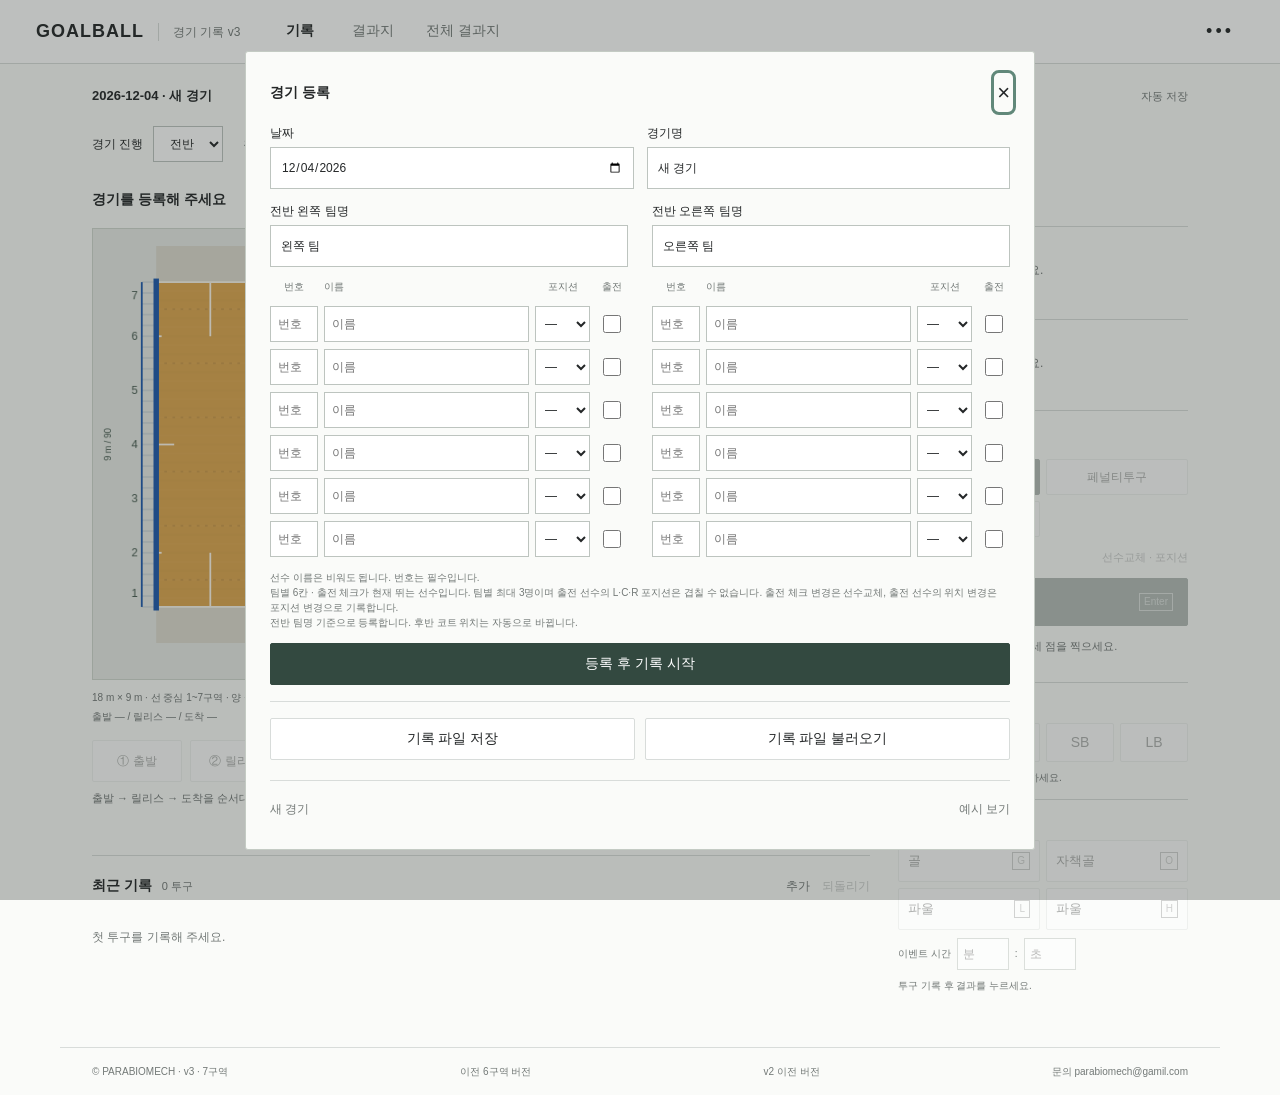
<file: index.html>
<!doctype html>
<html lang="ko"><head><meta charset="utf-8"><meta name="viewport" content="width=device-width,initial-scale=1"><title>골볼 경기 기록 v3</title><link rel="stylesheet" href="styles.css?v=3-release-8"><script defer src="app.js?v=3-release-8"></script></head>
<body>
<header><a href="./" class="wordmark">GOALBALL<span>경기 기록 v3</span></a><nav aria-label="화면"><button id="recordTab" aria-pressed="true" class="selected">기록</button><button id="reportTab" aria-pressed="false">결과지</button><button id="allReportTab" aria-pressed="false">전체 결과지</button></nav><button id="menuButton" class="menu-button" aria-label="경기 및 파일 메뉴">•••</button></header>
<main>
  <div class="match-line"><span id="matchTitle">우리팀 — 상대팀</span><span id="storageStatus" role="status">자동 저장</span></div>
  <div id="recordPeriod" class="period-bar"><label>경기 진행 <select id="halfSelect"><option value="first">전반</option><option value="second">후반</option></select></label><span id="sideLabel"></span></div>
  <section id="recordView" class="record-view">
    <div class="court-section"><div class="court-heading"><h1 id="clickHint">경기를 등록해 주세요</h1><button id="clearPoints" class="text-button" disabled>다시 찍기</button></div><div class="court-stage"><canvas id="court" width="860" height="500" tabindex="0" role="img" aria-label="가로 180 세로 90 골볼 코트. 아래는 벤치, 왼쪽 아래부터 1~7, 오른쪽 위부터 1~7입니다. 모든 단계에서 바깥 좌표를 클릭할 수 있습니다. 출발, 릴리스, 도착을 차례로 클릭합니다."></canvas></div><div class="court-foot"><span>18 m × 9 m · 선 중심 1~7구역 · 양 끝 0.75 m · 아웃 0 / 8</span><span id="coordinateLabel">출발 — / 릴리스 — / 도착 —</span></div><div id="pointEditor" class="point-editor"><div class="point-buttons"><button data-point="start">① 출발</button><button data-point="release">② 릴리스</button><button data-point="target">③ 도착</button></div><p id="pointEditHint">새 투구는 세 점을 순서대로 찍으세요. 수정할 점을 선택하면 그 점만 바뀝니다.</p></div><div id="outChoices" class="out-choices" hidden><button data-out="right">오른쪽 아웃</button><button data-out="left">왼쪽 아웃</button></div></div>
    <aside class="record-controls"><section class="player-section"><h2>출전 선수</h2><div id="players"></div></section><section class="event-section"><h2>기록 이벤트</h2><div class="throw-types"><button data-throw="normal" aria-pressed="true" class="selected">일반투구</button><button data-throw="penalty" aria-pressed="false">페널티투구</button><button id="timeoutButton">타임아웃 T</button><button id="substitutionButton">선수교체 · 포지션</button></div><button id="saveThrow" class="dark-button save-throw" disabled>투구 기록 <kbd>Enter</kbd></button><p id="draftStatus">선수를 고르고 코트에 세 점을 찍으세요.</p></section><section class="technique-section"><h2>투구 기술유형</h2><div class="technique-buttons"><button data-technique="F" aria-pressed="false" disabled>F</button><button data-technique="C" aria-pressed="false" disabled>C</button><button data-technique="SB" aria-pressed="false" disabled>SB</button><button data-technique="LB" aria-pressed="false" disabled>LB</button></div><p id="techniqueStatus">투구 기록 후 기술유형을 선택하세요.</p></section><section class="result-section"><h2>투구 후 이벤트</h2><div class="result-buttons"><button data-result="goal" disabled>골 <kbd>G</kbd></button><button data-result="ownGoal" disabled>자책골 <kbd>O</kbd></button><button data-result="foulL" disabled>파울 <kbd>L</kbd></button><button data-result="foulH" disabled>파울 <kbd>H</kbd></button></div><div class="manual-time"><span>이벤트 시간</span><input id="resultTimeMinute" type="number" min="0" max="999" inputmode="numeric" placeholder="분" aria-label="투구 후 결과 이벤트 시간 분" disabled><span>:</span><input id="resultTimeSecond" type="number" min="0" max="59" inputmode="numeric" placeholder="초" aria-label="투구 후 결과 이벤트 시간 초" disabled></div><p id="resultStatus">투구 기록 후 결과를 누르세요.</p></section></aside>
    <section class="recent-section"><div class="section-heading"><h2>최근 기록 <span id="totalRecords">0</span></h2><button id="addRecordButton" class="text-button">추가</button><button id="undoButton" class="text-button" disabled>되돌리기</button></div><div id="recentRecords" tabindex="0" role="region" aria-label="전체 경기 기록, 최신순"></div><button id="cancelEdit" class="text-button" hidden>수정 취소</button></section>
  </section>
  <section id="reportView" hidden>
    <div id="libraryPanel" class="library-panel" hidden><div class="library-heading"><h1>여러 경기 분석</h1><div><button id="loadGames">파일 선택</button><button id="loadFolder">폴더 선택</button><button id="addCurrent">현재 경기 추가</button></div></div><p>JSON 기록 파일을 불러오세요. 같은 경기의 저장본은 최근 저장본으로 합칩니다. 기록 중인 경기는 바뀌지 않습니다.</p><div id="libraryStatus" role="status"></div><div class="library-selectors"><div id="gameChoices" class="game-choices"></div><div id="libraryTeamChoice"></div></div><div id="librarySummary"></div><input id="gamesFile" type="file" accept=".json,application/json" multiple hidden><input id="gamesFolder" type="file" webkitdirectory multiple hidden></div>
    <div id="reportFilters" class="report-filters" aria-label="결과지 요인 복수 선택"></div>
    <div id="matchOverview" class="match-overview"></div>
    <div id="usageSummary" class="usage-summary"></div><div id="aggregateFigure" class="aggregate-figure" hidden></div><div id="teamFigures" class="team-figures"></div><div id="reportFigures" class="report-figures"></div><div id="reportEmpty" class="empty-report" hidden>해당 조건의 투구가 없습니다.</div><div class="heat-legend"><span>빈도 낮음</span><span class="heat-scale"></span><span>높음</span></div><p class="figure-note">선택한 경기 구간의 투구를 각 팀이 왼쪽에서 오른쪽으로 공격하도록 정리합니다. 각 골대 오른쪽을 1구역으로 맞춥니다. 선 중심 7구역 기준이며 1·7구역은 0.75 m, 2~6구역은 1.5 m입니다. 기존 파일도 좌표를 보존한 채 이 기준으로 다시 분류합니다. v3 아웃은 실제 클릭 좌표입니다. 이전 방향 아웃은 좌표 미기록으로 구분합니다.<br>출발 · 릴리스 · 도착과 아웃 좌표의 가우시안 빈도와 연결선 · 공통 색상 기준 · 회색 점선: 출발→릴리스 / 검은 실선: 릴리스→도착.<br>구역 빈도는 도착 기준이며 횟수와 비율(%)을 표시합니다. 현재 결과지의 팀 전체 합은 선수 필터만 제외합니다. 전체 결과지의 통합 합계와 선수별 그래프는 모든 선택 조건을 적용합니다.</p><details class="substitution-history"><summary>선수교체 · 포지션 변경 기록 <span id="substitutionCount">0</span></summary><div id="substitutionList"></div></details>
  </section>
</main>
<footer>© PARABIOMECH · v3 · 7구역 <a href="v3-six-zones/">이전 6구역 버전</a> <a href="v2/">v2 이전 버전</a> <a href="mailto:parabiomech@gamil.com">문의 parabiomech@gamil.com</a></footer>
<dialog id="menuDialog"><div class="dialog-heading"><h2 id="registrationTitle">경기 등록</h2><button id="closeMenu" aria-label="닫기">×</button></div><form id="settingsForm"><div class="settings-columns"><label>날짜<input id="matchDate" type="date" required></label><label>경기명<input id="matchName" maxlength="80" required></label></div><div class="roster-columns"><section><label><span id="teamALabel">전반 왼쪽 팀명</span><input id="teamA" maxlength="40" required></label><div class="roster-head"><span>번호</span><span>이름</span><span>포지션</span><span>출전</span></div><div id="rosterA" class="roster-fields"></div></section><section><label><span id="teamBLabel">전반 오른쪽 팀명</span><input id="teamB" maxlength="40" required></label><div class="roster-head"><span>번호</span><span>이름</span><span>포지션</span><span>출전</span></div><div id="rosterB" class="roster-fields"></div></section></div><div id="changeTimeFields" class="change-time" hidden><span>변경 이벤트 시간 (선택)</span><div class="manual-time"><input id="changeTimeMinute" type="number" min="0" max="999" inputmode="numeric" placeholder="분" aria-label="변경 이벤트 시간 분"><span>분</span><input id="changeTimeSecond" type="number" min="0" max="59" inputmode="numeric" placeholder="초" aria-label="변경 이벤트 시간 초"><span>초</span></div></div><small>선수 이름은 비워도 됩니다. 번호는 필수입니다.<br>팀별 6칸 · 출전 체크가 현재 뛰는 선수입니다. 팀별 최대 3명이며 출전 선수의 L·C·R 포지션은 겹칠 수 없습니다. 출전 체크 변경은 선수교체, 출전 선수의 위치 변경은 포지션 변경으로 기록합니다.<br>전반 팀명 기준으로 등록합니다. 후반 코트 위치는 자동으로 바뀝니다.</small><button type="submit" id="registerButton" class="dark-button">등록 후 기록 시작</button></form><div class="file-actions"><button id="exportButton">기록 파일 저장</button><button id="importButton">기록 파일 불러오기</button></div><p id="downloadName" class="download-name" role="status"></p><div class="menu-bottom"><button id="newButton" class="text-button">새 경기</button><button id="demoButton" class="text-button">예시 보기</button></div></dialog>
<dialog id="deleteRecordDialog"><h2>기록 삭제</h2><p id="deleteRecordText"></p><p class="dialog-note">삭제 후에도 ‘되돌리기’로 복구할 수 있습니다.</p><div class="dialog-actions"><button id="deleteRecordCancel">취소</button><button id="deleteRecordConfirm" class="dark-button">삭제</button></div></dialog>
<dialog id="addRecordDialog"><div class="dialog-heading"><h2>빠뜨린 기록 추가</h2><button id="closeAddRecord" aria-label="기록 추가 닫기">×</button></div><form id="addRecordForm"><label>추가 위치<select id="addRecordAfter"></select></label><div class="add-record-grid"><label>경기 구간<select id="addRecordHalf"><option value="first">전반</option><option value="second">후반</option></select></label><label>기록<select id="addRecordKind"><option value="normal">일반투구</option><option value="penalty">페널티투구</option><option value="timeout">타임아웃 T</option></select></label><label>팀<select id="addRecordTeam"></select></label></div><div id="addThrowFields"><div class="add-record-grid"><label>선수<select id="addRecordPlayer"></select></label><label>기술유형<select id="addRecordTechnique"><option value="">미선택</option><option>F</option><option>C</option><option>SB</option><option>LB</option></select></label><label>투구 후 이벤트<select id="addRecordResult"><option value="normal">없음</option><option value="goal">골 G</option><option value="ownGoal">자책골 OG</option><option value="foulL">파울 L</option><option value="foulH">파울 H</option></select></label></div><p id="addPointHint"></p><canvas id="addRecordCourt" width="860" height="500" role="img" aria-label="추가 투구의 출발 릴리스 도착 위치를 클릭하는 코트"></canvas><div class="add-point-buttons"><button type="button" data-add-point="0">① 출발</button><button type="button" data-add-point="1">② 릴리스</button><button type="button" data-add-point="2">③ 도착</button><button type="button" id="addPointsReset">다시 찍기</button></div></div><div class="manual-time"><span>이벤트 시간 (선택)</span><input id="addRecordTimeMinute" type="number" min="0" max="999" placeholder="분" aria-label="추가 이벤트 시간 분"><span>:</span><input id="addRecordTimeSecond" type="number" min="0" max="59" placeholder="초" aria-label="추가 이벤트 시간 초"></div><p id="addRecordError" role="alert"></p><button type="submit" class="dark-button">기록 추가</button></form></dialog>
<dialog id="timeoutDialog"><div class="dialog-heading"><h2>타임아웃 T</h2><button id="closeTimeout" aria-label="타임아웃 닫기">×</button></div><form id="timeoutForm"><label>팀<select id="timeoutTeam" required></select></label><div class="manual-time"><span>이벤트 시간 (선택)</span><input id="timeoutTimeMinute" type="number" min="0" max="999" inputmode="numeric" placeholder="분" aria-label="타임아웃 시간 분"><span>:</span><input id="timeoutTimeSecond" type="number" min="0" max="59" inputmode="numeric" placeholder="초" aria-label="타임아웃 시간 초"></div><button class="dark-button" type="submit">타임아웃 기록</button></form></dialog><dialog id="replaceDialog"><h2>현재 기록을 교체할까요?</h2><p>필요한 기록은 먼저 파일로 저장해 주세요.</p><div class="dialog-actions"><button id="replaceCancel">취소</button><button id="replaceYes" class="dark-button">교체</button></div></dialog>
<input id="importFile" type="file" accept=".json,application/json" hidden><div id="notice" role="status" aria-live="polite" hidden></div>
</body></html>
</file>
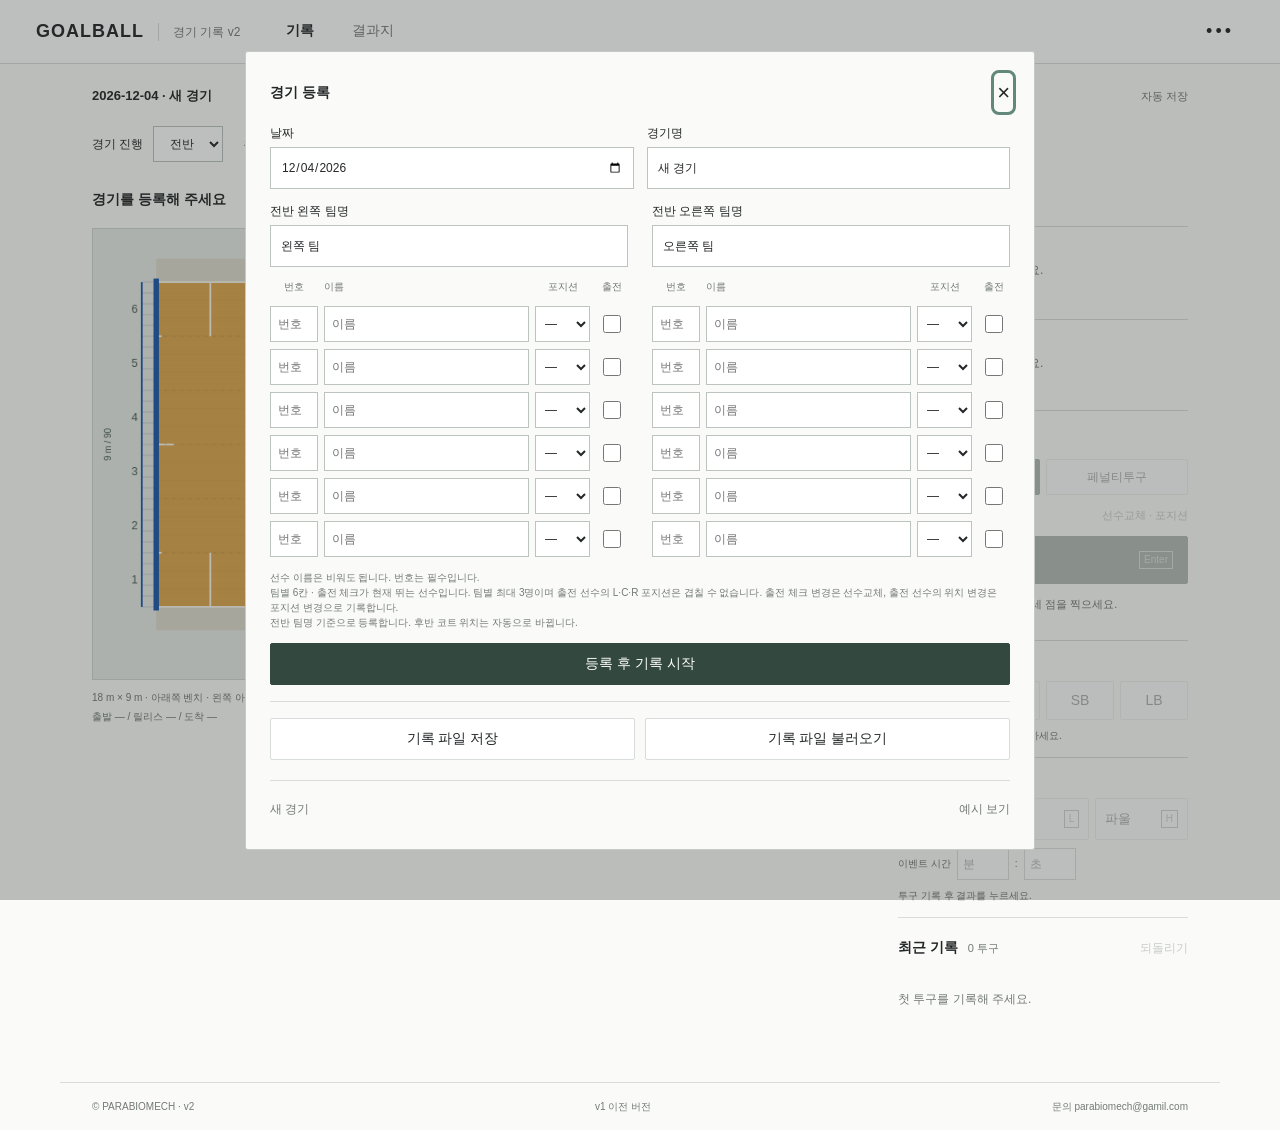
<file: v2/index.html>
<!doctype html>
<html lang="ko"><head><meta charset="utf-8"><meta name="viewport" content="width=device-width,initial-scale=1"><title>골볼 경기 기록 v2</title><link rel="stylesheet" href="styles.css"><script defer src="app.js"></script></head>
<body>
<header><a href="./" class="wordmark">GOALBALL<span>경기 기록 v2</span></a><nav aria-label="화면"><button id="recordTab" aria-pressed="true" class="selected">기록</button><button id="reportTab" aria-pressed="false">결과지</button></nav><button id="menuButton" class="menu-button" aria-label="경기 및 파일 메뉴">•••</button></header>
<main>
  <div class="match-line"><span id="matchTitle">우리팀 — 상대팀</span><span id="storageStatus" role="status">자동 저장</span></div>
  <div class="period-bar"><label>경기 진행 <select id="halfSelect"><option value="first">전반</option><option value="second">후반</option></select></label><span id="sideLabel"></span></div>
  <section id="recordView" class="record-view">
    <div class="court-section"><div class="court-heading"><h1 id="clickHint">경기를 등록해 주세요</h1><button id="clearPoints" class="text-button" disabled>다시 찍기</button></div><div class="court-stage"><canvas id="court" width="860" height="500" tabindex="0" role="img" aria-label="가로 180 세로 90 골볼 코트. 아래는 벤치, 왼쪽 아래부터 1~6, 오른쪽 위부터 1~6입니다. 도착 단계에서 연한 아웃 표시를 클릭할 수 있습니다. 출발, 릴리스, 도착을 차례로 클릭합니다."></canvas></div><div class="court-foot"><span>18 m × 9 m · 아래쪽 벤치 · 왼쪽 아래부터 1~6 · 오른쪽 위부터 1~6</span><span id="coordinateLabel">출발 — / 릴리스 — / 도착 —</span></div><div id="outChoices" class="out-choices" hidden><button data-out="right">오른쪽 아웃</button><button data-out="left">왼쪽 아웃</button></div></div>
    <aside class="record-controls"><section class="player-section"><h2>출전 선수</h2><div id="players"></div></section><section class="event-section"><h2>기록 이벤트</h2><div class="throw-types"><button data-throw="normal" aria-pressed="true" class="selected">일반투구</button><button data-throw="penalty" aria-pressed="false">페널티투구</button><button id="substitutionButton">선수교체 · 포지션</button></div><button id="saveThrow" class="dark-button save-throw" disabled>투구 기록 <kbd>Enter</kbd></button><p id="draftStatus">선수를 고르고 코트에 세 점을 찍으세요.</p></section><section class="technique-section"><h2>투구 기술유형</h2><div class="technique-buttons"><button data-technique="F" aria-pressed="false" disabled>F</button><button data-technique="C" aria-pressed="false" disabled>C</button><button data-technique="SB" aria-pressed="false" disabled>SB</button><button data-technique="LB" aria-pressed="false" disabled>LB</button></div><p id="techniqueStatus">투구 기록 후 기술유형을 선택하세요.</p></section><section class="result-section"><h2>투구 후 이벤트</h2><div class="result-buttons"><button data-result="goal" disabled>골 <kbd>G</kbd></button><button data-result="foulL" disabled>파울 <kbd>L</kbd></button><button data-result="foulH" disabled>파울 <kbd>H</kbd></button></div><div class="manual-time"><span>이벤트 시간</span><input id="resultTimeMinute" type="number" min="0" max="999" inputmode="numeric" placeholder="분" aria-label="투구 후 결과 이벤트 시간 분" disabled><span>:</span><input id="resultTimeSecond" type="number" min="0" max="59" inputmode="numeric" placeholder="초" aria-label="투구 후 결과 이벤트 시간 초" disabled></div><p id="resultStatus">투구 기록 후 결과를 누르세요.</p></section><section class="recent-section"><div class="section-heading"><h2>최근 기록 <span id="totalRecords">0</span></h2><button id="undoButton" class="text-button" disabled>되돌리기</button></div><div id="recentRecords" tabindex="0" role="region" aria-label="전체 경기 기록, 최신순"></div><button id="cancelEdit" class="text-button" hidden>수정 취소</button></section></aside>
  </section>
  <section id="reportView" hidden>
    <form class="report-filters" aria-label="결과지 요인 선택"><label>경기 구간<select id="halfFilter"><option value="">전체</option><option value="first">전반</option><option value="second">후반</option></select></label><label>팀<select id="teamFilter"><option value="">전체</option></select></label><label>선수<select id="playerFilter"><option value="">전체</option></select></label><label>도착 코스<select id="courseFilter"><option value="">전체</option><option value="0">1구역</option><option value="1">2구역</option><option value="2">3구역</option><option value="3">4구역</option><option value="4">5구역</option><option value="5">6구역</option><option value="out-right">오른쪽 아웃</option><option value="out-left">왼쪽 아웃</option></select></label><label>기술유형<select id="techniqueFilter"><option value="">전체</option><option value="F">F</option><option value="C">C</option><option value="SB">SB</option><option value="LB">LB</option><option value="unselected">미선택</option></select></label><label>이벤트<select id="eventFilter"><option value="">전체</option><option value="normal">일반투구</option><option value="penalty">페널티투구</option><option value="goal">골</option><option value="foulL">파울 L</option><option value="foulH">파울 H</option><option value="foul">파울 전체</option></select></label></form>
    <div id="teamFigures" class="team-figures"></div><div id="reportFigures" class="report-figures"></div><div id="reportEmpty" class="empty-report" hidden>해당 조건의 투구가 없습니다.</div><div class="heat-legend"><span>빈도 낮음</span><span class="heat-scale"></span><span>높음</span></div><p class="figure-note">선택한 경기 구간의 투구를 각 팀이 왼쪽에서 오른쪽으로 공격하도록 정리합니다. 각 골대 오른쪽을 1구역으로 맞춥니다. 아웃은 방향만 기록하며 거리·좌표를 뜻하지 않습니다.<br>출발 · 릴리스 · 도착 위치의 가우시안 빈도와 연결선 · 공통 색상 기준 · 회색 점선: 출발→릴리스 / 검은 실선: 릴리스→도착.<br>구역 빈도는 도착 기준이며 횟수와 비율(%)을 표시합니다. 팀 전체 합은 선수 필터를 제외한 팀·코스·이벤트 조건의 합입니다.</p><details class="substitution-history"><summary>선수교체 · 포지션 변경 기록 <span id="substitutionCount">0</span></summary><div id="substitutionList"></div></details>
  </section>
</main>
<footer>© PARABIOMECH · v2 <a href="v1.html">v1 이전 버전</a> <a href="mailto:parabiomech@gamil.com">문의 parabiomech@gamil.com</a></footer>
<dialog id="menuDialog"><div class="dialog-heading"><h2 id="registrationTitle">경기 등록</h2><button id="closeMenu" aria-label="닫기">×</button></div><form id="settingsForm"><div class="settings-columns"><label>날짜<input id="matchDate" type="date" required></label><label>경기명<input id="matchName" maxlength="80" required></label></div><div class="roster-columns"><section><label><span id="teamALabel">전반 왼쪽 팀명</span><input id="teamA" maxlength="40" required></label><div class="roster-head"><span>번호</span><span>이름</span><span>포지션</span><span>출전</span></div><div id="rosterA" class="roster-fields"></div></section><section><label><span id="teamBLabel">전반 오른쪽 팀명</span><input id="teamB" maxlength="40" required></label><div class="roster-head"><span>번호</span><span>이름</span><span>포지션</span><span>출전</span></div><div id="rosterB" class="roster-fields"></div></section></div><div id="changeTimeFields" class="change-time" hidden><span>변경 이벤트 시간 (선택)</span><div class="manual-time"><input id="changeTimeMinute" type="number" min="0" max="999" inputmode="numeric" placeholder="분" aria-label="변경 이벤트 시간 분"><span>분</span><input id="changeTimeSecond" type="number" min="0" max="59" inputmode="numeric" placeholder="초" aria-label="변경 이벤트 시간 초"><span>초</span></div></div><small>선수 이름은 비워도 됩니다. 번호는 필수입니다.<br>팀별 6칸 · 출전 체크가 현재 뛰는 선수입니다. 팀별 최대 3명이며 출전 선수의 L·C·R 포지션은 겹칠 수 없습니다. 출전 체크 변경은 선수교체, 출전 선수의 위치 변경은 포지션 변경으로 기록합니다.<br>전반 팀명 기준으로 등록합니다. 후반 코트 위치는 자동으로 바뀝니다.</small><button type="submit" id="registerButton" class="dark-button">등록 후 기록 시작</button></form><div class="file-actions"><button id="exportButton">기록 파일 저장</button><button id="importButton">기록 파일 불러오기</button></div><div class="menu-bottom"><button id="newButton" class="text-button">새 경기</button><button id="demoButton" class="text-button">예시 보기</button></div></dialog>
<dialog id="replaceDialog"><h2>현재 기록을 교체할까요?</h2><p>필요한 기록은 먼저 파일로 저장해 주세요.</p><div class="dialog-actions"><button id="replaceCancel">취소</button><button id="replaceYes" class="dark-button">교체</button></div></dialog>
<input id="importFile" type="file" accept=".json,application/json" hidden><div id="notice" role="status" aria-live="polite" hidden></div>
</body></html>
</file>
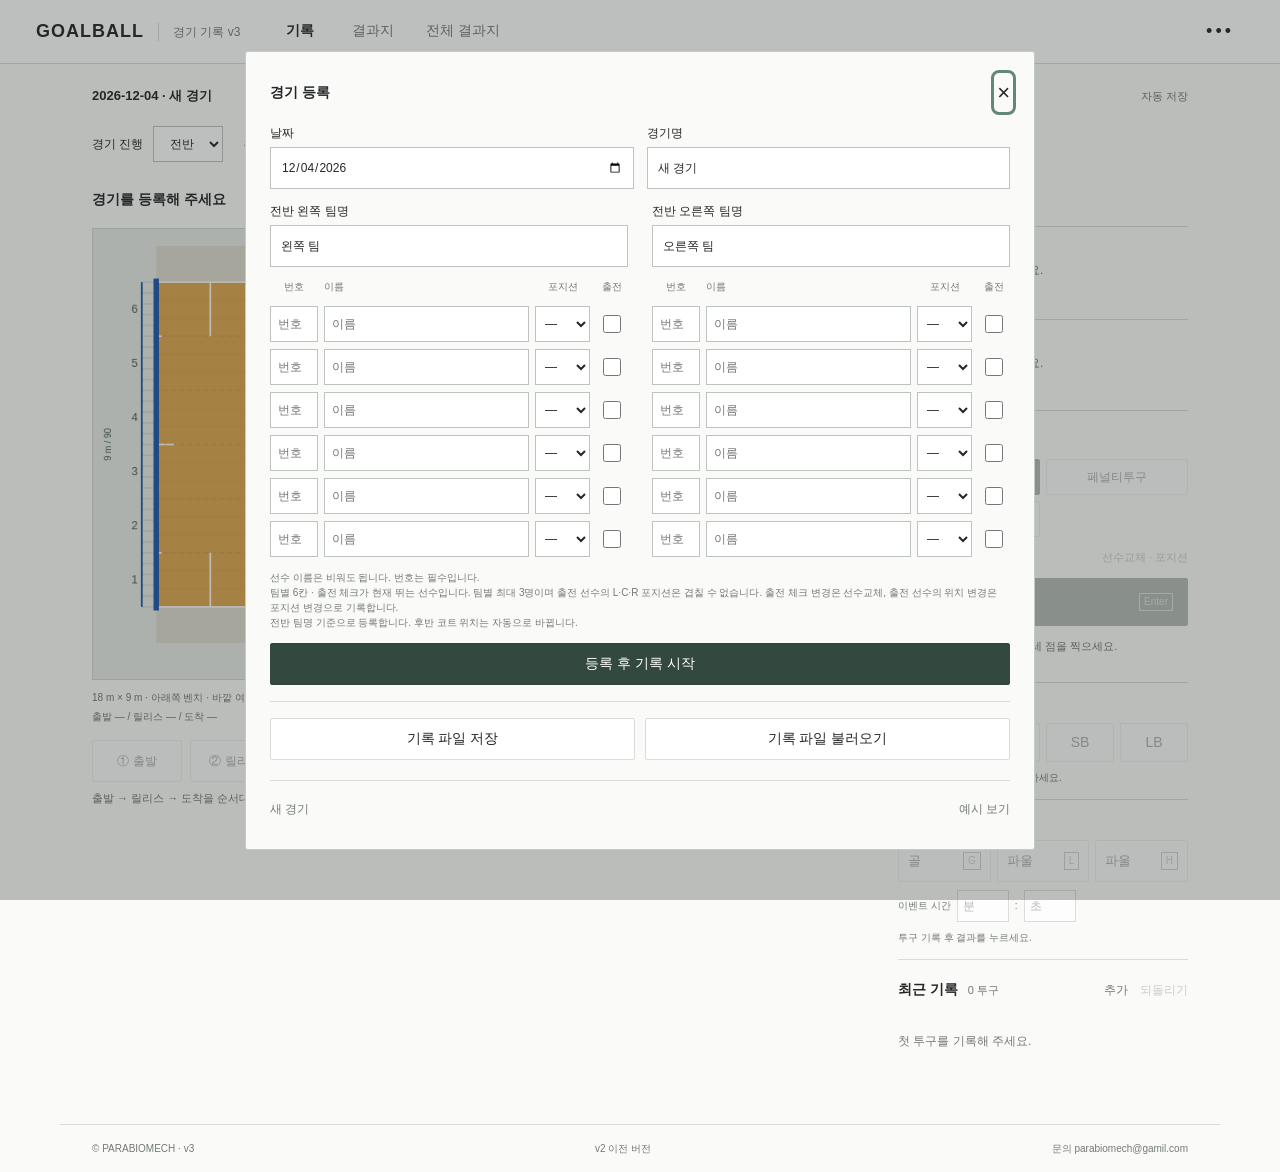
<file: v3-six-zones/index.html>
<!doctype html>
<html lang="ko"><head><meta charset="utf-8"><meta name="viewport" content="width=device-width,initial-scale=1"><title>골볼 경기 기록 v3</title><link rel="stylesheet" href="styles.css?v=3-release-4"><script defer src="app.js?v=3-release-4"></script></head>
<body>
<header><a href="./" class="wordmark">GOALBALL<span>경기 기록 v3</span></a><nav aria-label="화면"><button id="recordTab" aria-pressed="true" class="selected">기록</button><button id="reportTab" aria-pressed="false">결과지</button><button id="allReportTab" aria-pressed="false">전체 결과지</button></nav><button id="menuButton" class="menu-button" aria-label="경기 및 파일 메뉴">•••</button></header>
<main>
  <div class="match-line"><span id="matchTitle">우리팀 — 상대팀</span><span id="storageStatus" role="status">자동 저장</span></div>
  <div id="recordPeriod" class="period-bar"><label>경기 진행 <select id="halfSelect"><option value="first">전반</option><option value="second">후반</option></select></label><span id="sideLabel"></span></div>
  <section id="recordView" class="record-view">
    <div class="court-section"><div class="court-heading"><h1 id="clickHint">경기를 등록해 주세요</h1><button id="clearPoints" class="text-button" disabled>다시 찍기</button></div><div class="court-stage"><canvas id="court" width="860" height="500" tabindex="0" role="img" aria-label="가로 180 세로 90 골볼 코트. 아래는 벤치, 왼쪽 아래부터 1~6, 오른쪽 위부터 1~6입니다. 모든 단계에서 바깥 좌표를 클릭할 수 있습니다. 출발, 릴리스, 도착을 차례로 클릭합니다."></canvas></div><div class="court-foot"><span>18 m × 9 m · 아래쪽 벤치 · 바깥 여백 1 m · 아웃 0 / 8구역</span><span id="coordinateLabel">출발 — / 릴리스 — / 도착 —</span></div><div id="pointEditor" class="point-editor"><div class="point-buttons"><button data-point="start">① 출발</button><button data-point="release">② 릴리스</button><button data-point="target">③ 도착</button></div><p id="pointEditHint">새 투구는 세 점을 순서대로 찍으세요. 수정할 점을 선택하면 그 점만 바뀝니다.</p></div><div id="outChoices" class="out-choices" hidden><button data-out="right">오른쪽 아웃</button><button data-out="left">왼쪽 아웃</button></div></div>
    <aside class="record-controls"><section class="player-section"><h2>출전 선수</h2><div id="players"></div></section><section class="event-section"><h2>기록 이벤트</h2><div class="throw-types"><button data-throw="normal" aria-pressed="true" class="selected">일반투구</button><button data-throw="penalty" aria-pressed="false">페널티투구</button><button id="timeoutButton">타임아웃 T</button><button id="substitutionButton">선수교체 · 포지션</button></div><button id="saveThrow" class="dark-button save-throw" disabled>투구 기록 <kbd>Enter</kbd></button><p id="draftStatus">선수를 고르고 코트에 세 점을 찍으세요.</p></section><section class="technique-section"><h2>투구 기술유형</h2><div class="technique-buttons"><button data-technique="F" aria-pressed="false" disabled>F</button><button data-technique="C" aria-pressed="false" disabled>C</button><button data-technique="SB" aria-pressed="false" disabled>SB</button><button data-technique="LB" aria-pressed="false" disabled>LB</button></div><p id="techniqueStatus">투구 기록 후 기술유형을 선택하세요.</p></section><section class="result-section"><h2>투구 후 이벤트</h2><div class="result-buttons"><button data-result="goal" disabled>골 <kbd>G</kbd></button><button data-result="foulL" disabled>파울 <kbd>L</kbd></button><button data-result="foulH" disabled>파울 <kbd>H</kbd></button></div><div class="manual-time"><span>이벤트 시간</span><input id="resultTimeMinute" type="number" min="0" max="999" inputmode="numeric" placeholder="분" aria-label="투구 후 결과 이벤트 시간 분" disabled><span>:</span><input id="resultTimeSecond" type="number" min="0" max="59" inputmode="numeric" placeholder="초" aria-label="투구 후 결과 이벤트 시간 초" disabled></div><p id="resultStatus">투구 기록 후 결과를 누르세요.</p></section><section class="recent-section"><div class="section-heading"><h2>최근 기록 <span id="totalRecords">0</span></h2><button id="addRecordButton" class="text-button">추가</button><button id="undoButton" class="text-button" disabled>되돌리기</button></div><div id="recentRecords" tabindex="0" role="region" aria-label="전체 경기 기록, 최신순"></div><button id="cancelEdit" class="text-button" hidden>수정 취소</button></section></aside>
  </section>
  <section id="reportView" hidden>
    <div id="libraryPanel" class="library-panel" hidden><div class="library-heading"><h1>여러 경기 분석</h1><div><button id="loadGames">파일 선택</button><button id="loadFolder">폴더 선택</button><button id="addCurrent">현재 경기 추가</button></div></div><p>JSON 기록 파일을 불러오세요. 같은 경기의 저장본은 최근 저장본으로 합칩니다. 기록 중인 경기는 바뀌지 않습니다.</p><div id="libraryStatus" role="status"></div><div class="library-selectors"><div id="gameChoices" class="game-choices"></div><div id="libraryTeamChoice"></div></div><div id="librarySummary"></div><input id="gamesFile" type="file" accept=".json,application/json" multiple hidden><input id="gamesFolder" type="file" webkitdirectory multiple hidden></div>
    <div id="reportFilters" class="report-filters" aria-label="결과지 요인 복수 선택"></div>
    <div id="matchOverview" class="match-overview"></div>
    <div id="usageSummary" class="usage-summary"></div><div id="aggregateFigure" class="aggregate-figure" hidden></div><div id="teamFigures" class="team-figures"></div><div id="reportFigures" class="report-figures"></div><div id="reportEmpty" class="empty-report" hidden>해당 조건의 투구가 없습니다.</div><div class="heat-legend"><span>빈도 낮음</span><span class="heat-scale"></span><span>높음</span></div><p class="figure-note">선택한 경기 구간의 투구를 각 팀이 왼쪽에서 오른쪽으로 공격하도록 정리합니다. 각 골대 오른쪽을 1구역으로 맞춥니다. v3 아웃은 실제 클릭 좌표입니다. 이전 방향 아웃은 좌표 미기록으로 구분합니다.<br>출발 · 릴리스 · 도착과 아웃 좌표의 가우시안 빈도와 연결선 · 공통 색상 기준 · 회색 점선: 출발→릴리스 / 검은 실선: 릴리스→도착.<br>구역 빈도는 도착 기준이며 횟수와 비율(%)을 표시합니다. 현재 결과지의 팀 전체 합은 선수 필터만 제외합니다. 전체 결과지의 통합 합계와 선수별 그래프는 모든 선택 조건을 적용합니다.</p><details class="substitution-history"><summary>선수교체 · 포지션 변경 기록 <span id="substitutionCount">0</span></summary><div id="substitutionList"></div></details>
  </section>
</main>
<footer>© PARABIOMECH · v3 <a href="../v2/">v2 이전 버전</a> <a href="mailto:parabiomech@gamil.com">문의 parabiomech@gamil.com</a></footer>
<dialog id="menuDialog"><div class="dialog-heading"><h2 id="registrationTitle">경기 등록</h2><button id="closeMenu" aria-label="닫기">×</button></div><form id="settingsForm"><div class="settings-columns"><label>날짜<input id="matchDate" type="date" required></label><label>경기명<input id="matchName" maxlength="80" required></label></div><div class="roster-columns"><section><label><span id="teamALabel">전반 왼쪽 팀명</span><input id="teamA" maxlength="40" required></label><div class="roster-head"><span>번호</span><span>이름</span><span>포지션</span><span>출전</span></div><div id="rosterA" class="roster-fields"></div></section><section><label><span id="teamBLabel">전반 오른쪽 팀명</span><input id="teamB" maxlength="40" required></label><div class="roster-head"><span>번호</span><span>이름</span><span>포지션</span><span>출전</span></div><div id="rosterB" class="roster-fields"></div></section></div><div id="changeTimeFields" class="change-time" hidden><span>변경 이벤트 시간 (선택)</span><div class="manual-time"><input id="changeTimeMinute" type="number" min="0" max="999" inputmode="numeric" placeholder="분" aria-label="변경 이벤트 시간 분"><span>분</span><input id="changeTimeSecond" type="number" min="0" max="59" inputmode="numeric" placeholder="초" aria-label="변경 이벤트 시간 초"><span>초</span></div></div><small>선수 이름은 비워도 됩니다. 번호는 필수입니다.<br>팀별 6칸 · 출전 체크가 현재 뛰는 선수입니다. 팀별 최대 3명이며 출전 선수의 L·C·R 포지션은 겹칠 수 없습니다. 출전 체크 변경은 선수교체, 출전 선수의 위치 변경은 포지션 변경으로 기록합니다.<br>전반 팀명 기준으로 등록합니다. 후반 코트 위치는 자동으로 바뀝니다.</small><button type="submit" id="registerButton" class="dark-button">등록 후 기록 시작</button></form><div class="file-actions"><button id="exportButton">기록 파일 저장</button><button id="importButton">기록 파일 불러오기</button></div><p id="downloadName" class="download-name" role="status"></p><div class="menu-bottom"><button id="newButton" class="text-button">새 경기</button><button id="demoButton" class="text-button">예시 보기</button></div></dialog>
<dialog id="deleteRecordDialog"><h2>기록 삭제</h2><p id="deleteRecordText"></p><p class="dialog-note">삭제 후에도 ‘되돌리기’로 복구할 수 있습니다.</p><div class="dialog-actions"><button id="deleteRecordCancel">취소</button><button id="deleteRecordConfirm" class="dark-button">삭제</button></div></dialog>
<dialog id="addRecordDialog"><div class="dialog-heading"><h2>빠뜨린 기록 추가</h2><button id="closeAddRecord" aria-label="기록 추가 닫기">×</button></div><form id="addRecordForm"><label>추가 위치<select id="addRecordAfter"></select></label><div class="add-record-grid"><label>경기 구간<select id="addRecordHalf"><option value="first">전반</option><option value="second">후반</option></select></label><label>기록<select id="addRecordKind"><option value="normal">일반투구</option><option value="penalty">페널티투구</option><option value="timeout">타임아웃 T</option></select></label><label>팀<select id="addRecordTeam"></select></label></div><div id="addThrowFields"><div class="add-record-grid"><label>선수<select id="addRecordPlayer"></select></label><label>기술유형<select id="addRecordTechnique"><option value="">미선택</option><option>F</option><option>C</option><option>SB</option><option>LB</option></select></label><label>투구 후 이벤트<select id="addRecordResult"><option value="normal">없음</option><option value="goal">골 G</option><option value="foulL">파울 L</option><option value="foulH">파울 H</option></select></label></div><p id="addPointHint"></p><canvas id="addRecordCourt" width="860" height="500" role="img" aria-label="추가 투구의 출발 릴리스 도착 위치를 클릭하는 코트"></canvas><div class="add-point-buttons"><button type="button" data-add-point="0">① 출발</button><button type="button" data-add-point="1">② 릴리스</button><button type="button" data-add-point="2">③ 도착</button><button type="button" id="addPointsReset">다시 찍기</button></div></div><div class="manual-time"><span>이벤트 시간 (선택)</span><input id="addRecordTimeMinute" type="number" min="0" max="999" placeholder="분" aria-label="추가 이벤트 시간 분"><span>:</span><input id="addRecordTimeSecond" type="number" min="0" max="59" placeholder="초" aria-label="추가 이벤트 시간 초"></div><p id="addRecordError" role="alert"></p><button type="submit" class="dark-button">기록 추가</button></form></dialog>
<dialog id="timeoutDialog"><div class="dialog-heading"><h2>타임아웃 T</h2><button id="closeTimeout" aria-label="타임아웃 닫기">×</button></div><form id="timeoutForm"><label>팀<select id="timeoutTeam" required></select></label><div class="manual-time"><span>이벤트 시간 (선택)</span><input id="timeoutTimeMinute" type="number" min="0" max="999" inputmode="numeric" placeholder="분" aria-label="타임아웃 시간 분"><span>:</span><input id="timeoutTimeSecond" type="number" min="0" max="59" inputmode="numeric" placeholder="초" aria-label="타임아웃 시간 초"></div><button class="dark-button" type="submit">타임아웃 기록</button></form></dialog><dialog id="replaceDialog"><h2>현재 기록을 교체할까요?</h2><p>필요한 기록은 먼저 파일로 저장해 주세요.</p><div class="dialog-actions"><button id="replaceCancel">취소</button><button id="replaceYes" class="dark-button">교체</button></div></dialog>
<input id="importFile" type="file" accept=".json,application/json" hidden><div id="notice" role="status" aria-live="polite" hidden></div>
</body></html>
</file>
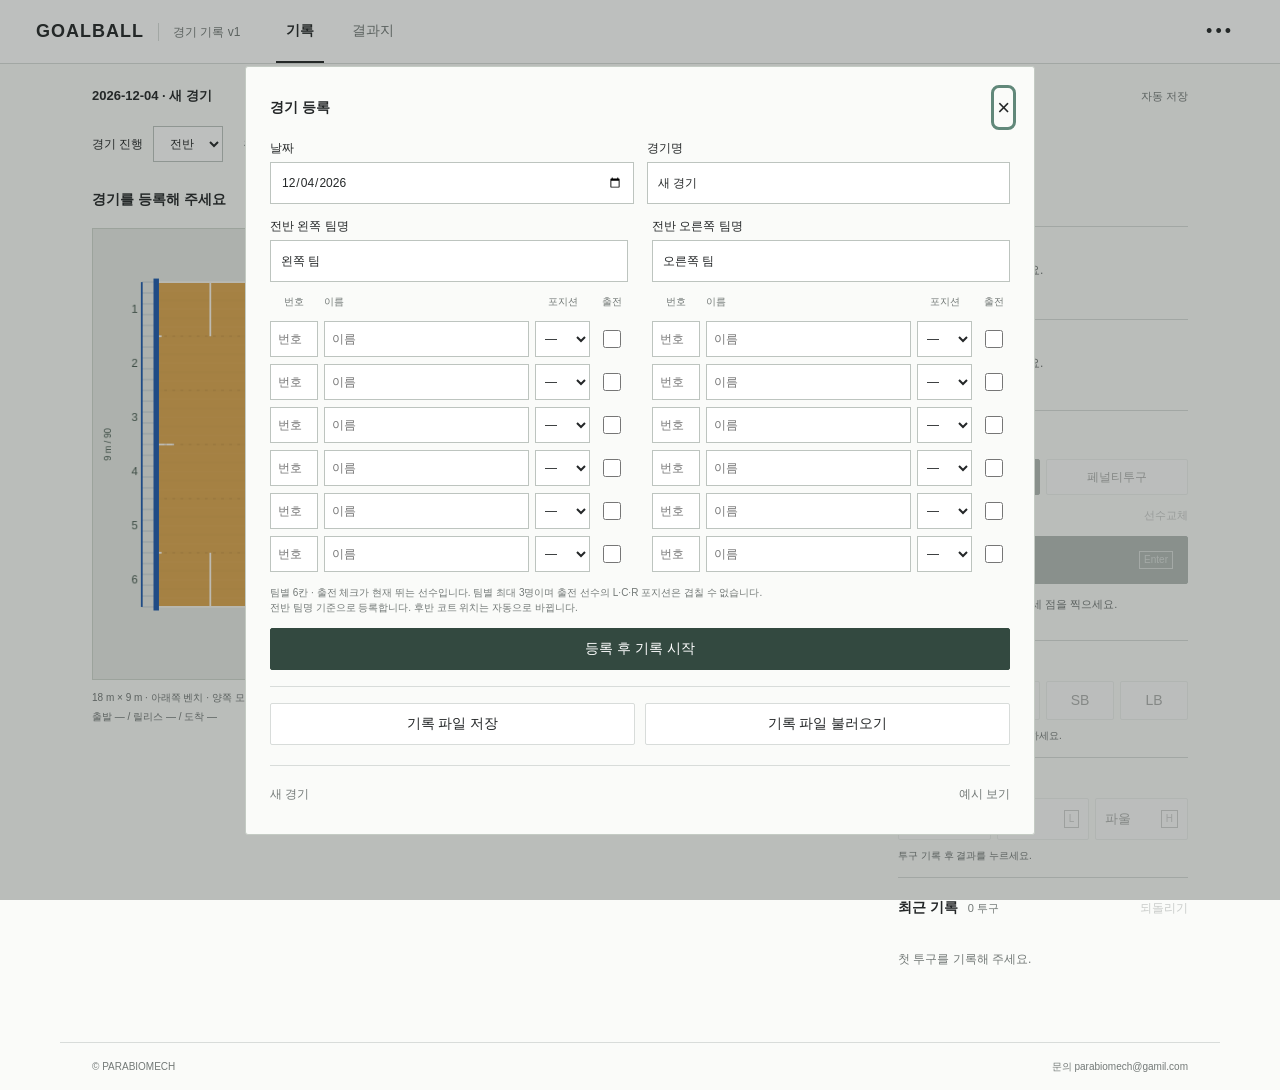
<file: v1.html>
<!doctype html>
<html lang="ko"><head><meta charset="utf-8"><meta name="viewport" content="width=device-width,initial-scale=1"><title>골볼 경기 기록 v1 (보관)</title><style>:root{--ink:#242728;--muted:#737977;--line:#d8dcda;--paper:#fafbf9;--green:#334940}*{box-sizing:border-box}body{margin:0;color:var(--ink);background:var(--paper);font:14px/1.5 "Malgun Gothic","Segoe UI",sans-serif}button,input,select{font:inherit;color:inherit}button{cursor:pointer;border:1px solid var(--line);background:white;border-radius:2px;min-height:42px;padding:8px 14px}button:hover{background:#f0f2ef}button:disabled{opacity:.35;cursor:default}button:focus-visible,input:focus-visible,select:focus-visible,canvas:focus-visible{outline:3px solid #61887a;outline-offset:3px}input,select{border:1px solid #bdc4bf;background:white;border-radius:0;padding:8px 10px;min-height:42px}h1,h2,p{margin:0}h1,h2{font-size:14px;font-weight:600}header{height:64px;border-bottom:1px solid var(--line);display:flex;align-items:center;gap:36px;padding:0 36px;background:white}.wordmark{font-size:18px;font-weight:750;letter-spacing:1px;text-decoration:none;color:var(--ink);display:flex;align-items:center;gap:14px}.wordmark span{font-size:12px;letter-spacing:0;font-weight:400;color:var(--muted);padding-left:14px;border-left:1px solid var(--line)}nav{display:flex;align-self:stretch;gap:24px}nav button{background:none;border:0;border-bottom:2px solid transparent;border-radius:0;padding:0 4px;min-width:48px;color:var(--muted)}nav .selected{color:var(--ink);border-bottom-color:var(--ink);font-weight:700}.menu-button{margin-left:auto;border:0;letter-spacing:3px;font-size:18px;padding:4px 10px}main{max-width:1160px;margin:auto;padding:22px 32px}.match-line{display:flex;justify-content:space-between;align-items:center;gap:15px;margin-bottom:20px;font-size:13px}#matchTitle{font-weight:600}#storageStatus{font-size:11px;color:var(--muted)}.record-view{display:grid;grid-template-columns:minmax(0,1fr) 290px;gap:48px}.court-heading{display:flex;align-items:center;justify-content:space-between;gap:10px;min-height:40px;margin-bottom:8px}.text-button{border:0;background:none;padding:4px 0;font-size:12px;color:var(--muted);min-height:32px}.text-button:hover{background:none;color:var(--ink);text-decoration:underline}.court-stage{height:clamp(420px,calc(100dvh - 220px),660px);background:#e8ebe6;display:flex;align-items:center;justify-content:center;border:1px solid #d0d6ce;overflow:hidden}#court{height:100%;max-width:100%;width:auto;display:block;cursor:crosshair;touch-action:manipulation}.court-foot{display:flex;justify-content:space-between;gap:12px;padding-top:10px;font-size:10px;color:var(--muted)}.record-controls{padding-top:6px}section h2{margin-bottom:12px}.team-row{margin-bottom:12px}.team-row-label{display:flex;align-items:center;gap:8px;color:var(--muted);font-size:11px;margin:0 0 6px}.team-row-label:after{content:"";height:1px;background:var(--line);flex:1}.player-row{display:grid;grid-template-columns:repeat(3,1fr);gap:7px}.player-button{font-size:24px;height:60px;line-height:1;padding:8px}.player-button.selected{color:white;background:var(--green);border-color:var(--green)}.event-section{margin-top:27px;padding-top:20px;border-top:1px solid var(--line)}.event-buttons{display:grid;grid-template-columns:1fr 1fr;gap:8px}.event-buttons button{font-size:21px;height:62px;text-align:left;display:flex;align-items:center;justify-content:space-between;padding:10px 17px}.event-buttons .save-normal{grid-column:1/-1;background:var(--green);border-color:var(--green);color:white;font-size:20px}.event-buttons button:not(.save-normal){background:#fff}kbd{font-size:10px;font-family:inherit;opacity:.55;border:1px solid currentColor;padding:2px 4px;line-height:1.2}.event-section p{font-size:11px;color:var(--muted);margin-top:12px;min-height:30px}.recent-section{margin-top:23px;border-top:1px solid var(--line);padding-top:14px}.section-heading{display:flex;align-items:center;justify-content:space-between;margin-bottom:6px}.section-heading h2{margin:0}.section-heading h2 span{color:var(--muted);font-size:11px;font-weight:400;margin-left:6px}.recent-record{width:100%;display:flex;justify-content:space-between;align-items:center;text-align:left;padding:10px 0;background:none;border:0;border-bottom:1px solid #e7eae5;border-radius:0;gap:10px;font-size:12px;min-height:41px}.recent-record small{font-size:10px;color:var(--muted)}.recent-empty{padding:20px 0;color:var(--muted);font-size:12px}.report-filters{display:grid;grid-template-columns:repeat(4,1fr);gap:12px;padding-bottom:22px;border-bottom:1px solid var(--line);margin-bottom:24px}.report-filters label{display:flex;align-items:center;gap:10px;font-size:12px;white-space:nowrap}.report-filters select{width:100%;min-width:0;height:42px;background:white}.report-figures{display:grid;grid-template-columns:repeat(3,minmax(0,1fr));gap:24px 22px}.report-figure{margin:0}.report-figure figcaption{border:1px solid #454a47;text-align:center;padding:4px;font-size:11px;background:white;margin-bottom:8px}.report-figure canvas{width:100%;height:auto;display:block}.figure-summary{font-size:10px;text-align:center;margin-top:6px;color:#4e5651}.heat-legend{display:flex;align-items:center;justify-content:center;gap:9px;font-size:10px;margin:25px 0 10px;color:#5f6761}.heat-scale{width:160px;height:12px;background:linear-gradient(90deg,#3287b1,#78c4b9,#d9ec94,#ffe276,#e95c44)}.figure-note{font-size:10px;text-align:center;color:var(--muted);line-height:1.8}.empty-report{padding:100px 20px;text-align:center;color:var(--muted)}dialog{border:1px solid #c4cbc4;border-radius:3px;padding:24px;width:min(480px,calc(100% - 30px));color:var(--ink);background:var(--paper)}dialog::backdrop{background:#252b284d}.dialog-heading{display:flex;align-items:center;justify-content:space-between;margin-bottom:15px}.dialog-heading button{border:0;background:none;font-size:22px;padding:0;min-height:30px}.file-actions{display:grid;grid-template-columns:1fr 1fr;gap:10px;padding-bottom:20px;border-bottom:1px solid var(--line);margin-bottom:20px}form label{display:flex;flex-direction:column;font-size:12px;gap:5px}#settingsForm{display:grid;gap:13px}.settings-columns{display:grid;grid-template-columns:1fr 1fr;gap:13px}.settings-columns input{width:100%}form small{font-size:10px;color:var(--muted)}.dark-button{background:var(--green);color:white;border-color:var(--green)}.dark-button:hover{background:#243b30}.menu-bottom{display:flex;justify-content:space-between;border-top:1px solid var(--line);margin-top:20px;padding-top:12px}.dialog-actions{display:flex;justify-content:flex-end;gap:10px;margin-top:20px}#replaceDialog p{font-size:12px;margin-top:12px;color:var(--muted)}#notice{position:fixed;bottom:20px;left:50%;transform:translateX(-50%);background:#293d32;color:white;padding:11px 18px;font-size:12px;max-width:90%;z-index:5}[hidden]{display:none!important}@media(min-width:1600px){main{max-width:1250px}.record-view{gap:80px}}@media(max-width:850px){header{padding:0 20px;gap:20px}main{padding:18px 20px}.record-view{grid-template-columns:minmax(0,1fr) 245px;gap:22px}.court-heading h1{font-size:12px}.court-foot{flex-direction:column;gap:2px}.report-figures{grid-template-columns:repeat(2,minmax(0,1fr))}.report-filters{gap:8px}.report-filters label{display:block}.report-filters select{margin-top:5px;font-size:12px}.player-button{font-size:21px}.event-buttons button{padding:10px 12px}}@media(max-width:560px){header{height:58px;padding:0 14px;gap:20px}.wordmark{font-size:14px}.wordmark span{display:none}nav{gap:15px}main{padding:16px 14px}.match-line{margin-bottom:15px;font-size:11px}.record-view{display:flex;flex-direction:column;gap:22px}.court-stage{height:460px}.record-controls{display:grid;grid-template-columns:1fr 1fr;gap:14px}.player-section h2,.event-section h2{font-size:12px}.event-section{margin:0;padding:0;border:0}.player-button{height:49px;font-size:19px}.event-buttons button{height:49px;font-size:17px;padding:8px}.event-buttons .save-normal{font-size:15px}.event-buttons kbd{display:none}.event-section p{font-size:10px}.recent-section{grid-column:1/-1;margin:0}.report-filters{grid-template-columns:repeat(2,1fr);gap:12px}.report-figures{gap:18px 12px}.report-figure figcaption{font-size:10px}.figure-summary{font-size:9px}.figure-note{font-size:9px}.court-foot{flex-direction:row;flex-wrap:wrap}.settings-columns{grid-template-columns:1fr}}
.report-figure canvas{height:clamp(220px,30vh,300px);width:auto;max-width:100%;margin:0 auto}@media(max-width:560px){.report-figure canvas{height:260px;max-width:100%}}
.record-view{max-width:850px;margin:0 auto;gap:38px}.report-filters,.report-figures{max-width:780px;margin-left:auto;margin-right:auto}.report-figure figcaption{margin-bottom:3px}.report-figure canvas{height:clamp(240px,32vh,320px)}@media(max-width:560px){.record-view{gap:22px}.report-figure canvas{height:260px}}
.report-filters{grid-template-columns:repeat(4,minmax(0,1fr))}.report-filters label{min-width:0}@media(max-width:560px){.report-filters{grid-template-columns:repeat(2,minmax(0,1fr))}}
.report-filters label{display:flex;flex-direction:column;align-items:stretch;white-space:normal;gap:5px}.report-filters select{margin-top:0}
.record-view{max-width:1160px;grid-template-columns:minmax(0,1fr) 290px;gap:28px}.court-stage{height:auto;min-height:0;aspect-ratio:860/500}#court{width:100%;height:auto;max-width:100%}.court-foot{flex-direction:column;gap:4px}.player-button{height:54px;line-height:1.15;font-size:22px}.player-button small{display:block;font-size:10px;margin-top:3px;overflow:hidden;text-overflow:ellipsis;white-space:nowrap}.event-section{margin-top:18px;padding-top:15px}.recent-section{margin-top:14px}.team-figures{display:grid;grid-template-columns:repeat(2,minmax(0,1fr));gap:22px;max-width:1100px;margin:0 auto 28px;padding-bottom:25px;border-bottom:1px solid var(--line)}.report-filters,.report-figures{max-width:1100px}.report-figure canvas{width:100%;height:auto;max-width:100%}.zone-frequency{text-align:center;font-size:10px;line-height:1.8;color:#4e5651;margin-top:7px;font-variant-numeric:tabular-nums}.zone-frequency>span{color:var(--muted);font-size:9px}#menuDialog{width:min(720px,calc(100% - 28px));max-height:92dvh;overflow:auto}.roster-columns{display:grid;grid-template-columns:1fr 1fr;gap:24px}.roster-fields{margin-top:12px;display:grid;gap:7px}.roster-slot{display:grid;grid-template-columns:16px 65px minmax(0,1fr);gap:7px;align-items:center}.roster-slot>span{color:var(--muted);font-size:10px}.roster-slot input{width:100%;min-width:0;padding:7px;min-height:36px;font-size:12px}.roster-columns input{width:100%;min-width:0}.file-actions{padding-bottom:0;border-bottom:0;padding-top:16px;margin-top:16px;margin-bottom:0;border-top:1px solid var(--line)}.match-line>span:first-child{overflow-wrap:anywhere}@media(max-width:850px){.record-view{grid-template-columns:minmax(0,1fr) 245px;gap:20px}.report-figures{grid-template-columns:repeat(2,minmax(0,1fr))}}@media(max-width:560px){.record-view{display:flex;gap:20px}.court-stage{height:auto;aspect-ratio:860/500}.court-foot{font-size:9px}.court-heading h1{font-size:11px}.team-figures,.report-figures{grid-template-columns:minmax(0,1fr)}.roster-columns{gap:14px;grid-template-columns:minmax(0,1fr)}.roster-slot{grid-template-columns:16px 65px minmax(0,1fr)}.settings-columns{grid-template-columns:minmax(0,1fr)}.record-controls{grid-template-columns:1fr 1fr}.event-section{margin:0;padding:0}.player-button{height:51px}.zone-frequency{font-size:10px}}


.period-bar{display:flex;align-items:center;gap:20px;margin:0 0 18px;font-size:12px}.period-bar label{display:flex;align-items:center;gap:10px;white-space:nowrap}.period-bar select{min-height:36px;padding:5px 12px}.period-bar>span{color:var(--muted)}.throw-types{display:grid;grid-template-columns:1fr 1fr;gap:6px}.throw-types button{font-size:12px;padding:8px 5px;min-height:36px}.throw-types #substitutionButton{grid-column:1/-1;border:0;background:none;text-align:right;color:var(--muted);font-size:11px;min-height:30px;padding:4px 0}.throw-types button.selected,.result-buttons button.selected{background:var(--green);color:white;border-color:var(--green)}.save-throw{width:100%;display:flex;align-items:center;justify-content:space-between;font-size:18px;margin-top:5px;min-height:48px}.result-section{border-top:1px solid var(--line);margin-top:14px;padding-top:14px}.result-section h2{font-size:12px;margin-bottom:8px}.result-buttons{display:grid;grid-template-columns:repeat(3,minmax(0,1fr));gap:6px}.result-buttons button{display:flex;align-items:center;justify-content:space-between;font-size:13px;padding:9px}.result-section p{font-size:10px;color:var(--muted);margin-top:8px}.recent-record>span:first-child small{display:block}.recent-substitution{font-size:11px;line-height:1.8;padding:10px 0;border-bottom:1px solid var(--line)}footer{max-width:1160px;margin:32px auto 0;padding:16px 32px;border-top:1px solid var(--line);color:var(--muted);font-size:10px;display:flex;justify-content:space-between;gap:12px}footer a{color:inherit;text-decoration:none}.substitution-history{font-size:11px;margin:24px auto;max-width:1100px;border-top:1px solid var(--line);padding-top:12px}.substitution-history summary{cursor:pointer}.substitution-history p{padding:10px 0;border-bottom:1px solid var(--line)}.roster-head,.roster-slot{display:grid;grid-template-columns:48px minmax(0,1fr) 55px 32px;gap:6px;align-items:center}.roster-head{font-size:10px;color:var(--muted);margin-top:12px;text-align:center}.roster-head span:nth-child(2){text-align:left}.roster-slot select{min-width:0;width:100%;font-size:12px;padding:5px;min-height:36px}.roster-slot input[type=checkbox]{width:18px;height:18px;min-height:18px;padding:0;margin:auto;accent-color:var(--green)}#menuDialog{width:min(790px,calc(100% - 28px))}@media(max-width:560px){.period-bar{gap:12px;flex-wrap:wrap}.record-controls{grid-template-columns:minmax(0,1fr) minmax(0,1fr)}.result-section{grid-column:1/-1;margin:0}.result-buttons button{font-size:15px}.result-buttons kbd{display:block}.roster-head,.roster-slot{grid-template-columns:45px minmax(0,1fr) 55px 32px;gap:5px}footer{padding:14px;flex-wrap:wrap}.recent-section{margin-top:0}.throw-types button{font-size:11px}.save-throw{font-size:15px}.save-throw kbd{display:none}}
.report-filters{grid-template-columns:repeat(6,minmax(0,1fr))}@media(max-width:850px){.report-filters{grid-template-columns:repeat(3,minmax(0,1fr))}}@media(max-width:560px){.report-filters{grid-template-columns:repeat(2,minmax(0,1fr))}}
.technique-section{border-top:1px solid var(--line);margin-top:14px;padding-top:14px}.technique-section h2{font-size:12px;margin-bottom:8px}.technique-buttons{display:grid;grid-template-columns:repeat(4,minmax(0,1fr));gap:6px}.technique-buttons button{padding:8px 5px;font-size:14px;min-height:38px}.technique-buttons button.selected{background:var(--green);border-color:var(--green);color:white}.technique-section p{font-size:10px;color:var(--muted);margin-top:8px}@media(max-width:560px){.technique-section{grid-column:1/-1;margin:0}.technique-buttons button{font-size:16px}}
</style></head>
<body>
<header><a href="./" class="wordmark">GOALBALL<span>경기 기록 v1</span></a><nav aria-label="화면"><button id="recordTab" aria-pressed="true" class="selected">기록</button><button id="reportTab" aria-pressed="false">결과지</button></nav><button id="menuButton" class="menu-button" aria-label="경기 및 파일 메뉴">•••</button></header>
<main>
  <div class="match-line"><span id="matchTitle">우리팀 — 상대팀</span><span id="storageStatus" role="status">자동 저장</span></div>
  <div class="period-bar"><label>경기 진행 <select id="halfSelect"><option value="first">전반</option><option value="second">후반</option></select></label><span id="sideLabel"></span></div>
  <section id="recordView" class="record-view">
    <div class="court-section"><div class="court-heading"><h1 id="clickHint">경기를 등록해 주세요</h1><button id="clearPoints" class="text-button" disabled>다시 찍기</button></div><div class="court-stage"><canvas id="court" width="860" height="500" tabindex="0" role="img" aria-label="가로 180 세로 90 골볼 코트. 아래는 벤치, 양쪽 구역은 위에서 아래로 1~6입니다. 출발, 릴리스, 도착을 차례로 클릭합니다."></canvas></div><div class="court-foot"><span>18 m × 9 m · 아래쪽 벤치 · 양쪽 모두 위에서 아래로 1~6</span><span id="coordinateLabel">출발 — / 릴리스 — / 도착 —</span></div></div>
    <aside class="record-controls"><section class="player-section"><h2>출전 선수</h2><div id="players"></div></section><section class="event-section"><h2>기록 이벤트</h2><div class="throw-types"><button data-throw="normal" aria-pressed="true" class="selected">일반투구</button><button data-throw="penalty" aria-pressed="false">페널티투구</button><button id="substitutionButton">선수교체</button></div><button id="saveThrow" class="dark-button save-throw" disabled>투구 기록 <kbd>Enter</kbd></button><p id="draftStatus">선수를 고르고 코트에 세 점을 찍으세요.</p></section><section class="technique-section"><h2>투구 기술유형</h2><div class="technique-buttons"><button data-technique="F" aria-pressed="false" disabled>F</button><button data-technique="C" aria-pressed="false" disabled>C</button><button data-technique="SB" aria-pressed="false" disabled>SB</button><button data-technique="LB" aria-pressed="false" disabled>LB</button></div><p id="techniqueStatus">투구 기록 후 기술유형을 선택하세요.</p></section><section class="result-section"><h2>투구 후 이벤트</h2><div class="result-buttons"><button data-result="goal" disabled>골 <kbd>G</kbd></button><button data-result="foulL" disabled>파울 <kbd>L</kbd></button><button data-result="foulH" disabled>파울 <kbd>H</kbd></button></div><p id="resultStatus">투구 기록 후 결과를 누르세요.</p></section><section class="recent-section"><div class="section-heading"><h2>최근 기록 <span id="totalRecords">0</span></h2><button id="undoButton" class="text-button" disabled>되돌리기</button></div><div id="recentRecords"></div><button id="cancelEdit" class="text-button" hidden>수정 취소</button></section></aside>
  </section>
  <section id="reportView" hidden>
    <form class="report-filters" aria-label="결과지 요인 선택"><label>경기 구간<select id="halfFilter"><option value="">전체</option><option value="first">전반</option><option value="second">후반</option></select></label><label>팀<select id="teamFilter"><option value="">전체</option></select></label><label>선수<select id="playerFilter"><option value="">전체</option></select></label><label>도착 코스<select id="courseFilter"><option value="">전체</option><option value="0">1 · 위쪽 0–1.5m</option><option value="1">2 · 1.5–3m</option><option value="2">3 · 3–4.5m</option><option value="3">4 · 4.5–6m</option><option value="4">5 · 6–7.5m</option><option value="5">6 · 벤치쪽 7.5–9m</option></select></label><label>기술유형<select id="techniqueFilter"><option value="">전체</option><option value="F">F</option><option value="C">C</option><option value="SB">SB</option><option value="LB">LB</option><option value="unselected">미선택</option></select></label><label>이벤트<select id="eventFilter"><option value="">전체</option><option value="normal">일반투구</option><option value="penalty">페널티투구</option><option value="goal">골</option><option value="foulL">파울 L</option><option value="foulH">파울 H</option><option value="foul">파울 전체</option></select></label></form>
    <div id="teamFigures" class="team-figures"></div><div id="reportFigures" class="report-figures"></div><div id="reportEmpty" class="empty-report" hidden>해당 조건의 투구가 없습니다.</div><div class="heat-legend"><span>빈도 낮음</span><span class="heat-scale"></span><span>높음</span></div><p class="figure-note">선택한 경기 구간의 투구를 각 팀이 왼쪽에서 오른쪽으로 공격하도록 정리합니다. 벤치 기준 1→6구역은 유지합니다.<br>출발 · 릴리스 · 도착 위치의 가우시안 빈도와 연결선 · 공통 색상 기준 · 회색 점선: 출발→릴리스 / 검은 실선: 릴리스→도착.<br>구역 빈도는 도착 기준이며 횟수와 비율(%)을 표시합니다. 팀 전체 합은 선수 필터를 제외한 팀·코스·이벤트 조건의 합입니다.</p><details class="substitution-history"><summary>선수교체 기록 <span id="substitutionCount">0</span></summary><div id="substitutionList"></div></details>
  </section>
</main>
<footer>© PARABIOMECH <a href="mailto:parabiomech@gamil.com">문의 parabiomech@gamil.com</a></footer>
<dialog id="menuDialog"><div class="dialog-heading"><h2 id="registrationTitle">경기 등록</h2><button id="closeMenu" aria-label="닫기">×</button></div><form id="settingsForm"><div class="settings-columns"><label>날짜<input id="matchDate" type="date" required></label><label>경기명<input id="matchName" maxlength="80" required></label></div><div class="roster-columns"><section><label><span id="teamALabel">전반 왼쪽 팀명</span><input id="teamA" maxlength="40" required></label><div class="roster-head"><span>번호</span><span>이름</span><span>포지션</span><span>출전</span></div><div id="rosterA" class="roster-fields"></div></section><section><label><span id="teamBLabel">전반 오른쪽 팀명</span><input id="teamB" maxlength="40" required></label><div class="roster-head"><span>번호</span><span>이름</span><span>포지션</span><span>출전</span></div><div id="rosterB" class="roster-fields"></div></section></div><small>팀별 6칸 · 출전 체크가 현재 뛰는 선수입니다. 팀별 최대 3명이며 출전 선수의 L·C·R 포지션은 겹칠 수 없습니다.<br>전반 팀명 기준으로 등록합니다. 후반 코트 위치는 자동으로 바뀝니다.</small><button type="submit" id="registerButton" class="dark-button">등록 후 기록 시작</button></form><div class="file-actions"><button id="exportButton">기록 파일 저장</button><button id="importButton">기록 파일 불러오기</button></div><div class="menu-bottom"><button id="newButton" class="text-button">새 경기</button><button id="demoButton" class="text-button">예시 보기</button></div></dialog>
<dialog id="replaceDialog"><h2>현재 기록을 교체할까요?</h2><p>필요한 기록은 먼저 파일로 저장해 주세요.</p><div class="dialog-actions"><button id="replaceCancel">취소</button><button id="replaceYes" class="dark-button">교체</button></div></dialog>
<input id="importFile" type="file" accept=".json,application/json" hidden><div id="notice" role="status" aria-live="polite" hidden></div>
<script>'use strict';
const $ = id => document.getElementById(id);
const STORAGE = 'goalball-live-v4';
const EVENT = {normal:'결과 없음', goal:'골', foulL:'파울 L', foulH:'파울 H', foul:'파울(이전 기록)'};
const HALF={first:'전반',second:'후반'}, TYPE={normal:'일반투구',penalty:'페널티투구'};
const TECHNIQUES=['F','C','SB','LB'];
const fresh = () => ({schemaVersion:4,half:'first',id:crypto.randomUUID(),registered:false,name:'새 경기',date:new Date().toLocaleDateString('sv-SE'),teams:{A:{name:'왼쪽 팀',players:[]},B:{name:'오른쪽 팀',players:[]}},records:[],demo:false});
let match=fresh(),player=null,start=null,release=null,target=null,editing=null,history=[],noticeTimer,throwType='normal',lastThrowId=null,substitutionMode=false;
const html = v => String(v).replace(/[&<>"']/g,c=>({'&':'&amp;','<':'&lt;','>':'&gt;','"':'&quot;',"'":'&#39;'}[c]));
function notice(text){$('notice').textContent=text;$('notice').hidden=false;clearTimeout(noticeTimer);noticeTimer=setTimeout(()=>$('notice').hidden=true,4000);}
function save(){try{localStorage.setItem(STORAGE,JSON.stringify(match));$('storageStatus').textContent='✓ 자동 저장';}catch{$('storageStatus').textContent='자동 저장 실패';notice('기록 파일을 저장해 주세요. 기기 내 저장에 실패했습니다.');}}
function checkpoint(){history.push(JSON.stringify(match));if(history.length>30)history.shift();}
// Coordinates after clockwise rotation: x=0..180 left to right, y=0..90 top to bench.
function lane(y){return Math.min(5,Math.floor(y/15));}
function rotatePoint(p){return p?{x:Math.round((180-p.y)*10)/10,y:p.x}:null;}
function canvasPoint(clientX,clientY,rect){const x=((clientX-rect.left)/rect.width*860-70)/4,y=((clientY-rect.top)/rect.height*500-60)/4;return x>=0&&x<=180&&y>=0&&y<=90?{x:Math.round(x*10)/10,y:Math.round(y*10)/10}:null;}
function zoneStats(records){const counts=[0,0,0,0,0,0];for(const r of records)counts[lane(r.target.y)]++;return {counts,percent:counts.map(n=>records.length?n/records.length*100:0)};}
function sideOf(team,half){return (team==='A')===(half==='first')?'left':'right';}
function normalizeThrow(r){if(r.normalizedLegacy||sideOf(r.team,r.half)==='left')return {...r};const flip=p=>p?{x:180-p.x,y:p.y}:null;return {...r,start:flip(r.start),release:flip(r.release),target:flip(r.target)};}
function validateRoster(players,registered){
  if(!Array.isArray(players)||players.length>6||(registered&&!players.length))throw Error('선수는 팀별 최대 6명입니다.');
  const nums=new Set(),positions=new Set();let active=0;
  for(const p of players){if(!p||typeof p.number!=='string'||!/^\d{1,2}$/.test(p.number)||nums.has(Number(p.number))||typeof p.name!=='string'||p.name.length>40||(registered&&!p.name.trim())||!['','L','C','R'].includes(p.position)||typeof p.active!=='boolean')throw Error('선수 번호·이름·포지션을 확인하세요. 번호는 중복될 수 없습니다.');nums.add(Number(p.number));if(p.active){active++;if(!p.position||positions.has(p.position))throw Error('출전 선수의 L·C·R 포지션을 각각 선택하세요.');positions.add(p.position);}}
  if(active>3||(registered&&!active))throw Error('각 팀에 출전 선수를 1~3명 체크하세요.');
}
function validate(m){
  if(!m||m.schemaVersion!==4||!Object.hasOwn(HALF,m.half)||typeof m.registered!=='boolean'||typeof m.name!=='string'||m.name.length>80||typeof m.date!=='string'||!/^\d{4}-\d{2}-\d{2}$/.test(m.date)||!Array.isArray(m.records)||m.records.length>10000)throw Error('골볼 경기 기록 JSON 파일이 아닙니다.');
  for(const t of ['A','B']){const team=m.teams?.[t];if(typeof team?.name!=='string'||!team.name.trim()||team.name.length>40)throw Error('팀 정보가 올바르지 않습니다.');validateRoster(team.players,m.registered);}
  const ids=new Set();let throws=0;
  for(const r of m.records){if(!r||typeof r.id!=='string'||ids.has(r.id)||!['A','B'].includes(r.team)||!Object.hasOwn(HALF,r.half)||typeof r.recordedAt!=='string')throw Error('기록 정보가 올바르지 않습니다.');ids.add(r.id);
    if(r.kind==='substitution'){if(!Number.isInteger(r.afterThrow)||r.afterThrow!==throws)throw Error('선수교체 투구 순번을 확인하세요.');validateRoster(r.before,true);validateRoster(r.after,true);continue;}
    if(r.kind!=='throw'||typeof r.player!=='string'||!/^\d{1,2}$/.test(r.player)||!Object.hasOwn(TYPE,r.throwType)||!Object.hasOwn(EVENT,r.result)||(r.technique!=null&&!TECHNIQUES.includes(r.technique)))throw Error('투구 정보가 올바르지 않습니다.');throws++;
    for(const [k,p] of Object.entries({start:r.start,release:r.release,target:r.target})){if(k==='start'&&p===null&&r.legacy===true)continue;if(!p||!Number.isFinite(p.x)||!Number.isFinite(p.y)||p.x<0||p.x>180||p.y<0||p.y>90)throw Error('출발·릴리스·도착 좌표는 180 × 90 코트 안에 있어야 합니다.');}
  }return m;
}
function migrate(m){
  if(m.schemaVersion===4)return validate(m);
  if(![1,2,3].includes(m.schemaVersion)||!Array.isArray(m.records))throw Error('지원하지 않는 파일 형식입니다.');
  if(m.records.some(r=>!r.release||!r.target))throw Error('위치 미확인 기록이 포함되어 있습니다. 원본 파일을 유지해 주세요.');
  const oldPoint=p=>m.schemaVersion===1?{x:p.x*10,y:180-p.y*10}:p;
  const teams={};for(const t of ['A','B']){if(!m.teams?.[t]||!Array.isArray(m.teams[t].players))throw Error('팀 정보가 올바르지 않습니다.');teams[t]={name:m.teams[t].name,players:m.teams[t].players.map(p=>({number:m.schemaVersion===3?p.number:String(p),name:m.schemaVersion===3?p.name:'',position:'',active:false}))};}
  return validate({...m,schemaVersion:4,half:'first',registered:false,teams,records:m.records.map(r=>({...r,kind:'throw',half:'first',throwType:'normal',player:String(r.player),start:m.schemaVersion===3?r.start:null,release:m.schemaVersion===3?r.release:rotatePoint(oldPoint(r.release)),target:m.schemaVersion===3?r.target:rotatePoint(oldPoint(r.target)),legacy:m.schemaVersion<3||r.legacy===true,normalizedLegacy:m.schemaVersion<3||r.legacy===true}))});
}
try{const saved=localStorage.getItem(STORAGE)||localStorage.getItem('goalball-live-v3')||localStorage.getItem('goalball-live-v2');if(saved)match=migrate(JSON.parse(saved));}catch{setTimeout(()=>notice('이전 저장을 읽지 못했습니다. 백업 파일을 불러와 주세요.'),100);}
function athlete(team,number){return match.teams[team].players.find(p=>p.number===number)||{number,name:'미등록 선수'};}
function athleteLabel(r){const p=athlete(r.team,r.player);return `${match.teams[r.team].name} ${p.number}번${p.name?' '+p.name:''}`;}
function reset(keepPlayer=true){if(!keepPlayer)player=null;start=null;release=null;target=null;editing=null;$('cancelEdit').hidden=true;renderDraft();}
function renderPlayers(){
  const parent=$('players');parent.replaceChildren();
  for(const team of (match.half==='first'?['A','B']:['B','A'])){
    const row=document.createElement('div');row.className='team-row';const label=document.createElement('div');label.className='team-row-label';label.textContent=`${sideOf(team,match.half)==='left'?'왼쪽':'오른쪽'} · ${match.teams[team].name}`;row.append(label);
    const buttons=document.createElement('div');buttons.className='player-row';const roster=match.teams[team].players.filter(p=>p.active);
    if(editing&&player?.team===team&&!roster.some(p=>p.number===player.player))roster.push(athlete(team,player.player));
    for(const p of roster){const b=document.createElement('button');b.innerHTML=`<span>${html(p.number)}</span><small>${html(p.name)}${p.position?' · '+p.position:''}</small>`;b.className='player-button';b.dataset.team=team;b.dataset.player=p.number;b.setAttribute('aria-label',`${match.teams[team].name} ${p.number}번 ${p.name}`);b.disabled=!match.registered;b.onclick=()=>{player={team,player:p.number};lastThrowId=null;renderDraft();};buttons.append(b);}
    if(!roster.length){const empty=document.createElement('p');empty.className='recent-empty';empty.textContent='출전 선수를 등록해 주세요.';row.append(empty);}row.append(buttons);parent.append(row);
  }renderDraft();
}
function renderDraft(){
  document.querySelectorAll('.player-button').forEach(b=>{const active=b.dataset.team===player?.team&&b.dataset.player===player?.player;b.classList.toggle('selected',active);b.setAttribute('aria-pressed',active);});
  document.querySelectorAll('[data-throw]').forEach(b=>{b.classList.toggle('selected',b.dataset.throw===throwType);b.setAttribute('aria-pressed',b.dataset.throw===throwType);b.disabled=!match.registered;});
  $('substitutionButton').disabled=!match.registered;
  $('clickHint').textContent=!match.registered?'경기를 등록해 주세요':!start?'① 출발 위치를 클릭하세요':!release?'② 릴리스 위치를 클릭하세요':!target?'③ 도착 위치를 클릭하세요':'세 점을 확인하고 투구 기록을 누르세요';
  $('clearPoints').disabled=!(start||release||target);
  $('coordinateLabel').textContent=[['출발',start],['릴리스',release],['도착',target]].map(([label,p])=>`${label} ${p?`${p.x}, ${p.y}`:'—'}`).join(' / ');
  $('draftStatus').textContent=editing?'수정 중 · 위치를 확인하고 투구 기록을 누르세요.':player?`${athleteLabel(player)} · ${TYPE[throwType]}${target?' · 도착 '+(lane(target.y)+1)+'구역':''}`:'출전 선수를 고르고 코트에 세 점을 찍으세요.';
  $('saveThrow').disabled=!(match.registered&&player&&start&&release&&target);
  const latest=match.records.find(r=>r.id===lastThrowId&&r.kind==='throw'),canResult=latest&&!start&&!release&&!target&&!editing;
  document.querySelectorAll('[data-technique]').forEach(b=>{b.disabled=!canResult;b.classList.toggle('selected',!!canResult&&latest.technique===b.dataset.technique);b.setAttribute('aria-pressed',!!canResult&&latest.technique===b.dataset.technique);});
  $('techniqueStatus').textContent=canResult?`${latest.technique?'선택: '+latest.technique:'기술유형 미선택'} · 같은 버튼을 다시 누르면 해제`:'투구 기록 후 기술유형을 선택하세요.';
  document.querySelectorAll('[data-result]').forEach(b=>{b.disabled=!canResult;b.classList.toggle('selected',!!canResult&&latest.result===b.dataset.result);b.setAttribute('aria-pressed',!!canResult&&latest.result===b.dataset.result);});
  $('resultStatus').textContent=canResult?`${athleteLabel(latest)} · ${latest.result==='normal'?'결과 선택 (선택사항)':EVENT[latest.result]} · 같은 버튼을 다시 누르면 해제`:'투구 기록 후 결과를 누르세요.';
  drawCourt($('court'),{kind:'input',start,release,target});
}
$('court').addEventListener('pointerdown',e=>{if(e.button!==0)return;if(!match.registered){openMenu();return;}const p=canvasPoint(e.clientX,e.clientY,$('court').getBoundingClientRect());if(!p)return;lastThrowId=null;if(!start)start=p;else if(!release)release=p;else if(!target)target=p;else{start=p;release=null;target=null;}renderDraft();});
function record(){
  if(!match.registered||!player||!start||!release||!target)return;
  if(!editing&&!athlete(player.team,player.player).active)return;
  checkpoint();const old=match.records.find(r=>r.id===editing),r={id:editing||crypto.randomUUID(),kind:'throw',half:old?.half||match.half,throwType,technique:old?.technique||null,recordedAt:old?.recordedAt||new Date().toISOString(),...player,start:{...start},release:{...release},target:{...target},result:old?.result||'normal'};
  if(old?.normalizedLegacy)r.normalizedLegacy=true;
  if(editing)match.records[match.records.findIndex(r=>r.id===editing)]=r;else match.records.push(r);
  lastThrowId=r.id;save();reset();render();notice(`${HALF[r.half]} · ${athleteLabel(r)} · ${TYPE[r.throwType]} 기록`);
}
function recordResult(result){const r=match.records.find(r=>r.id===lastThrowId&&r.kind==='throw');if(!r||start||release||target||editing)return;checkpoint();r.result=r.result===result?'normal':result;save();renderDraft();render();notice(`${athleteLabel(r)} · ${EVENT[r.result]}`);}
function recordTechnique(technique){const r=match.records.find(r=>r.id===lastThrowId&&r.kind==='throw');if(!r||start||release||target||editing||!TECHNIQUES.includes(technique))return;checkpoint();r.technique=r.technique===technique?null:technique;save();renderDraft();render();notice(`${athleteLabel(r)} · 기술유형 ${r.technique||'해제'}`);}
function lineup(players){return players.filter(p=>p.active).map(p=>`${p.number}번 ${p.name}(${p.position})`).join(', ');}
function substitutionText(r){return `${HALF[r.half]} · ${match.teams[r.team].name} · 전체 ${r.afterThrow}회 투구 후 교체: ${lineup(r.before)} → ${lineup(r.after)}`;}
function render(){
  $('matchTitle').textContent=`${match.demo?'[예시] ':''}${match.date} · ${match.name}`;
  $('halfSelect').value=match.half;const left=match.half==='first'?'A':'B',right=left==='A'?'B':'A';$('sideLabel').textContent=`왼쪽 ${match.teams[left].name} — 오른쪽 ${match.teams[right].name}`;
  $('totalRecords').textContent=match.records.filter(r=>r.kind==='throw').length+' 투구';$('undoButton').disabled=!history.length;renderRecent();if(!$('reportView').hidden)renderReport();
}
function renderRecent(){
  const parent=$('recentRecords');parent.replaceChildren();if(!match.records.length){parent.innerHTML='<div class="recent-empty">첫 투구를 기록해 주세요.</div>';return;}
  const ordinals=new Map();let n=0;for(const r of match.records)if(r.kind==='throw')ordinals.set(r.id,++n);
  [...match.records].reverse().slice(0,4).forEach(r=>{
    if(r.kind==='substitution'){const el=document.createElement('div');el.className='recent-substitution';el.textContent=substitutionText(r);parent.append(el);return;}
    const b=document.createElement('button');b.className='recent-record';b.innerHTML=`<span>${ordinals.get(r.id)}. ${html(athleteLabel(r))}<small>${HALF[r.half]} · ${TYPE[r.throwType]}${r.technique?' · '+html(r.technique):''}</small></span><small>${r.start?lane(r.start.y)+1:'—'} → ${lane(r.release.y)+1} → ${lane(r.target.y)+1}</small><span>${r.result==='normal'?'—':EVENT[r.result]}</span>`;
    b.onclick=()=>{if(!match.registered){openMenu();return;}match.half=r.half;lastThrowId=null;player={team:r.team,player:r.player};start=r.start?{...r.start}:null;release={...r.release};target={...r.target};throwType=r.throwType;editing=r.id;$('cancelEdit').hidden=false;renderPlayers();render();};parent.append(b);
  });
}
function showReport(report){$('recordView').hidden=report;$('reportView').hidden=!report;$('recordTab').classList.toggle('selected',!report);$('reportTab').classList.toggle('selected',report);$('recordTab').setAttribute('aria-pressed',!report);$('reportTab').setAttribute('aria-pressed',report);if(report)renderReport();}
function populateFilters(){const team=$('teamFilter'),prior=team.value;team.replaceChildren(new Option('전체',''));for(const t of ['A','B'])team.add(new Option(`${t==='A'?'왼쪽':'오른쪽'} · ${match.teams[t].name}`,t));team.value=prior;populatePlayerFilter();}
function populatePlayerFilter(){const p=$('playerFilter'),prior=p.value;p.replaceChildren(new Option('전체',''));const list=new Map();for(const team of ['A','B'])for(const a of match.teams[team].players)list.set(`${team}:${a.number}`,{team,player:a.number});for(const r of match.records)if(r.kind==='throw')list.set(`${r.team}:${r.player}`,r);for(const [key,r] of list)if(!$('teamFilter').value||r.team===$('teamFilter').value)p.add(new Option(athleteLabel(r),key));p.value=[...p.options].some(o=>o.value===prior)?prior:'';}
function inReportHalf(r){return !$('halfFilter').value||r.half===$('halfFilter').value;}
function filtered(ignorePlayer=false){const event=$('eventFilter').value,technique=$('techniqueFilter').value;return match.records.filter(r=>r.kind==='throw'&&inReportHalf(r)&&(!$('teamFilter').value||r.team===$('teamFilter').value)&&(ignorePlayer||!$('playerFilter').value||`${r.team}:${r.player}`===$('playerFilter').value)&&(!$('courseFilter').value||lane(r.target.y)===Number($('courseFilter').value))&&(!technique||(technique==='unselected'?!r.technique:r.technique===technique))&&(!event||(Object.hasOwn(TYPE,event)?r.throwType===event:event==='foul'?r.result.startsWith('foul'):r.result===event))).map(normalizeThrow);}
function heatField(points,sigma=7,w=180,h=90){const field=new Float32Array(w*h);let max=0;for(let j=0;j<h;j++)for(let i=0;i<w;i++){const x=(i+.5)*180/w,y=(j+.5)*90/h;let n=0;for(const p of points){const d=(x-p.x)**2+(y-p.y)**2;if(d<sigma*sigma*32)n+=Math.exp(-d/(2*sigma*sigma));}field[j*w+i]=n;max=Math.max(max,n);}return {field,max,w,h};}
function heatColor(t){const stops=[[50,135,177],[120,196,185],[217,236,148],[255,226,118],[233,92,68]],v=Math.min(1,Math.max(0,t))*4,k=Math.min(3,Math.floor(v)),f=v-k;return stops[k].map((c,i)=>Math.round(c+(stops[k+1][i]-c)*f));}
function renderReport(){
  const rs=filtered(),all=filtered(true),groups=new Map();for(const r of rs){const key=`${r.team}:${r.player}`;if(!groups.has(key))groups.set(key,{team:r.team,player:r.player,records:[]});groups.get(key).records.push(r);}
  const totals=['A','B'].filter(t=>!$('teamFilter').value||$('teamFilter').value===t).map(team=>({team,total:true,records:all.filter(r=>r.team===team)}));
  const ordered=[...groups.values()].sort((a,b)=>a.team.localeCompare(b.team)||Number(a.player)-Number(b.player));const plots=[...totals,...ordered];
  const maps=plots.map(g=>heatField(g.records.flatMap(r=>[r.start,r.release,r.target].filter(Boolean)))),max=Math.max(0,...maps.map(m=>m.max));$('teamFigures').replaceChildren();$('reportFigures').replaceChildren();$('reportEmpty').hidden=!!rs.length;
  renderSubstitutions();
  plots.forEach((g,i)=>{const f=document.createElement('figure');f.className='report-figure';const title=document.createElement('figcaption');title.textContent=g.total?`${match.teams[g.team].name} · 팀 전체 합 (N = ${g.records.length})`:`${athleteLabel(g)} (N = ${g.records.length})`;
    const canvas=document.createElement('canvas');canvas.width=860;canvas.height=500;canvas.setAttribute('role','img');canvas.setAttribute('aria-label',`${title.textContent}, 출발·릴리스·도착 코스와 위치 빈도`);
    const goals=g.records.filter(r=>r.result==='goal').length,fouls=g.records.filter(r=>r.result.startsWith('foul')).length,summary=document.createElement('p');summary.className='figure-summary';summary.textContent=`골 ${goals} · 파울 ${fouls} (L ${g.records.filter(r=>r.result==='foulL').length} / H ${g.records.filter(r=>r.result==='foulH').length}${g.records.some(r=>r.result==='foul')?' / 미분류 '+g.records.filter(r=>r.result==='foul').length:''}) · 득점률 ${g.records.length?(goals/g.records.length*100).toFixed(1)+'%':'—'}`;
    const zs=zoneStats(g.records),frequency=document.createElement('div');frequency.className='zone-frequency';frequency.innerHTML=`<span>도착 1→6구역</span><div>횟수: ${zs.counts.join(', ')}</div><div>비율(%): ${g.records.length?zs.percent.map(n=>Number(n.toFixed(1))).join(', '):'—'}</div>`;
    f.append(title,canvas,summary,frequency);const legacy=g.records.filter(r=>!r.start).length;if(legacy){const note=document.createElement('p');note.className='figure-summary';note.textContent=`이전 기록 ${legacy}건: 출발 미확인`;f.append(note);}$(g.total?'teamFigures':'reportFigures').append(f);drawCourt(canvas,{kind:'report',team:g.team,records:g.records,heat:maps[i],heatMax:max});
  });
}
function renderSubstitutions(){const rs=match.records.filter(r=>r.kind==='substitution'&&inReportHalf(r)&&(!$('teamFilter').value||r.team===$('teamFilter').value));$('substitutionCount').textContent=rs.length;$('substitutionList').replaceChildren();for(const r of rs){const row=document.createElement('p');row.textContent=substitutionText(r);$('substitutionList').append(row);}}
function drawCourt(canvas,{kind,team='A',start=null,release=null,target=null,records=[],heat=null,heatMax=0}){
  const c=canvas.getContext('2d'),left=70,top=60,scale=4,w=720,h=360,X=x=>left+x*scale,Y=y=>top+y*scale;
  c.clearRect(0,0,860,500);c.fillStyle=kind==='input'?'#e8ebe6':'#fff';c.fillRect(0,0,860,500);
  if(kind==='input'){c.fillStyle='#dca64f';c.fillRect(left,top,w,h);for(let y=0;y<90;y+=2.5){c.strokeStyle=y%5===0?'#b7823530':'#f3d59c25';c.lineWidth=.7;c.beginPath();c.moveTo(X(0),Y(y));c.lineTo(X(180),Y(y));c.stroke();}}
  else{c.fillStyle='#3287b1';c.fillRect(left,top,w,h);if(heat&&heatMax){const layer=document.createElement('canvas');layer.width=heat.w;layer.height=heat.h;const lc=layer.getContext('2d'),im=lc.createImageData(heat.w,heat.h);for(let i=0;i<heat.field.length;i++)im.data.set([...heatColor(heat.field[i]/heatMax),255],i*4);lc.putImageData(im,0,0);c.drawImage(layer,left,top,w,h);}}
  const line=(x1,y1,x2,y2)=>{c.beginPath();c.moveTo(X(x1),Y(y1));c.lineTo(X(x2),Y(y2));c.stroke();};
  c.strokeStyle=kind==='input'?'#fff8ec':'#d9f2f1';c.lineWidth=2;for(const x of [30,60,120,150])line(x,0,x,90);
  for(const end of [0,180]){const d=end===0?1:-1;line(end+d*15,0,end+d*15,15);line(end+d*15,75,end+d*15,90);line(end,45,end+d*5,45);line(end+d*30,45,end+d*25,45);line(end,15,end+d*1.5,15);line(end,75,end+d*1.5,75);}
  c.save();c.setLineDash([3,6]);c.strokeStyle=kind==='input'?'#795a2e55':'#102f3e33';c.lineWidth=.8;for(const y of [15,30,45,60,75])line(0,y,180,y);c.restore();
  c.strokeStyle=kind==='input'?'#f9f5eb':'#16363f';c.lineWidth=2;c.strokeRect(left,top,w,h);
  c.strokeStyle='#1d59ad';c.lineWidth=3.5;line(90,0,90,90);
  for(const end of [0,180]){const d=end===0?-1:1;c.strokeStyle='#315e9855';c.lineWidth=.7;for(let y=0;y<=90;y+=3)line(end,y,end+d*4,y);c.strokeStyle='#1d59ad';c.lineWidth=2;line(end+d*4,0,end+d*4,90);c.fillStyle='#1d59ad';c.fillRect(X(end)-3,top-4,6,h+8);}
  c.font='13px Malgun Gothic, sans-serif';c.textAlign='center';c.fillStyle='#475b51';for(let i=0;i<6;i++){c.fillText(String(i+1),left-24,Y(7.5+i*15)+4);c.fillText(String(i+1),left+w+24,Y(7.5+i*15)+4);}
  const leftTeam=match.half==='first'?'A':'B',rightTeam=leftTeam==='A'?'B':'A';c.fillText(kind==='input'?`왼쪽 · ${match.teams[leftTeam].name}`:match.teams[team].name,left+w*.25,top-24);c.fillText(kind==='input'?`오른쪽 · ${match.teams[rightTeam].name}`:'상대 코트',left+w*.75,top-24);
  c.font='12px Malgun Gothic, sans-serif';c.fillText('벤치 기준 · 위에서 아래로 1 → 6',430,465);c.font='10px Malgun Gothic, sans-serif';c.fillText('18 m / 180',430,489);
  c.save();c.translate(20,240);c.rotate(-Math.PI/2);c.fillText('9 m / 90',0,0);c.restore();
  const path=(a,b,color,dashed=false,width=1.5)=>{if(!a||!b)return;c.save();c.strokeStyle=color;c.lineWidth=width;if(dashed)c.setLineDash([5,4]);line(a.x,a.y,b.x,b.y);c.restore();};
  if(kind==='report'){for(const r of records){path(r.start,r.release,'#37494599',true);path(r.release,r.target,'#102c37bb');for(const p of [r.start,r.release,r.target].filter(Boolean)){c.fillStyle='#102c37bb';c.beginPath();c.arc(X(p.x),Y(p.y),2,0,Math.PI*2);c.fill();}}}
  else{path(start,release,'#4b6659',true,2.5);path(release,target,'#253c34',false,2.5);for(const [p,n] of [[start,'1'],[release,'2'],[target,'3']])if(p){c.beginPath();c.arc(X(p.x),Y(p.y),10,0,Math.PI*2);c.fillStyle='#243c30';c.fill();c.strokeStyle='#fff';c.lineWidth=2;c.stroke();c.fillStyle='#fff';c.font='bold 11px Malgun Gothic';c.fillText(n,X(p.x),Y(p.y)+4);}}
}
async function confirmReplace(){if(!match.records.length)return true;return new Promise(resolve=>{const d=$('replaceDialog');const done=v=>{d.close();resolve(v);};$('replaceYes').onclick=()=>done(true);$('replaceCancel').onclick=()=>done(false);d.oncancel=e=>{e.preventDefault();done(false);};d.showModal();});}
function afterReplace(){history=[];lastThrowId=null;throwType='normal';reset(false);renderPlayers();populateFilters();save();render();}
function rosterFields(team){const container=$('roster'+team);container.replaceChildren();for(let i=0;i<6;i++){const row=document.createElement('div');row.className='roster-slot';const p=match.teams[team].players[i],side=team==='A'?'전반 왼쪽':'전반 오른쪽';row.innerHTML=`<input id="${team}Number${i}" aria-label="${side} 선수 ${i+1} 번호" placeholder="번호" inputmode="numeric" pattern="[0-9]{1,2}" maxlength="2"><input id="${team}Name${i}" aria-label="${side} 선수 ${i+1} 이름" placeholder="이름" maxlength="40"><select id="${team}Position${i}" aria-label="${side} 선수 ${i+1} 포지션"><option value="">—</option><option>L</option><option>C</option><option>R</option></select><input id="${team}Active${i}" type="checkbox" aria-label="${side} 선수 ${i+1} 경기 진행 중">`;container.append(row);$(team+'Number'+i).value=p?.number||'';$(team+'Name'+i).value=p?.name||'';$(team+'Position'+i).value=p?.position||'';$(team+'Active'+i).checked=!!p?.active;}}
function openMenu(substitution=false){substitutionMode=substitution; $('registrationTitle').textContent=substitution?'선수교체':match.registered?'경기 등록 수정':'경기 등록';$('registerButton').textContent=substitution?'선수교체 기록':'등록 후 기록 시작';$('matchDate').value=match.date;$('matchName').value=match.name;for(const t of ['A','B']){$('team'+t).value=match.teams[t].name;rosterFields(t);}if(!$('menuDialog').open)$('menuDialog').showModal();}
function readRoster(team){const list=[];for(let i=0;i<6;i++){const number=$(team+'Number'+i).value.trim(),name=$(team+'Name'+i).value.trim(),position=$(team+'Position'+i).value,active=$(team+'Active'+i).checked;if(!number&&!name){if(active||position)throw Error('선수 번호와 이름을 먼저 입력하세요.');continue;}if(!/^\d{1,2}$/.test(number)||!name)throw Error(`${team==='A'?'전반 왼쪽':'전반 오른쪽'} ${i+1}번 칸의 번호와 이름을 확인하세요.`);list.push({number,name,position,active});}validateRoster(list,true);return list;}
function applyRegistration(next,substitution=false){
  const afterThrow=match.records.filter(r=>r.kind==='throw').length,changes=[];
  if(match.registered)for(const team of ['A','B'])if(JSON.stringify(match.teams[team].players)!==JSON.stringify(next.teams[team].players))changes.push({id:crypto.randomUUID(),kind:'substitution',team,half:match.half,recordedAt:new Date().toISOString(),afterThrow,before:structuredClone(match.teams[team].players),after:structuredClone(next.teams[team].players)});
  if(substitution&&!changes.length)throw Error('출전 체크 또는 선수 포지션을 바꿔 주세요.');
  next.records=[...match.records,...changes];validate(next);checkpoint();match=next;lastThrowId=null;reset(false);renderPlayers();populateFilters();save();render();return changes.length;
}
function download(){const url=URL.createObjectURL(new Blob([JSON.stringify(match,null,2)],{type:'application/json'})),a=document.createElement('a');a.href=url;a.download=`goalball-${match.date}${match.demo?'-demo':''}.json`;a.click();setTimeout(()=>URL.revokeObjectURL(url),1000);notice('기록 파일 저장을 요청했습니다.');}
async function demo(){if(!await confirmReplace())return;match=fresh();match.name='예시 경기';match.demo=true;match.registered=true;for(const t of ['A','B'])match.teams[t].players=Array.from({length:6},(_,i)=>({number:String(i+1),name:['김민준','이서진','박지우','정하늘','최도윤','윤수현'][i],position:i<3?['L','C','R'][i]:'',active:i<3}));let seed=17;const rand=()=>{seed=(seed*1664525+1013904223)>>>0;return seed/4294967296;};for(let i=0;i<72;i++){const team=i%2?'B':'A',half=i<36?'first':'second',p=match.teams[team].players[Math.floor(i/2)%3],sy=7.5+Math.floor(i/2)%6*15+(rand()-.5)*10,ty=7.5+Math.floor(rand()*6)*15+(rand()-.5)*9;const left=sideOf(team,half)==='left',x=left?12:168,d=left?1:-1;match.records.push({id:crypto.randomUUID(),kind:'throw',half,throwType:i%9===0?'penalty':'normal',team,player:p.number,recordedAt:new Date().toISOString(),start:{x,y:sy},release:{x:x+d*(5+rand()*12),y:Math.max(0,Math.min(90,sy+(rand()-.5)*12))},target:{x:left?170+rand()*10:rand()*10,y:ty},result:i%11===0?'goal':i%17===0?'foulL':i%23===0?'foulH':'normal'});}afterReplace();$('menuDialog').close();showReport(true);}
$('recordTab').onclick=()=>showReport(false);$('reportTab').onclick=()=>showReport(true);
$('halfSelect').onchange=()=>{checkpoint();match.half=$('halfSelect').value;lastThrowId=null;reset(false);renderPlayers();save();render();notice(`${HALF[match.half]} · 코트 위치를 바꿨습니다.`);};
document.querySelectorAll('[data-throw]').forEach(b=>b.onclick=()=>{throwType=b.dataset.throw;renderDraft();});$('substitutionButton').onclick=()=>openMenu(true);$('saveThrow').onclick=record;document.querySelectorAll('[data-result]').forEach(b=>b.onclick=()=>recordResult(b.dataset.result));document.querySelectorAll('[data-technique]').forEach(b=>b.onclick=()=>recordTechnique(b.dataset.technique));
$('clearPoints').onclick=()=>{start=null;release=null;target=null;renderDraft();};$('cancelEdit').onclick=()=>{reset(false);renderPlayers();};
$('undoButton').onclick=()=>{if(!history.length)return;match=JSON.parse(history.pop());lastThrowId=null;reset(false);renderPlayers();populateFilters();save();render();notice('직전 변경을 되돌렸습니다.');};
for(const id of ['halfFilter','teamFilter','playerFilter','courseFilter','techniqueFilter','eventFilter'])$(id).onchange=()=>{if(id==='teamFilter')populatePlayerFilter();renderReport();};$('reportView').querySelector('form').onsubmit=e=>e.preventDefault();$('menuButton').onclick=()=>openMenu();$('closeMenu').onclick=()=>$('menuDialog').close();
$('settingsForm').onsubmit=e=>{e.preventDefault();try{const a=readRoster('A'),b=readRoster('B'),next={...match,registered:true,date:$('matchDate').value,name:$('matchName').value.trim()||'새 경기',teams:{A:{name:$('teamA').value.trim()||'왼쪽 팀',players:a},B:{name:$('teamB').value.trim()||'오른쪽 팀',players:b}}};const changes=applyRegistration(next,substitutionMode);$('menuDialog').close();notice(changes?'선수교체와 투구 시점을 기록했습니다.':'경기와 출전 선수를 등록했습니다.');}catch(e){notice(e.message);}};
$('exportButton').onclick=download;$('importButton').onclick=()=>$('importFile').click();$('importFile').onchange=async e=>{const f=e.target.files[0];if(!f)return;try{if(f.size>10*1024*1024)throw Error('10MB 이하 JSON 파일을 선택하세요.');const next=migrate(JSON.parse(await f.text()));if(await confirmReplace()){match=next;afterReplace();$('menuDialog').close();if(!match.registered)openMenu();notice('기록을 불러왔습니다. 이전 기록은 전반으로 유지하며 출전 체크와 포지션을 등록해 주세요.');}}catch(e){notice(e.message||'파일을 읽지 못했습니다.');}finally{e.target.value='';}};
$('newButton').onclick=async()=>{if(!await confirmReplace())return;match=fresh();afterReplace();$('menuDialog').close();showReport(false);openMenu();};$('demoButton').onclick=demo;
document.addEventListener('keydown',e=>{if($('recordView').hidden||$('menuDialog').open||$('replaceDialog').open||e.repeat||e.ctrlKey||e.altKey||e.metaKey||['INPUT','SELECT','TEXTAREA'].includes(e.target.tagName))return;const key=e.key.toLowerCase();if(key==='escape'){start=null;release=null;target=null;renderDraft();}if(['g','l','h'].includes(key)){e.preventDefault();recordResult({g:'goal',l:'foulL',h:'foulH'}[key]);}if(key==='enter'&&e.target.tagName!=='BUTTON'){e.preventDefault();record();}});

renderPlayers();populateFilters();render();if(!match.registered)openMenu();

</script></body></html>
</file>
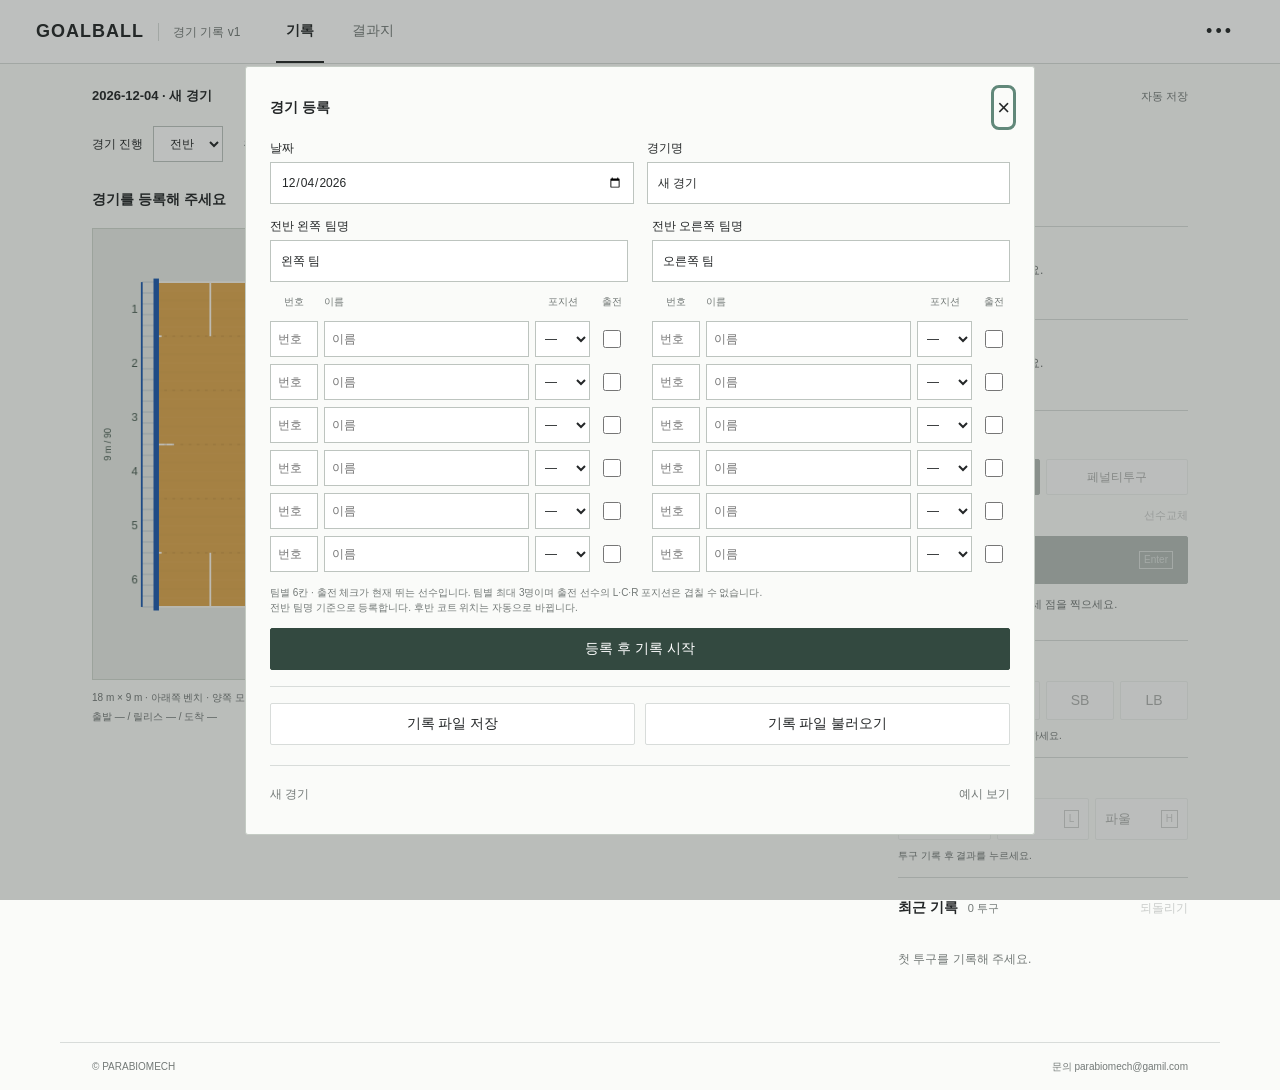
<file: v2/v1.html>
<!doctype html>
<html lang="ko"><head><meta charset="utf-8"><meta name="viewport" content="width=device-width,initial-scale=1"><title>골볼 경기 기록 v1 (보관)</title><style>:root{--ink:#242728;--muted:#737977;--line:#d8dcda;--paper:#fafbf9;--green:#334940}*{box-sizing:border-box}body{margin:0;color:var(--ink);background:var(--paper);font:14px/1.5 "Malgun Gothic","Segoe UI",sans-serif}button,input,select{font:inherit;color:inherit}button{cursor:pointer;border:1px solid var(--line);background:white;border-radius:2px;min-height:42px;padding:8px 14px}button:hover{background:#f0f2ef}button:disabled{opacity:.35;cursor:default}button:focus-visible,input:focus-visible,select:focus-visible,canvas:focus-visible{outline:3px solid #61887a;outline-offset:3px}input,select{border:1px solid #bdc4bf;background:white;border-radius:0;padding:8px 10px;min-height:42px}h1,h2,p{margin:0}h1,h2{font-size:14px;font-weight:600}header{height:64px;border-bottom:1px solid var(--line);display:flex;align-items:center;gap:36px;padding:0 36px;background:white}.wordmark{font-size:18px;font-weight:750;letter-spacing:1px;text-decoration:none;color:var(--ink);display:flex;align-items:center;gap:14px}.wordmark span{font-size:12px;letter-spacing:0;font-weight:400;color:var(--muted);padding-left:14px;border-left:1px solid var(--line)}nav{display:flex;align-self:stretch;gap:24px}nav button{background:none;border:0;border-bottom:2px solid transparent;border-radius:0;padding:0 4px;min-width:48px;color:var(--muted)}nav .selected{color:var(--ink);border-bottom-color:var(--ink);font-weight:700}.menu-button{margin-left:auto;border:0;letter-spacing:3px;font-size:18px;padding:4px 10px}main{max-width:1160px;margin:auto;padding:22px 32px}.match-line{display:flex;justify-content:space-between;align-items:center;gap:15px;margin-bottom:20px;font-size:13px}#matchTitle{font-weight:600}#storageStatus{font-size:11px;color:var(--muted)}.record-view{display:grid;grid-template-columns:minmax(0,1fr) 290px;gap:48px}.court-heading{display:flex;align-items:center;justify-content:space-between;gap:10px;min-height:40px;margin-bottom:8px}.text-button{border:0;background:none;padding:4px 0;font-size:12px;color:var(--muted);min-height:32px}.text-button:hover{background:none;color:var(--ink);text-decoration:underline}.court-stage{height:clamp(420px,calc(100dvh - 220px),660px);background:#e8ebe6;display:flex;align-items:center;justify-content:center;border:1px solid #d0d6ce;overflow:hidden}#court{height:100%;max-width:100%;width:auto;display:block;cursor:crosshair;touch-action:manipulation}.court-foot{display:flex;justify-content:space-between;gap:12px;padding-top:10px;font-size:10px;color:var(--muted)}.record-controls{padding-top:6px}section h2{margin-bottom:12px}.team-row{margin-bottom:12px}.team-row-label{display:flex;align-items:center;gap:8px;color:var(--muted);font-size:11px;margin:0 0 6px}.team-row-label:after{content:"";height:1px;background:var(--line);flex:1}.player-row{display:grid;grid-template-columns:repeat(3,1fr);gap:7px}.player-button{font-size:24px;height:60px;line-height:1;padding:8px}.player-button.selected{color:white;background:var(--green);border-color:var(--green)}.event-section{margin-top:27px;padding-top:20px;border-top:1px solid var(--line)}.event-buttons{display:grid;grid-template-columns:1fr 1fr;gap:8px}.event-buttons button{font-size:21px;height:62px;text-align:left;display:flex;align-items:center;justify-content:space-between;padding:10px 17px}.event-buttons .save-normal{grid-column:1/-1;background:var(--green);border-color:var(--green);color:white;font-size:20px}.event-buttons button:not(.save-normal){background:#fff}kbd{font-size:10px;font-family:inherit;opacity:.55;border:1px solid currentColor;padding:2px 4px;line-height:1.2}.event-section p{font-size:11px;color:var(--muted);margin-top:12px;min-height:30px}.recent-section{margin-top:23px;border-top:1px solid var(--line);padding-top:14px}.section-heading{display:flex;align-items:center;justify-content:space-between;margin-bottom:6px}.section-heading h2{margin:0}.section-heading h2 span{color:var(--muted);font-size:11px;font-weight:400;margin-left:6px}.recent-record{width:100%;display:flex;justify-content:space-between;align-items:center;text-align:left;padding:10px 0;background:none;border:0;border-bottom:1px solid #e7eae5;border-radius:0;gap:10px;font-size:12px;min-height:41px}.recent-record small{font-size:10px;color:var(--muted)}.recent-empty{padding:20px 0;color:var(--muted);font-size:12px}.report-filters{display:grid;grid-template-columns:repeat(4,1fr);gap:12px;padding-bottom:22px;border-bottom:1px solid var(--line);margin-bottom:24px}.report-filters label{display:flex;align-items:center;gap:10px;font-size:12px;white-space:nowrap}.report-filters select{width:100%;min-width:0;height:42px;background:white}.report-figures{display:grid;grid-template-columns:repeat(3,minmax(0,1fr));gap:24px 22px}.report-figure{margin:0}.report-figure figcaption{border:1px solid #454a47;text-align:center;padding:4px;font-size:11px;background:white;margin-bottom:8px}.report-figure canvas{width:100%;height:auto;display:block}.figure-summary{font-size:10px;text-align:center;margin-top:6px;color:#4e5651}.heat-legend{display:flex;align-items:center;justify-content:center;gap:9px;font-size:10px;margin:25px 0 10px;color:#5f6761}.heat-scale{width:160px;height:12px;background:linear-gradient(90deg,#3287b1,#78c4b9,#d9ec94,#ffe276,#e95c44)}.figure-note{font-size:10px;text-align:center;color:var(--muted);line-height:1.8}.empty-report{padding:100px 20px;text-align:center;color:var(--muted)}dialog{border:1px solid #c4cbc4;border-radius:3px;padding:24px;width:min(480px,calc(100% - 30px));color:var(--ink);background:var(--paper)}dialog::backdrop{background:#252b284d}.dialog-heading{display:flex;align-items:center;justify-content:space-between;margin-bottom:15px}.dialog-heading button{border:0;background:none;font-size:22px;padding:0;min-height:30px}.file-actions{display:grid;grid-template-columns:1fr 1fr;gap:10px;padding-bottom:20px;border-bottom:1px solid var(--line);margin-bottom:20px}form label{display:flex;flex-direction:column;font-size:12px;gap:5px}#settingsForm{display:grid;gap:13px}.settings-columns{display:grid;grid-template-columns:1fr 1fr;gap:13px}.settings-columns input{width:100%}form small{font-size:10px;color:var(--muted)}.dark-button{background:var(--green);color:white;border-color:var(--green)}.dark-button:hover{background:#243b30}.menu-bottom{display:flex;justify-content:space-between;border-top:1px solid var(--line);margin-top:20px;padding-top:12px}.dialog-actions{display:flex;justify-content:flex-end;gap:10px;margin-top:20px}#replaceDialog p{font-size:12px;margin-top:12px;color:var(--muted)}#notice{position:fixed;bottom:20px;left:50%;transform:translateX(-50%);background:#293d32;color:white;padding:11px 18px;font-size:12px;max-width:90%;z-index:5}[hidden]{display:none!important}@media(min-width:1600px){main{max-width:1250px}.record-view{gap:80px}}@media(max-width:850px){header{padding:0 20px;gap:20px}main{padding:18px 20px}.record-view{grid-template-columns:minmax(0,1fr) 245px;gap:22px}.court-heading h1{font-size:12px}.court-foot{flex-direction:column;gap:2px}.report-figures{grid-template-columns:repeat(2,minmax(0,1fr))}.report-filters{gap:8px}.report-filters label{display:block}.report-filters select{margin-top:5px;font-size:12px}.player-button{font-size:21px}.event-buttons button{padding:10px 12px}}@media(max-width:560px){header{height:58px;padding:0 14px;gap:20px}.wordmark{font-size:14px}.wordmark span{display:none}nav{gap:15px}main{padding:16px 14px}.match-line{margin-bottom:15px;font-size:11px}.record-view{display:flex;flex-direction:column;gap:22px}.court-stage{height:460px}.record-controls{display:grid;grid-template-columns:1fr 1fr;gap:14px}.player-section h2,.event-section h2{font-size:12px}.event-section{margin:0;padding:0;border:0}.player-button{height:49px;font-size:19px}.event-buttons button{height:49px;font-size:17px;padding:8px}.event-buttons .save-normal{font-size:15px}.event-buttons kbd{display:none}.event-section p{font-size:10px}.recent-section{grid-column:1/-1;margin:0}.report-filters{grid-template-columns:repeat(2,1fr);gap:12px}.report-figures{gap:18px 12px}.report-figure figcaption{font-size:10px}.figure-summary{font-size:9px}.figure-note{font-size:9px}.court-foot{flex-direction:row;flex-wrap:wrap}.settings-columns{grid-template-columns:1fr}}
.report-figure canvas{height:clamp(220px,30vh,300px);width:auto;max-width:100%;margin:0 auto}@media(max-width:560px){.report-figure canvas{height:260px;max-width:100%}}
.record-view{max-width:850px;margin:0 auto;gap:38px}.report-filters,.report-figures{max-width:780px;margin-left:auto;margin-right:auto}.report-figure figcaption{margin-bottom:3px}.report-figure canvas{height:clamp(240px,32vh,320px)}@media(max-width:560px){.record-view{gap:22px}.report-figure canvas{height:260px}}
.report-filters{grid-template-columns:repeat(4,minmax(0,1fr))}.report-filters label{min-width:0}@media(max-width:560px){.report-filters{grid-template-columns:repeat(2,minmax(0,1fr))}}
.report-filters label{display:flex;flex-direction:column;align-items:stretch;white-space:normal;gap:5px}.report-filters select{margin-top:0}
.record-view{max-width:1160px;grid-template-columns:minmax(0,1fr) 290px;gap:28px}.court-stage{height:auto;min-height:0;aspect-ratio:860/500}#court{width:100%;height:auto;max-width:100%}.court-foot{flex-direction:column;gap:4px}.player-button{height:54px;line-height:1.15;font-size:22px}.player-button small{display:block;font-size:10px;margin-top:3px;overflow:hidden;text-overflow:ellipsis;white-space:nowrap}.event-section{margin-top:18px;padding-top:15px}.recent-section{margin-top:14px}.team-figures{display:grid;grid-template-columns:repeat(2,minmax(0,1fr));gap:22px;max-width:1100px;margin:0 auto 28px;padding-bottom:25px;border-bottom:1px solid var(--line)}.report-filters,.report-figures{max-width:1100px}.report-figure canvas{width:100%;height:auto;max-width:100%}.zone-frequency{text-align:center;font-size:10px;line-height:1.8;color:#4e5651;margin-top:7px;font-variant-numeric:tabular-nums}.zone-frequency>span{color:var(--muted);font-size:9px}#menuDialog{width:min(720px,calc(100% - 28px));max-height:92dvh;overflow:auto}.roster-columns{display:grid;grid-template-columns:1fr 1fr;gap:24px}.roster-fields{margin-top:12px;display:grid;gap:7px}.roster-slot{display:grid;grid-template-columns:16px 65px minmax(0,1fr);gap:7px;align-items:center}.roster-slot>span{color:var(--muted);font-size:10px}.roster-slot input{width:100%;min-width:0;padding:7px;min-height:36px;font-size:12px}.roster-columns input{width:100%;min-width:0}.file-actions{padding-bottom:0;border-bottom:0;padding-top:16px;margin-top:16px;margin-bottom:0;border-top:1px solid var(--line)}.match-line>span:first-child{overflow-wrap:anywhere}@media(max-width:850px){.record-view{grid-template-columns:minmax(0,1fr) 245px;gap:20px}.report-figures{grid-template-columns:repeat(2,minmax(0,1fr))}}@media(max-width:560px){.record-view{display:flex;gap:20px}.court-stage{height:auto;aspect-ratio:860/500}.court-foot{font-size:9px}.court-heading h1{font-size:11px}.team-figures,.report-figures{grid-template-columns:minmax(0,1fr)}.roster-columns{gap:14px;grid-template-columns:minmax(0,1fr)}.roster-slot{grid-template-columns:16px 65px minmax(0,1fr)}.settings-columns{grid-template-columns:minmax(0,1fr)}.record-controls{grid-template-columns:1fr 1fr}.event-section{margin:0;padding:0}.player-button{height:51px}.zone-frequency{font-size:10px}}


.period-bar{display:flex;align-items:center;gap:20px;margin:0 0 18px;font-size:12px}.period-bar label{display:flex;align-items:center;gap:10px;white-space:nowrap}.period-bar select{min-height:36px;padding:5px 12px}.period-bar>span{color:var(--muted)}.throw-types{display:grid;grid-template-columns:1fr 1fr;gap:6px}.throw-types button{font-size:12px;padding:8px 5px;min-height:36px}.throw-types #substitutionButton{grid-column:1/-1;border:0;background:none;text-align:right;color:var(--muted);font-size:11px;min-height:30px;padding:4px 0}.throw-types button.selected,.result-buttons button.selected{background:var(--green);color:white;border-color:var(--green)}.save-throw{width:100%;display:flex;align-items:center;justify-content:space-between;font-size:18px;margin-top:5px;min-height:48px}.result-section{border-top:1px solid var(--line);margin-top:14px;padding-top:14px}.result-section h2{font-size:12px;margin-bottom:8px}.result-buttons{display:grid;grid-template-columns:repeat(3,minmax(0,1fr));gap:6px}.result-buttons button{display:flex;align-items:center;justify-content:space-between;font-size:13px;padding:9px}.result-section p{font-size:10px;color:var(--muted);margin-top:8px}.recent-record>span:first-child small{display:block}.recent-substitution{font-size:11px;line-height:1.8;padding:10px 0;border-bottom:1px solid var(--line)}footer{max-width:1160px;margin:32px auto 0;padding:16px 32px;border-top:1px solid var(--line);color:var(--muted);font-size:10px;display:flex;justify-content:space-between;gap:12px}footer a{color:inherit;text-decoration:none}.substitution-history{font-size:11px;margin:24px auto;max-width:1100px;border-top:1px solid var(--line);padding-top:12px}.substitution-history summary{cursor:pointer}.substitution-history p{padding:10px 0;border-bottom:1px solid var(--line)}.roster-head,.roster-slot{display:grid;grid-template-columns:48px minmax(0,1fr) 55px 32px;gap:6px;align-items:center}.roster-head{font-size:10px;color:var(--muted);margin-top:12px;text-align:center}.roster-head span:nth-child(2){text-align:left}.roster-slot select{min-width:0;width:100%;font-size:12px;padding:5px;min-height:36px}.roster-slot input[type=checkbox]{width:18px;height:18px;min-height:18px;padding:0;margin:auto;accent-color:var(--green)}#menuDialog{width:min(790px,calc(100% - 28px))}@media(max-width:560px){.period-bar{gap:12px;flex-wrap:wrap}.record-controls{grid-template-columns:minmax(0,1fr) minmax(0,1fr)}.result-section{grid-column:1/-1;margin:0}.result-buttons button{font-size:15px}.result-buttons kbd{display:block}.roster-head,.roster-slot{grid-template-columns:45px minmax(0,1fr) 55px 32px;gap:5px}footer{padding:14px;flex-wrap:wrap}.recent-section{margin-top:0}.throw-types button{font-size:11px}.save-throw{font-size:15px}.save-throw kbd{display:none}}
.report-filters{grid-template-columns:repeat(6,minmax(0,1fr))}@media(max-width:850px){.report-filters{grid-template-columns:repeat(3,minmax(0,1fr))}}@media(max-width:560px){.report-filters{grid-template-columns:repeat(2,minmax(0,1fr))}}
.technique-section{border-top:1px solid var(--line);margin-top:14px;padding-top:14px}.technique-section h2{font-size:12px;margin-bottom:8px}.technique-buttons{display:grid;grid-template-columns:repeat(4,minmax(0,1fr));gap:6px}.technique-buttons button{padding:8px 5px;font-size:14px;min-height:38px}.technique-buttons button.selected{background:var(--green);border-color:var(--green);color:white}.technique-section p{font-size:10px;color:var(--muted);margin-top:8px}@media(max-width:560px){.technique-section{grid-column:1/-1;margin:0}.technique-buttons button{font-size:16px}}
</style></head>
<body>
<header><a href="./" class="wordmark">GOALBALL<span>경기 기록 v1</span></a><nav aria-label="화면"><button id="recordTab" aria-pressed="true" class="selected">기록</button><button id="reportTab" aria-pressed="false">결과지</button></nav><button id="menuButton" class="menu-button" aria-label="경기 및 파일 메뉴">•••</button></header>
<main>
  <div class="match-line"><span id="matchTitle">우리팀 — 상대팀</span><span id="storageStatus" role="status">자동 저장</span></div>
  <div class="period-bar"><label>경기 진행 <select id="halfSelect"><option value="first">전반</option><option value="second">후반</option></select></label><span id="sideLabel"></span></div>
  <section id="recordView" class="record-view">
    <div class="court-section"><div class="court-heading"><h1 id="clickHint">경기를 등록해 주세요</h1><button id="clearPoints" class="text-button" disabled>다시 찍기</button></div><div class="court-stage"><canvas id="court" width="860" height="500" tabindex="0" role="img" aria-label="가로 180 세로 90 골볼 코트. 아래는 벤치, 양쪽 구역은 위에서 아래로 1~6입니다. 출발, 릴리스, 도착을 차례로 클릭합니다."></canvas></div><div class="court-foot"><span>18 m × 9 m · 아래쪽 벤치 · 양쪽 모두 위에서 아래로 1~6</span><span id="coordinateLabel">출발 — / 릴리스 — / 도착 —</span></div></div>
    <aside class="record-controls"><section class="player-section"><h2>출전 선수</h2><div id="players"></div></section><section class="event-section"><h2>기록 이벤트</h2><div class="throw-types"><button data-throw="normal" aria-pressed="true" class="selected">일반투구</button><button data-throw="penalty" aria-pressed="false">페널티투구</button><button id="substitutionButton">선수교체</button></div><button id="saveThrow" class="dark-button save-throw" disabled>투구 기록 <kbd>Enter</kbd></button><p id="draftStatus">선수를 고르고 코트에 세 점을 찍으세요.</p></section><section class="technique-section"><h2>투구 기술유형</h2><div class="technique-buttons"><button data-technique="F" aria-pressed="false" disabled>F</button><button data-technique="C" aria-pressed="false" disabled>C</button><button data-technique="SB" aria-pressed="false" disabled>SB</button><button data-technique="LB" aria-pressed="false" disabled>LB</button></div><p id="techniqueStatus">투구 기록 후 기술유형을 선택하세요.</p></section><section class="result-section"><h2>투구 후 이벤트</h2><div class="result-buttons"><button data-result="goal" disabled>골 <kbd>G</kbd></button><button data-result="foulL" disabled>파울 <kbd>L</kbd></button><button data-result="foulH" disabled>파울 <kbd>H</kbd></button></div><p id="resultStatus">투구 기록 후 결과를 누르세요.</p></section><section class="recent-section"><div class="section-heading"><h2>최근 기록 <span id="totalRecords">0</span></h2><button id="undoButton" class="text-button" disabled>되돌리기</button></div><div id="recentRecords"></div><button id="cancelEdit" class="text-button" hidden>수정 취소</button></section></aside>
  </section>
  <section id="reportView" hidden>
    <form class="report-filters" aria-label="결과지 요인 선택"><label>경기 구간<select id="halfFilter"><option value="">전체</option><option value="first">전반</option><option value="second">후반</option></select></label><label>팀<select id="teamFilter"><option value="">전체</option></select></label><label>선수<select id="playerFilter"><option value="">전체</option></select></label><label>도착 코스<select id="courseFilter"><option value="">전체</option><option value="0">1 · 위쪽 0–1.5m</option><option value="1">2 · 1.5–3m</option><option value="2">3 · 3–4.5m</option><option value="3">4 · 4.5–6m</option><option value="4">5 · 6–7.5m</option><option value="5">6 · 벤치쪽 7.5–9m</option></select></label><label>기술유형<select id="techniqueFilter"><option value="">전체</option><option value="F">F</option><option value="C">C</option><option value="SB">SB</option><option value="LB">LB</option><option value="unselected">미선택</option></select></label><label>이벤트<select id="eventFilter"><option value="">전체</option><option value="normal">일반투구</option><option value="penalty">페널티투구</option><option value="goal">골</option><option value="foulL">파울 L</option><option value="foulH">파울 H</option><option value="foul">파울 전체</option></select></label></form>
    <div id="teamFigures" class="team-figures"></div><div id="reportFigures" class="report-figures"></div><div id="reportEmpty" class="empty-report" hidden>해당 조건의 투구가 없습니다.</div><div class="heat-legend"><span>빈도 낮음</span><span class="heat-scale"></span><span>높음</span></div><p class="figure-note">선택한 경기 구간의 투구를 각 팀이 왼쪽에서 오른쪽으로 공격하도록 정리합니다. 벤치 기준 1→6구역은 유지합니다.<br>출발 · 릴리스 · 도착 위치의 가우시안 빈도와 연결선 · 공통 색상 기준 · 회색 점선: 출발→릴리스 / 검은 실선: 릴리스→도착.<br>구역 빈도는 도착 기준이며 횟수와 비율(%)을 표시합니다. 팀 전체 합은 선수 필터를 제외한 팀·코스·이벤트 조건의 합입니다.</p><details class="substitution-history"><summary>선수교체 기록 <span id="substitutionCount">0</span></summary><div id="substitutionList"></div></details>
  </section>
</main>
<footer>© PARABIOMECH <a href="mailto:parabiomech@gamil.com">문의 parabiomech@gamil.com</a></footer>
<dialog id="menuDialog"><div class="dialog-heading"><h2 id="registrationTitle">경기 등록</h2><button id="closeMenu" aria-label="닫기">×</button></div><form id="settingsForm"><div class="settings-columns"><label>날짜<input id="matchDate" type="date" required></label><label>경기명<input id="matchName" maxlength="80" required></label></div><div class="roster-columns"><section><label><span id="teamALabel">전반 왼쪽 팀명</span><input id="teamA" maxlength="40" required></label><div class="roster-head"><span>번호</span><span>이름</span><span>포지션</span><span>출전</span></div><div id="rosterA" class="roster-fields"></div></section><section><label><span id="teamBLabel">전반 오른쪽 팀명</span><input id="teamB" maxlength="40" required></label><div class="roster-head"><span>번호</span><span>이름</span><span>포지션</span><span>출전</span></div><div id="rosterB" class="roster-fields"></div></section></div><small>팀별 6칸 · 출전 체크가 현재 뛰는 선수입니다. 팀별 최대 3명이며 출전 선수의 L·C·R 포지션은 겹칠 수 없습니다.<br>전반 팀명 기준으로 등록합니다. 후반 코트 위치는 자동으로 바뀝니다.</small><button type="submit" id="registerButton" class="dark-button">등록 후 기록 시작</button></form><div class="file-actions"><button id="exportButton">기록 파일 저장</button><button id="importButton">기록 파일 불러오기</button></div><div class="menu-bottom"><button id="newButton" class="text-button">새 경기</button><button id="demoButton" class="text-button">예시 보기</button></div></dialog>
<dialog id="replaceDialog"><h2>현재 기록을 교체할까요?</h2><p>필요한 기록은 먼저 파일로 저장해 주세요.</p><div class="dialog-actions"><button id="replaceCancel">취소</button><button id="replaceYes" class="dark-button">교체</button></div></dialog>
<input id="importFile" type="file" accept=".json,application/json" hidden><div id="notice" role="status" aria-live="polite" hidden></div>
<script>'use strict';
const $ = id => document.getElementById(id);
const STORAGE = 'goalball-live-v4';
const EVENT = {normal:'결과 없음', goal:'골', foulL:'파울 L', foulH:'파울 H', foul:'파울(이전 기록)'};
const HALF={first:'전반',second:'후반'}, TYPE={normal:'일반투구',penalty:'페널티투구'};
const TECHNIQUES=['F','C','SB','LB'];
const fresh = () => ({schemaVersion:4,half:'first',id:crypto.randomUUID(),registered:false,name:'새 경기',date:new Date().toLocaleDateString('sv-SE'),teams:{A:{name:'왼쪽 팀',players:[]},B:{name:'오른쪽 팀',players:[]}},records:[],demo:false});
let match=fresh(),player=null,start=null,release=null,target=null,editing=null,history=[],noticeTimer,throwType='normal',lastThrowId=null,substitutionMode=false;
const html = v => String(v).replace(/[&<>"']/g,c=>({'&':'&amp;','<':'&lt;','>':'&gt;','"':'&quot;',"'":'&#39;'}[c]));
function notice(text){$('notice').textContent=text;$('notice').hidden=false;clearTimeout(noticeTimer);noticeTimer=setTimeout(()=>$('notice').hidden=true,4000);}
function save(){try{localStorage.setItem(STORAGE,JSON.stringify(match));$('storageStatus').textContent='✓ 자동 저장';}catch{$('storageStatus').textContent='자동 저장 실패';notice('기록 파일을 저장해 주세요. 기기 내 저장에 실패했습니다.');}}
function checkpoint(){history.push(JSON.stringify(match));if(history.length>30)history.shift();}
// Coordinates after clockwise rotation: x=0..180 left to right, y=0..90 top to bench.
function lane(y){return Math.min(5,Math.floor(y/15));}
function rotatePoint(p){return p?{x:Math.round((180-p.y)*10)/10,y:p.x}:null;}
function canvasPoint(clientX,clientY,rect){const x=((clientX-rect.left)/rect.width*860-70)/4,y=((clientY-rect.top)/rect.height*500-60)/4;return x>=0&&x<=180&&y>=0&&y<=90?{x:Math.round(x*10)/10,y:Math.round(y*10)/10}:null;}
function zoneStats(records){const counts=[0,0,0,0,0,0];for(const r of records)counts[lane(r.target.y)]++;return {counts,percent:counts.map(n=>records.length?n/records.length*100:0)};}
function sideOf(team,half){return (team==='A')===(half==='first')?'left':'right';}
function normalizeThrow(r){if(r.normalizedLegacy||sideOf(r.team,r.half)==='left')return {...r};const flip=p=>p?{x:180-p.x,y:p.y}:null;return {...r,start:flip(r.start),release:flip(r.release),target:flip(r.target)};}
function validateRoster(players,registered){
  if(!Array.isArray(players)||players.length>6||(registered&&!players.length))throw Error('선수는 팀별 최대 6명입니다.');
  const nums=new Set(),positions=new Set();let active=0;
  for(const p of players){if(!p||typeof p.number!=='string'||!/^\d{1,2}$/.test(p.number)||nums.has(Number(p.number))||typeof p.name!=='string'||p.name.length>40||(registered&&!p.name.trim())||!['','L','C','R'].includes(p.position)||typeof p.active!=='boolean')throw Error('선수 번호·이름·포지션을 확인하세요. 번호는 중복될 수 없습니다.');nums.add(Number(p.number));if(p.active){active++;if(!p.position||positions.has(p.position))throw Error('출전 선수의 L·C·R 포지션을 각각 선택하세요.');positions.add(p.position);}}
  if(active>3||(registered&&!active))throw Error('각 팀에 출전 선수를 1~3명 체크하세요.');
}
function validate(m){
  if(!m||m.schemaVersion!==4||!Object.hasOwn(HALF,m.half)||typeof m.registered!=='boolean'||typeof m.name!=='string'||m.name.length>80||typeof m.date!=='string'||!/^\d{4}-\d{2}-\d{2}$/.test(m.date)||!Array.isArray(m.records)||m.records.length>10000)throw Error('골볼 경기 기록 JSON 파일이 아닙니다.');
  for(const t of ['A','B']){const team=m.teams?.[t];if(typeof team?.name!=='string'||!team.name.trim()||team.name.length>40)throw Error('팀 정보가 올바르지 않습니다.');validateRoster(team.players,m.registered);}
  const ids=new Set();let throws=0;
  for(const r of m.records){if(!r||typeof r.id!=='string'||ids.has(r.id)||!['A','B'].includes(r.team)||!Object.hasOwn(HALF,r.half)||typeof r.recordedAt!=='string')throw Error('기록 정보가 올바르지 않습니다.');ids.add(r.id);
    if(r.kind==='substitution'){if(!Number.isInteger(r.afterThrow)||r.afterThrow!==throws)throw Error('선수교체 투구 순번을 확인하세요.');validateRoster(r.before,true);validateRoster(r.after,true);continue;}
    if(r.kind!=='throw'||typeof r.player!=='string'||!/^\d{1,2}$/.test(r.player)||!Object.hasOwn(TYPE,r.throwType)||!Object.hasOwn(EVENT,r.result)||(r.technique!=null&&!TECHNIQUES.includes(r.technique)))throw Error('투구 정보가 올바르지 않습니다.');throws++;
    for(const [k,p] of Object.entries({start:r.start,release:r.release,target:r.target})){if(k==='start'&&p===null&&r.legacy===true)continue;if(!p||!Number.isFinite(p.x)||!Number.isFinite(p.y)||p.x<0||p.x>180||p.y<0||p.y>90)throw Error('출발·릴리스·도착 좌표는 180 × 90 코트 안에 있어야 합니다.');}
  }return m;
}
function migrate(m){
  if(m.schemaVersion===4)return validate(m);
  if(![1,2,3].includes(m.schemaVersion)||!Array.isArray(m.records))throw Error('지원하지 않는 파일 형식입니다.');
  if(m.records.some(r=>!r.release||!r.target))throw Error('위치 미확인 기록이 포함되어 있습니다. 원본 파일을 유지해 주세요.');
  const oldPoint=p=>m.schemaVersion===1?{x:p.x*10,y:180-p.y*10}:p;
  const teams={};for(const t of ['A','B']){if(!m.teams?.[t]||!Array.isArray(m.teams[t].players))throw Error('팀 정보가 올바르지 않습니다.');teams[t]={name:m.teams[t].name,players:m.teams[t].players.map(p=>({number:m.schemaVersion===3?p.number:String(p),name:m.schemaVersion===3?p.name:'',position:'',active:false}))};}
  return validate({...m,schemaVersion:4,half:'first',registered:false,teams,records:m.records.map(r=>({...r,kind:'throw',half:'first',throwType:'normal',player:String(r.player),start:m.schemaVersion===3?r.start:null,release:m.schemaVersion===3?r.release:rotatePoint(oldPoint(r.release)),target:m.schemaVersion===3?r.target:rotatePoint(oldPoint(r.target)),legacy:m.schemaVersion<3||r.legacy===true,normalizedLegacy:m.schemaVersion<3||r.legacy===true}))});
}
try{const saved=localStorage.getItem(STORAGE)||localStorage.getItem('goalball-live-v3')||localStorage.getItem('goalball-live-v2');if(saved)match=migrate(JSON.parse(saved));}catch{setTimeout(()=>notice('이전 저장을 읽지 못했습니다. 백업 파일을 불러와 주세요.'),100);}
function athlete(team,number){return match.teams[team].players.find(p=>p.number===number)||{number,name:'미등록 선수'};}
function athleteLabel(r){const p=athlete(r.team,r.player);return `${match.teams[r.team].name} ${p.number}번${p.name?' '+p.name:''}`;}
function reset(keepPlayer=true){if(!keepPlayer)player=null;start=null;release=null;target=null;editing=null;$('cancelEdit').hidden=true;renderDraft();}
function renderPlayers(){
  const parent=$('players');parent.replaceChildren();
  for(const team of (match.half==='first'?['A','B']:['B','A'])){
    const row=document.createElement('div');row.className='team-row';const label=document.createElement('div');label.className='team-row-label';label.textContent=`${sideOf(team,match.half)==='left'?'왼쪽':'오른쪽'} · ${match.teams[team].name}`;row.append(label);
    const buttons=document.createElement('div');buttons.className='player-row';const roster=match.teams[team].players.filter(p=>p.active);
    if(editing&&player?.team===team&&!roster.some(p=>p.number===player.player))roster.push(athlete(team,player.player));
    for(const p of roster){const b=document.createElement('button');b.innerHTML=`<span>${html(p.number)}</span><small>${html(p.name)}${p.position?' · '+p.position:''}</small>`;b.className='player-button';b.dataset.team=team;b.dataset.player=p.number;b.setAttribute('aria-label',`${match.teams[team].name} ${p.number}번 ${p.name}`);b.disabled=!match.registered;b.onclick=()=>{player={team,player:p.number};lastThrowId=null;renderDraft();};buttons.append(b);}
    if(!roster.length){const empty=document.createElement('p');empty.className='recent-empty';empty.textContent='출전 선수를 등록해 주세요.';row.append(empty);}row.append(buttons);parent.append(row);
  }renderDraft();
}
function renderDraft(){
  document.querySelectorAll('.player-button').forEach(b=>{const active=b.dataset.team===player?.team&&b.dataset.player===player?.player;b.classList.toggle('selected',active);b.setAttribute('aria-pressed',active);});
  document.querySelectorAll('[data-throw]').forEach(b=>{b.classList.toggle('selected',b.dataset.throw===throwType);b.setAttribute('aria-pressed',b.dataset.throw===throwType);b.disabled=!match.registered;});
  $('substitutionButton').disabled=!match.registered;
  $('clickHint').textContent=!match.registered?'경기를 등록해 주세요':!start?'① 출발 위치를 클릭하세요':!release?'② 릴리스 위치를 클릭하세요':!target?'③ 도착 위치를 클릭하세요':'세 점을 확인하고 투구 기록을 누르세요';
  $('clearPoints').disabled=!(start||release||target);
  $('coordinateLabel').textContent=[['출발',start],['릴리스',release],['도착',target]].map(([label,p])=>`${label} ${p?`${p.x}, ${p.y}`:'—'}`).join(' / ');
  $('draftStatus').textContent=editing?'수정 중 · 위치를 확인하고 투구 기록을 누르세요.':player?`${athleteLabel(player)} · ${TYPE[throwType]}${target?' · 도착 '+(lane(target.y)+1)+'구역':''}`:'출전 선수를 고르고 코트에 세 점을 찍으세요.';
  $('saveThrow').disabled=!(match.registered&&player&&start&&release&&target);
  const latest=match.records.find(r=>r.id===lastThrowId&&r.kind==='throw'),canResult=latest&&!start&&!release&&!target&&!editing;
  document.querySelectorAll('[data-technique]').forEach(b=>{b.disabled=!canResult;b.classList.toggle('selected',!!canResult&&latest.technique===b.dataset.technique);b.setAttribute('aria-pressed',!!canResult&&latest.technique===b.dataset.technique);});
  $('techniqueStatus').textContent=canResult?`${latest.technique?'선택: '+latest.technique:'기술유형 미선택'} · 같은 버튼을 다시 누르면 해제`:'투구 기록 후 기술유형을 선택하세요.';
  document.querySelectorAll('[data-result]').forEach(b=>{b.disabled=!canResult;b.classList.toggle('selected',!!canResult&&latest.result===b.dataset.result);b.setAttribute('aria-pressed',!!canResult&&latest.result===b.dataset.result);});
  $('resultStatus').textContent=canResult?`${athleteLabel(latest)} · ${latest.result==='normal'?'결과 선택 (선택사항)':EVENT[latest.result]} · 같은 버튼을 다시 누르면 해제`:'투구 기록 후 결과를 누르세요.';
  drawCourt($('court'),{kind:'input',start,release,target});
}
$('court').addEventListener('pointerdown',e=>{if(e.button!==0)return;if(!match.registered){openMenu();return;}const p=canvasPoint(e.clientX,e.clientY,$('court').getBoundingClientRect());if(!p)return;lastThrowId=null;if(!start)start=p;else if(!release)release=p;else if(!target)target=p;else{start=p;release=null;target=null;}renderDraft();});
function record(){
  if(!match.registered||!player||!start||!release||!target)return;
  if(!editing&&!athlete(player.team,player.player).active)return;
  checkpoint();const old=match.records.find(r=>r.id===editing),r={id:editing||crypto.randomUUID(),kind:'throw',half:old?.half||match.half,throwType,technique:old?.technique||null,recordedAt:old?.recordedAt||new Date().toISOString(),...player,start:{...start},release:{...release},target:{...target},result:old?.result||'normal'};
  if(old?.normalizedLegacy)r.normalizedLegacy=true;
  if(editing)match.records[match.records.findIndex(r=>r.id===editing)]=r;else match.records.push(r);
  lastThrowId=r.id;save();reset();render();notice(`${HALF[r.half]} · ${athleteLabel(r)} · ${TYPE[r.throwType]} 기록`);
}
function recordResult(result){const r=match.records.find(r=>r.id===lastThrowId&&r.kind==='throw');if(!r||start||release||target||editing)return;checkpoint();r.result=r.result===result?'normal':result;save();renderDraft();render();notice(`${athleteLabel(r)} · ${EVENT[r.result]}`);}
function recordTechnique(technique){const r=match.records.find(r=>r.id===lastThrowId&&r.kind==='throw');if(!r||start||release||target||editing||!TECHNIQUES.includes(technique))return;checkpoint();r.technique=r.technique===technique?null:technique;save();renderDraft();render();notice(`${athleteLabel(r)} · 기술유형 ${r.technique||'해제'}`);}
function lineup(players){return players.filter(p=>p.active).map(p=>`${p.number}번 ${p.name}(${p.position})`).join(', ');}
function substitutionText(r){return `${HALF[r.half]} · ${match.teams[r.team].name} · 전체 ${r.afterThrow}회 투구 후 교체: ${lineup(r.before)} → ${lineup(r.after)}`;}
function render(){
  $('matchTitle').textContent=`${match.demo?'[예시] ':''}${match.date} · ${match.name}`;
  $('halfSelect').value=match.half;const left=match.half==='first'?'A':'B',right=left==='A'?'B':'A';$('sideLabel').textContent=`왼쪽 ${match.teams[left].name} — 오른쪽 ${match.teams[right].name}`;
  $('totalRecords').textContent=match.records.filter(r=>r.kind==='throw').length+' 투구';$('undoButton').disabled=!history.length;renderRecent();if(!$('reportView').hidden)renderReport();
}
function renderRecent(){
  const parent=$('recentRecords');parent.replaceChildren();if(!match.records.length){parent.innerHTML='<div class="recent-empty">첫 투구를 기록해 주세요.</div>';return;}
  const ordinals=new Map();let n=0;for(const r of match.records)if(r.kind==='throw')ordinals.set(r.id,++n);
  [...match.records].reverse().slice(0,4).forEach(r=>{
    if(r.kind==='substitution'){const el=document.createElement('div');el.className='recent-substitution';el.textContent=substitutionText(r);parent.append(el);return;}
    const b=document.createElement('button');b.className='recent-record';b.innerHTML=`<span>${ordinals.get(r.id)}. ${html(athleteLabel(r))}<small>${HALF[r.half]} · ${TYPE[r.throwType]}${r.technique?' · '+html(r.technique):''}</small></span><small>${r.start?lane(r.start.y)+1:'—'} → ${lane(r.release.y)+1} → ${lane(r.target.y)+1}</small><span>${r.result==='normal'?'—':EVENT[r.result]}</span>`;
    b.onclick=()=>{if(!match.registered){openMenu();return;}match.half=r.half;lastThrowId=null;player={team:r.team,player:r.player};start=r.start?{...r.start}:null;release={...r.release};target={...r.target};throwType=r.throwType;editing=r.id;$('cancelEdit').hidden=false;renderPlayers();render();};parent.append(b);
  });
}
function showReport(report){$('recordView').hidden=report;$('reportView').hidden=!report;$('recordTab').classList.toggle('selected',!report);$('reportTab').classList.toggle('selected',report);$('recordTab').setAttribute('aria-pressed',!report);$('reportTab').setAttribute('aria-pressed',report);if(report)renderReport();}
function populateFilters(){const team=$('teamFilter'),prior=team.value;team.replaceChildren(new Option('전체',''));for(const t of ['A','B'])team.add(new Option(`${t==='A'?'왼쪽':'오른쪽'} · ${match.teams[t].name}`,t));team.value=prior;populatePlayerFilter();}
function populatePlayerFilter(){const p=$('playerFilter'),prior=p.value;p.replaceChildren(new Option('전체',''));const list=new Map();for(const team of ['A','B'])for(const a of match.teams[team].players)list.set(`${team}:${a.number}`,{team,player:a.number});for(const r of match.records)if(r.kind==='throw')list.set(`${r.team}:${r.player}`,r);for(const [key,r] of list)if(!$('teamFilter').value||r.team===$('teamFilter').value)p.add(new Option(athleteLabel(r),key));p.value=[...p.options].some(o=>o.value===prior)?prior:'';}
function inReportHalf(r){return !$('halfFilter').value||r.half===$('halfFilter').value;}
function filtered(ignorePlayer=false){const event=$('eventFilter').value,technique=$('techniqueFilter').value;return match.records.filter(r=>r.kind==='throw'&&inReportHalf(r)&&(!$('teamFilter').value||r.team===$('teamFilter').value)&&(ignorePlayer||!$('playerFilter').value||`${r.team}:${r.player}`===$('playerFilter').value)&&(!$('courseFilter').value||lane(r.target.y)===Number($('courseFilter').value))&&(!technique||(technique==='unselected'?!r.technique:r.technique===technique))&&(!event||(Object.hasOwn(TYPE,event)?r.throwType===event:event==='foul'?r.result.startsWith('foul'):r.result===event))).map(normalizeThrow);}
function heatField(points,sigma=7,w=180,h=90){const field=new Float32Array(w*h);let max=0;for(let j=0;j<h;j++)for(let i=0;i<w;i++){const x=(i+.5)*180/w,y=(j+.5)*90/h;let n=0;for(const p of points){const d=(x-p.x)**2+(y-p.y)**2;if(d<sigma*sigma*32)n+=Math.exp(-d/(2*sigma*sigma));}field[j*w+i]=n;max=Math.max(max,n);}return {field,max,w,h};}
function heatColor(t){const stops=[[50,135,177],[120,196,185],[217,236,148],[255,226,118],[233,92,68]],v=Math.min(1,Math.max(0,t))*4,k=Math.min(3,Math.floor(v)),f=v-k;return stops[k].map((c,i)=>Math.round(c+(stops[k+1][i]-c)*f));}
function renderReport(){
  const rs=filtered(),all=filtered(true),groups=new Map();for(const r of rs){const key=`${r.team}:${r.player}`;if(!groups.has(key))groups.set(key,{team:r.team,player:r.player,records:[]});groups.get(key).records.push(r);}
  const totals=['A','B'].filter(t=>!$('teamFilter').value||$('teamFilter').value===t).map(team=>({team,total:true,records:all.filter(r=>r.team===team)}));
  const ordered=[...groups.values()].sort((a,b)=>a.team.localeCompare(b.team)||Number(a.player)-Number(b.player));const plots=[...totals,...ordered];
  const maps=plots.map(g=>heatField(g.records.flatMap(r=>[r.start,r.release,r.target].filter(Boolean)))),max=Math.max(0,...maps.map(m=>m.max));$('teamFigures').replaceChildren();$('reportFigures').replaceChildren();$('reportEmpty').hidden=!!rs.length;
  renderSubstitutions();
  plots.forEach((g,i)=>{const f=document.createElement('figure');f.className='report-figure';const title=document.createElement('figcaption');title.textContent=g.total?`${match.teams[g.team].name} · 팀 전체 합 (N = ${g.records.length})`:`${athleteLabel(g)} (N = ${g.records.length})`;
    const canvas=document.createElement('canvas');canvas.width=860;canvas.height=500;canvas.setAttribute('role','img');canvas.setAttribute('aria-label',`${title.textContent}, 출발·릴리스·도착 코스와 위치 빈도`);
    const goals=g.records.filter(r=>r.result==='goal').length,fouls=g.records.filter(r=>r.result.startsWith('foul')).length,summary=document.createElement('p');summary.className='figure-summary';summary.textContent=`골 ${goals} · 파울 ${fouls} (L ${g.records.filter(r=>r.result==='foulL').length} / H ${g.records.filter(r=>r.result==='foulH').length}${g.records.some(r=>r.result==='foul')?' / 미분류 '+g.records.filter(r=>r.result==='foul').length:''}) · 득점률 ${g.records.length?(goals/g.records.length*100).toFixed(1)+'%':'—'}`;
    const zs=zoneStats(g.records),frequency=document.createElement('div');frequency.className='zone-frequency';frequency.innerHTML=`<span>도착 1→6구역</span><div>횟수: ${zs.counts.join(', ')}</div><div>비율(%): ${g.records.length?zs.percent.map(n=>Number(n.toFixed(1))).join(', '):'—'}</div>`;
    f.append(title,canvas,summary,frequency);const legacy=g.records.filter(r=>!r.start).length;if(legacy){const note=document.createElement('p');note.className='figure-summary';note.textContent=`이전 기록 ${legacy}건: 출발 미확인`;f.append(note);}$(g.total?'teamFigures':'reportFigures').append(f);drawCourt(canvas,{kind:'report',team:g.team,records:g.records,heat:maps[i],heatMax:max});
  });
}
function renderSubstitutions(){const rs=match.records.filter(r=>r.kind==='substitution'&&inReportHalf(r)&&(!$('teamFilter').value||r.team===$('teamFilter').value));$('substitutionCount').textContent=rs.length;$('substitutionList').replaceChildren();for(const r of rs){const row=document.createElement('p');row.textContent=substitutionText(r);$('substitutionList').append(row);}}
function drawCourt(canvas,{kind,team='A',start=null,release=null,target=null,records=[],heat=null,heatMax=0}){
  const c=canvas.getContext('2d'),left=70,top=60,scale=4,w=720,h=360,X=x=>left+x*scale,Y=y=>top+y*scale;
  c.clearRect(0,0,860,500);c.fillStyle=kind==='input'?'#e8ebe6':'#fff';c.fillRect(0,0,860,500);
  if(kind==='input'){c.fillStyle='#dca64f';c.fillRect(left,top,w,h);for(let y=0;y<90;y+=2.5){c.strokeStyle=y%5===0?'#b7823530':'#f3d59c25';c.lineWidth=.7;c.beginPath();c.moveTo(X(0),Y(y));c.lineTo(X(180),Y(y));c.stroke();}}
  else{c.fillStyle='#3287b1';c.fillRect(left,top,w,h);if(heat&&heatMax){const layer=document.createElement('canvas');layer.width=heat.w;layer.height=heat.h;const lc=layer.getContext('2d'),im=lc.createImageData(heat.w,heat.h);for(let i=0;i<heat.field.length;i++)im.data.set([...heatColor(heat.field[i]/heatMax),255],i*4);lc.putImageData(im,0,0);c.drawImage(layer,left,top,w,h);}}
  const line=(x1,y1,x2,y2)=>{c.beginPath();c.moveTo(X(x1),Y(y1));c.lineTo(X(x2),Y(y2));c.stroke();};
  c.strokeStyle=kind==='input'?'#fff8ec':'#d9f2f1';c.lineWidth=2;for(const x of [30,60,120,150])line(x,0,x,90);
  for(const end of [0,180]){const d=end===0?1:-1;line(end+d*15,0,end+d*15,15);line(end+d*15,75,end+d*15,90);line(end,45,end+d*5,45);line(end+d*30,45,end+d*25,45);line(end,15,end+d*1.5,15);line(end,75,end+d*1.5,75);}
  c.save();c.setLineDash([3,6]);c.strokeStyle=kind==='input'?'#795a2e55':'#102f3e33';c.lineWidth=.8;for(const y of [15,30,45,60,75])line(0,y,180,y);c.restore();
  c.strokeStyle=kind==='input'?'#f9f5eb':'#16363f';c.lineWidth=2;c.strokeRect(left,top,w,h);
  c.strokeStyle='#1d59ad';c.lineWidth=3.5;line(90,0,90,90);
  for(const end of [0,180]){const d=end===0?-1:1;c.strokeStyle='#315e9855';c.lineWidth=.7;for(let y=0;y<=90;y+=3)line(end,y,end+d*4,y);c.strokeStyle='#1d59ad';c.lineWidth=2;line(end+d*4,0,end+d*4,90);c.fillStyle='#1d59ad';c.fillRect(X(end)-3,top-4,6,h+8);}
  c.font='13px Malgun Gothic, sans-serif';c.textAlign='center';c.fillStyle='#475b51';for(let i=0;i<6;i++){c.fillText(String(i+1),left-24,Y(7.5+i*15)+4);c.fillText(String(i+1),left+w+24,Y(7.5+i*15)+4);}
  const leftTeam=match.half==='first'?'A':'B',rightTeam=leftTeam==='A'?'B':'A';c.fillText(kind==='input'?`왼쪽 · ${match.teams[leftTeam].name}`:match.teams[team].name,left+w*.25,top-24);c.fillText(kind==='input'?`오른쪽 · ${match.teams[rightTeam].name}`:'상대 코트',left+w*.75,top-24);
  c.font='12px Malgun Gothic, sans-serif';c.fillText('벤치 기준 · 위에서 아래로 1 → 6',430,465);c.font='10px Malgun Gothic, sans-serif';c.fillText('18 m / 180',430,489);
  c.save();c.translate(20,240);c.rotate(-Math.PI/2);c.fillText('9 m / 90',0,0);c.restore();
  const path=(a,b,color,dashed=false,width=1.5)=>{if(!a||!b)return;c.save();c.strokeStyle=color;c.lineWidth=width;if(dashed)c.setLineDash([5,4]);line(a.x,a.y,b.x,b.y);c.restore();};
  if(kind==='report'){for(const r of records){path(r.start,r.release,'#37494599',true);path(r.release,r.target,'#102c37bb');for(const p of [r.start,r.release,r.target].filter(Boolean)){c.fillStyle='#102c37bb';c.beginPath();c.arc(X(p.x),Y(p.y),2,0,Math.PI*2);c.fill();}}}
  else{path(start,release,'#4b6659',true,2.5);path(release,target,'#253c34',false,2.5);for(const [p,n] of [[start,'1'],[release,'2'],[target,'3']])if(p){c.beginPath();c.arc(X(p.x),Y(p.y),10,0,Math.PI*2);c.fillStyle='#243c30';c.fill();c.strokeStyle='#fff';c.lineWidth=2;c.stroke();c.fillStyle='#fff';c.font='bold 11px Malgun Gothic';c.fillText(n,X(p.x),Y(p.y)+4);}}
}
async function confirmReplace(){if(!match.records.length)return true;return new Promise(resolve=>{const d=$('replaceDialog');const done=v=>{d.close();resolve(v);};$('replaceYes').onclick=()=>done(true);$('replaceCancel').onclick=()=>done(false);d.oncancel=e=>{e.preventDefault();done(false);};d.showModal();});}
function afterReplace(){history=[];lastThrowId=null;throwType='normal';reset(false);renderPlayers();populateFilters();save();render();}
function rosterFields(team){const container=$('roster'+team);container.replaceChildren();for(let i=0;i<6;i++){const row=document.createElement('div');row.className='roster-slot';const p=match.teams[team].players[i],side=team==='A'?'전반 왼쪽':'전반 오른쪽';row.innerHTML=`<input id="${team}Number${i}" aria-label="${side} 선수 ${i+1} 번호" placeholder="번호" inputmode="numeric" pattern="[0-9]{1,2}" maxlength="2"><input id="${team}Name${i}" aria-label="${side} 선수 ${i+1} 이름" placeholder="이름" maxlength="40"><select id="${team}Position${i}" aria-label="${side} 선수 ${i+1} 포지션"><option value="">—</option><option>L</option><option>C</option><option>R</option></select><input id="${team}Active${i}" type="checkbox" aria-label="${side} 선수 ${i+1} 경기 진행 중">`;container.append(row);$(team+'Number'+i).value=p?.number||'';$(team+'Name'+i).value=p?.name||'';$(team+'Position'+i).value=p?.position||'';$(team+'Active'+i).checked=!!p?.active;}}
function openMenu(substitution=false){substitutionMode=substitution; $('registrationTitle').textContent=substitution?'선수교체':match.registered?'경기 등록 수정':'경기 등록';$('registerButton').textContent=substitution?'선수교체 기록':'등록 후 기록 시작';$('matchDate').value=match.date;$('matchName').value=match.name;for(const t of ['A','B']){$('team'+t).value=match.teams[t].name;rosterFields(t);}if(!$('menuDialog').open)$('menuDialog').showModal();}
function readRoster(team){const list=[];for(let i=0;i<6;i++){const number=$(team+'Number'+i).value.trim(),name=$(team+'Name'+i).value.trim(),position=$(team+'Position'+i).value,active=$(team+'Active'+i).checked;if(!number&&!name){if(active||position)throw Error('선수 번호와 이름을 먼저 입력하세요.');continue;}if(!/^\d{1,2}$/.test(number)||!name)throw Error(`${team==='A'?'전반 왼쪽':'전반 오른쪽'} ${i+1}번 칸의 번호와 이름을 확인하세요.`);list.push({number,name,position,active});}validateRoster(list,true);return list;}
function applyRegistration(next,substitution=false){
  const afterThrow=match.records.filter(r=>r.kind==='throw').length,changes=[];
  if(match.registered)for(const team of ['A','B'])if(JSON.stringify(match.teams[team].players)!==JSON.stringify(next.teams[team].players))changes.push({id:crypto.randomUUID(),kind:'substitution',team,half:match.half,recordedAt:new Date().toISOString(),afterThrow,before:structuredClone(match.teams[team].players),after:structuredClone(next.teams[team].players)});
  if(substitution&&!changes.length)throw Error('출전 체크 또는 선수 포지션을 바꿔 주세요.');
  next.records=[...match.records,...changes];validate(next);checkpoint();match=next;lastThrowId=null;reset(false);renderPlayers();populateFilters();save();render();return changes.length;
}
function download(){const url=URL.createObjectURL(new Blob([JSON.stringify(match,null,2)],{type:'application/json'})),a=document.createElement('a');a.href=url;a.download=`goalball-${match.date}${match.demo?'-demo':''}.json`;a.click();setTimeout(()=>URL.revokeObjectURL(url),1000);notice('기록 파일 저장을 요청했습니다.');}
async function demo(){if(!await confirmReplace())return;match=fresh();match.name='예시 경기';match.demo=true;match.registered=true;for(const t of ['A','B'])match.teams[t].players=Array.from({length:6},(_,i)=>({number:String(i+1),name:['김민준','이서진','박지우','정하늘','최도윤','윤수현'][i],position:i<3?['L','C','R'][i]:'',active:i<3}));let seed=17;const rand=()=>{seed=(seed*1664525+1013904223)>>>0;return seed/4294967296;};for(let i=0;i<72;i++){const team=i%2?'B':'A',half=i<36?'first':'second',p=match.teams[team].players[Math.floor(i/2)%3],sy=7.5+Math.floor(i/2)%6*15+(rand()-.5)*10,ty=7.5+Math.floor(rand()*6)*15+(rand()-.5)*9;const left=sideOf(team,half)==='left',x=left?12:168,d=left?1:-1;match.records.push({id:crypto.randomUUID(),kind:'throw',half,throwType:i%9===0?'penalty':'normal',team,player:p.number,recordedAt:new Date().toISOString(),start:{x,y:sy},release:{x:x+d*(5+rand()*12),y:Math.max(0,Math.min(90,sy+(rand()-.5)*12))},target:{x:left?170+rand()*10:rand()*10,y:ty},result:i%11===0?'goal':i%17===0?'foulL':i%23===0?'foulH':'normal'});}afterReplace();$('menuDialog').close();showReport(true);}
$('recordTab').onclick=()=>showReport(false);$('reportTab').onclick=()=>showReport(true);
$('halfSelect').onchange=()=>{checkpoint();match.half=$('halfSelect').value;lastThrowId=null;reset(false);renderPlayers();save();render();notice(`${HALF[match.half]} · 코트 위치를 바꿨습니다.`);};
document.querySelectorAll('[data-throw]').forEach(b=>b.onclick=()=>{throwType=b.dataset.throw;renderDraft();});$('substitutionButton').onclick=()=>openMenu(true);$('saveThrow').onclick=record;document.querySelectorAll('[data-result]').forEach(b=>b.onclick=()=>recordResult(b.dataset.result));document.querySelectorAll('[data-technique]').forEach(b=>b.onclick=()=>recordTechnique(b.dataset.technique));
$('clearPoints').onclick=()=>{start=null;release=null;target=null;renderDraft();};$('cancelEdit').onclick=()=>{reset(false);renderPlayers();};
$('undoButton').onclick=()=>{if(!history.length)return;match=JSON.parse(history.pop());lastThrowId=null;reset(false);renderPlayers();populateFilters();save();render();notice('직전 변경을 되돌렸습니다.');};
for(const id of ['halfFilter','teamFilter','playerFilter','courseFilter','techniqueFilter','eventFilter'])$(id).onchange=()=>{if(id==='teamFilter')populatePlayerFilter();renderReport();};$('reportView').querySelector('form').onsubmit=e=>e.preventDefault();$('menuButton').onclick=()=>openMenu();$('closeMenu').onclick=()=>$('menuDialog').close();
$('settingsForm').onsubmit=e=>{e.preventDefault();try{const a=readRoster('A'),b=readRoster('B'),next={...match,registered:true,date:$('matchDate').value,name:$('matchName').value.trim()||'새 경기',teams:{A:{name:$('teamA').value.trim()||'왼쪽 팀',players:a},B:{name:$('teamB').value.trim()||'오른쪽 팀',players:b}}};const changes=applyRegistration(next,substitutionMode);$('menuDialog').close();notice(changes?'선수교체와 투구 시점을 기록했습니다.':'경기와 출전 선수를 등록했습니다.');}catch(e){notice(e.message);}};
$('exportButton').onclick=download;$('importButton').onclick=()=>$('importFile').click();$('importFile').onchange=async e=>{const f=e.target.files[0];if(!f)return;try{if(f.size>10*1024*1024)throw Error('10MB 이하 JSON 파일을 선택하세요.');const next=migrate(JSON.parse(await f.text()));if(await confirmReplace()){match=next;afterReplace();$('menuDialog').close();if(!match.registered)openMenu();notice('기록을 불러왔습니다. 이전 기록은 전반으로 유지하며 출전 체크와 포지션을 등록해 주세요.');}}catch(e){notice(e.message||'파일을 읽지 못했습니다.');}finally{e.target.value='';}};
$('newButton').onclick=async()=>{if(!await confirmReplace())return;match=fresh();afterReplace();$('menuDialog').close();showReport(false);openMenu();};$('demoButton').onclick=demo;
document.addEventListener('keydown',e=>{if($('recordView').hidden||$('menuDialog').open||$('replaceDialog').open||e.repeat||e.ctrlKey||e.altKey||e.metaKey||['INPUT','SELECT','TEXTAREA'].includes(e.target.tagName))return;const key=e.key.toLowerCase();if(key==='escape'){start=null;release=null;target=null;renderDraft();}if(['g','l','h'].includes(key)){e.preventDefault();recordResult({g:'goal',l:'foulL',h:'foulH'}[key]);}if(key==='enter'&&e.target.tagName!=='BUTTON'){e.preventDefault();record();}});

renderPlayers();populateFilters();render();if(!match.registered)openMenu();

</script></body></html>
</file>
<file: styles.css>
:root{--ink:#242728;--muted:#737977;--line:#d8dcda;--paper:#fafbf9;--green:#334940}*{box-sizing:border-box}body{margin:0;color:var(--ink);background:var(--paper);font:14px/1.5 "Malgun Gothic","Segoe UI",sans-serif}button,input,select{font:inherit;color:inherit}button{cursor:pointer;border:1px solid var(--line);background:white;border-radius:2px;min-height:42px;padding:8px 14px}button:hover{background:#f0f2ef}button:disabled{opacity:.35;cursor:default}button:focus-visible,input:focus-visible,select:focus-visible,canvas:focus-visible{outline:3px solid #61887a;outline-offset:3px}input,select{border:1px solid #bdc4bf;background:white;border-radius:0;padding:8px 10px;min-height:42px}h1,h2,p{margin:0}h1,h2{font-size:14px;font-weight:600}header{height:64px;border-bottom:1px solid var(--line);display:flex;align-items:center;gap:36px;padding:0 36px;background:white}.wordmark{font-size:18px;font-weight:750;letter-spacing:1px;text-decoration:none;color:var(--ink);display:flex;align-items:center;gap:14px}.wordmark span{font-size:12px;letter-spacing:0;font-weight:400;color:var(--muted);padding-left:14px;border-left:1px solid var(--line)}nav{display:flex;align-self:stretch;gap:24px}nav button{background:none;border:0;border-bottom:2px solid transparent;border-radius:0;padding:0 4px;min-width:48px;color:var(--muted)}nav .selected{color:var(--ink);border-bottom-color:var(--ink);font-weight:700}.menu-button{margin-left:auto;border:0;letter-spacing:3px;font-size:18px;padding:4px 10px}main{max-width:1160px;margin:auto;padding:22px 32px}.match-line{display:flex;justify-content:space-between;align-items:center;gap:15px;margin-bottom:20px;font-size:13px}#matchTitle{font-weight:600}#storageStatus{font-size:11px;color:var(--muted)}.record-view{display:grid;grid-template-columns:minmax(0,1fr) 290px;gap:48px}.court-heading{display:flex;align-items:center;justify-content:space-between;gap:10px;min-height:40px;margin-bottom:8px}.text-button{border:0;background:none;padding:4px 0;font-size:12px;color:var(--muted);min-height:32px}.text-button:hover{background:none;color:var(--ink);text-decoration:underline}.court-stage{height:clamp(420px,calc(100dvh - 220px),660px);background:#e8ebe6;display:flex;align-items:center;justify-content:center;border:1px solid #d0d6ce;overflow:hidden}#court{height:100%;max-width:100%;width:auto;display:block;cursor:crosshair;touch-action:manipulation}.court-foot{display:flex;justify-content:space-between;gap:12px;padding-top:10px;font-size:10px;color:var(--muted)}.record-controls{padding-top:6px}section h2{margin-bottom:12px}.team-row{margin-bottom:12px}.team-row-label{display:flex;align-items:center;gap:8px;color:var(--muted);font-size:11px;margin:0 0 6px}.team-row-label:after{content:"";height:1px;background:var(--line);flex:1}.player-row{display:grid;grid-template-columns:repeat(3,1fr);gap:7px}.player-button{font-size:24px;height:60px;line-height:1;padding:8px}.player-button.selected{color:white;background:var(--green);border-color:var(--green)}.event-section{margin-top:27px;padding-top:20px;border-top:1px solid var(--line)}.event-buttons{display:grid;grid-template-columns:1fr 1fr;gap:8px}.event-buttons button{font-size:21px;height:62px;text-align:left;display:flex;align-items:center;justify-content:space-between;padding:10px 17px}.event-buttons .save-normal{grid-column:1/-1;background:var(--green);border-color:var(--green);color:white;font-size:20px}.event-buttons button:not(.save-normal){background:#fff}kbd{font-size:10px;font-family:inherit;opacity:.55;border:1px solid currentColor;padding:2px 4px;line-height:1.2}.event-section p{font-size:11px;color:var(--muted);margin-top:12px;min-height:30px}.recent-section{margin-top:23px;border-top:1px solid var(--line);padding-top:14px}.section-heading{display:flex;align-items:center;justify-content:space-between;margin-bottom:6px}.section-heading h2{margin:0}.section-heading h2 span{color:var(--muted);font-size:11px;font-weight:400;margin-left:6px}.recent-record{width:100%;display:flex;justify-content:space-between;align-items:center;text-align:left;padding:10px 0;background:none;border:0;border-bottom:1px solid #e7eae5;border-radius:0;gap:10px;font-size:12px;min-height:41px}.recent-record small{font-size:10px;color:var(--muted)}.recent-empty{padding:20px 0;color:var(--muted);font-size:12px}.report-filters{display:grid;grid-template-columns:repeat(4,1fr);gap:12px;padding-bottom:22px;border-bottom:1px solid var(--line);margin-bottom:24px}.report-filters label{display:flex;align-items:center;gap:10px;font-size:12px;white-space:nowrap}.report-filters select{width:100%;min-width:0;height:42px;background:white}.report-figures{display:grid;grid-template-columns:repeat(3,minmax(0,1fr));gap:24px 22px}.report-figure{margin:0}.report-figure figcaption{border:1px solid #454a47;text-align:center;padding:4px;font-size:11px;background:white;margin-bottom:8px}.report-figure canvas{width:100%;height:auto;display:block}.figure-summary{font-size:10px;text-align:center;margin-top:6px;color:#4e5651}.heat-legend{display:flex;align-items:center;justify-content:center;gap:9px;font-size:10px;margin:25px 0 10px;color:#5f6761}.heat-scale{width:160px;height:12px;background:linear-gradient(90deg,#3287b1,#78c4b9,#d9ec94,#ffe276,#e95c44)}.figure-note{font-size:10px;text-align:center;color:var(--muted);line-height:1.8}.empty-report{padding:100px 20px;text-align:center;color:var(--muted)}dialog{border:1px solid #c4cbc4;border-radius:3px;padding:24px;width:min(480px,calc(100% - 30px));color:var(--ink);background:var(--paper)}dialog::backdrop{background:#252b284d}.dialog-heading{display:flex;align-items:center;justify-content:space-between;margin-bottom:15px}.dialog-heading button{border:0;background:none;font-size:22px;padding:0;min-height:30px}.file-actions{display:grid;grid-template-columns:1fr 1fr;gap:10px;padding-bottom:20px;border-bottom:1px solid var(--line);margin-bottom:20px}form label{display:flex;flex-direction:column;font-size:12px;gap:5px}#settingsForm{display:grid;gap:13px}.settings-columns{display:grid;grid-template-columns:1fr 1fr;gap:13px}.settings-columns input{width:100%}form small{font-size:10px;color:var(--muted)}.dark-button{background:var(--green);color:white;border-color:var(--green)}.dark-button:hover{background:#243b30}.menu-bottom{display:flex;justify-content:space-between;border-top:1px solid var(--line);margin-top:20px;padding-top:12px}.dialog-actions{display:flex;justify-content:flex-end;gap:10px;margin-top:20px}#replaceDialog p{font-size:12px;margin-top:12px;color:var(--muted)}#notice{position:fixed;bottom:20px;left:50%;transform:translateX(-50%);background:#293d32;color:white;padding:11px 18px;font-size:12px;max-width:90%;z-index:5}[hidden]{display:none!important}@media(min-width:1600px){main{max-width:1250px}.record-view{gap:80px}}@media(max-width:850px){header{padding:0 20px;gap:20px}main{padding:18px 20px}.record-view{grid-template-columns:minmax(0,1fr) 245px;gap:22px}.court-heading h1{font-size:12px}.court-foot{flex-direction:column;gap:2px}.report-figures{grid-template-columns:repeat(2,minmax(0,1fr))}.report-filters{gap:8px}.report-filters label{display:block}.report-filters select{margin-top:5px;font-size:12px}.player-button{font-size:21px}.event-buttons button{padding:10px 12px}}@media(max-width:560px){header{height:58px;padding:0 14px;gap:20px}.wordmark{font-size:14px}.wordmark span{display:none}nav{gap:15px}main{padding:16px 14px}.match-line{margin-bottom:15px;font-size:11px}.record-view{display:flex;flex-direction:column;gap:22px}.court-stage{height:460px}.record-controls{display:grid;grid-template-columns:1fr 1fr;gap:14px}.player-section h2,.event-section h2{font-size:12px}.event-section{margin:0;padding:0;border:0}.player-button{height:49px;font-size:19px}.event-buttons button{height:49px;font-size:17px;padding:8px}.event-buttons .save-normal{font-size:15px}.event-buttons kbd{display:none}.event-section p{font-size:10px}.recent-section{grid-column:1/-1;margin:0}.report-filters{grid-template-columns:repeat(2,1fr);gap:12px}.report-figures{gap:18px 12px}.report-figure figcaption{font-size:10px}.figure-summary{font-size:9px}.figure-note{font-size:9px}.court-foot{flex-direction:row;flex-wrap:wrap}.settings-columns{grid-template-columns:1fr}}
.report-figure canvas{height:clamp(220px,30vh,300px);width:auto;max-width:100%;margin:0 auto}@media(max-width:560px){.report-figure canvas{height:260px;max-width:100%}}
.record-view{max-width:850px;margin:0 auto;gap:38px}.report-filters,.report-figures{max-width:780px;margin-left:auto;margin-right:auto}.report-figure figcaption{margin-bottom:3px}.report-figure canvas{height:clamp(240px,32vh,320px)}@media(max-width:560px){.record-view{gap:22px}.report-figure canvas{height:260px}}
.report-filters{grid-template-columns:repeat(4,minmax(0,1fr))}.report-filters label{min-width:0}@media(max-width:560px){.report-filters{grid-template-columns:repeat(2,minmax(0,1fr))}}
.report-filters label{display:flex;flex-direction:column;align-items:stretch;white-space:normal;gap:5px}.report-filters select{margin-top:0}
.record-view{max-width:1160px;grid-template-columns:minmax(0,1fr) 290px;gap:28px}.court-stage{height:auto;min-height:0;aspect-ratio:860/500}#court{width:100%;height:auto;max-width:100%}.court-foot{flex-direction:column;gap:4px}.player-button{height:54px;line-height:1.15;font-size:22px}.player-button small{display:block;font-size:10px;margin-top:3px;overflow:hidden;text-overflow:ellipsis;white-space:nowrap}.event-section{margin-top:18px;padding-top:15px}.recent-section{margin-top:14px}.team-figures{display:grid;grid-template-columns:repeat(2,minmax(0,1fr));gap:22px;max-width:1100px;margin:0 auto 28px;padding-bottom:25px;border-bottom:1px solid var(--line)}.report-filters,.report-figures{max-width:1100px}.report-figure canvas{width:100%;height:auto;max-width:100%}.zone-frequency{text-align:center;font-size:10px;line-height:1.8;color:#4e5651;margin-top:7px;font-variant-numeric:tabular-nums}.zone-frequency>span{color:var(--muted);font-size:9px}#menuDialog{width:min(720px,calc(100% - 28px));max-height:92dvh;overflow:auto}.roster-columns{display:grid;grid-template-columns:1fr 1fr;gap:24px}.roster-fields{margin-top:12px;display:grid;gap:7px}.roster-slot{display:grid;grid-template-columns:16px 65px minmax(0,1fr);gap:7px;align-items:center}.roster-slot>span{color:var(--muted);font-size:10px}.roster-slot input{width:100%;min-width:0;padding:7px;min-height:36px;font-size:12px}.roster-columns input{width:100%;min-width:0}.file-actions{padding-bottom:0;border-bottom:0;padding-top:16px;margin-top:16px;margin-bottom:0;border-top:1px solid var(--line)}.match-line>span:first-child{overflow-wrap:anywhere}@media(max-width:850px){.record-view{grid-template-columns:minmax(0,1fr) 245px;gap:20px}.report-figures{grid-template-columns:repeat(2,minmax(0,1fr))}}@media(max-width:560px){.record-view{display:flex;gap:20px}.court-stage{height:auto;aspect-ratio:860/500}.court-foot{font-size:9px}.court-heading h1{font-size:11px}.team-figures,.report-figures{grid-template-columns:minmax(0,1fr)}.roster-columns{gap:14px;grid-template-columns:minmax(0,1fr)}.roster-slot{grid-template-columns:16px 65px minmax(0,1fr)}.settings-columns{grid-template-columns:minmax(0,1fr)}.record-controls{grid-template-columns:1fr 1fr}.event-section{margin:0;padding:0}.player-button{height:51px}.zone-frequency{font-size:10px}}


.period-bar{display:flex;align-items:center;gap:20px;margin:0 0 18px;font-size:12px}.period-bar label{display:flex;align-items:center;gap:10px;white-space:nowrap}.period-bar select{min-height:36px;padding:5px 12px}.period-bar>span{color:var(--muted)}.throw-types{display:grid;grid-template-columns:1fr 1fr;gap:6px}.throw-types button{font-size:12px;padding:8px 5px;min-height:36px}.throw-types #substitutionButton{grid-column:1/-1;border:0;background:none;text-align:right;color:var(--muted);font-size:11px;min-height:30px;padding:4px 0}.throw-types button.selected,.result-buttons button.selected{background:var(--green);color:white;border-color:var(--green)}.save-throw{width:100%;display:flex;align-items:center;justify-content:space-between;font-size:18px;margin-top:5px;min-height:48px}.result-section{border-top:1px solid var(--line);margin-top:14px;padding-top:14px}.result-section h2{font-size:12px;margin-bottom:8px}.result-buttons{display:grid;grid-template-columns:repeat(3,minmax(0,1fr));gap:6px}.result-buttons button{display:flex;align-items:center;justify-content:space-between;font-size:13px;padding:9px}.result-section p{font-size:10px;color:var(--muted);margin-top:8px}.recent-record>span:first-child small{display:block}.recent-substitution{font-size:11px;line-height:1.8;padding:10px 0;border-bottom:1px solid var(--line)}footer{max-width:1160px;margin:32px auto 0;padding:16px 32px;border-top:1px solid var(--line);color:var(--muted);font-size:10px;display:flex;justify-content:space-between;gap:12px}footer a{color:inherit;text-decoration:none}.substitution-history{font-size:11px;margin:24px auto;max-width:1100px;border-top:1px solid var(--line);padding-top:12px}.substitution-history summary{cursor:pointer}.substitution-history p{padding:10px 0;border-bottom:1px solid var(--line)}.roster-head,.roster-slot{display:grid;grid-template-columns:48px minmax(0,1fr) 55px 32px;gap:6px;align-items:center}.roster-head{font-size:10px;color:var(--muted);margin-top:12px;text-align:center}.roster-head span:nth-child(2){text-align:left}.roster-slot select{min-width:0;width:100%;font-size:12px;padding:5px;min-height:36px}.roster-slot input[type=checkbox]{width:18px;height:18px;min-height:18px;padding:0;margin:auto;accent-color:var(--green)}#menuDialog{width:min(790px,calc(100% - 28px))}@media(max-width:560px){.period-bar{gap:12px;flex-wrap:wrap}.record-controls{grid-template-columns:minmax(0,1fr) minmax(0,1fr)}.result-section{grid-column:1/-1;margin:0}.result-buttons button{font-size:15px}.result-buttons kbd{display:block}.roster-head,.roster-slot{grid-template-columns:45px minmax(0,1fr) 55px 32px;gap:5px}footer{padding:14px;flex-wrap:wrap}.recent-section{margin-top:0}.throw-types button{font-size:11px}.save-throw{font-size:15px}.save-throw kbd{display:none}}
.report-filters{grid-template-columns:repeat(6,minmax(0,1fr))}@media(max-width:850px){.report-filters{grid-template-columns:repeat(3,minmax(0,1fr))}}@media(max-width:560px){.report-filters{grid-template-columns:repeat(2,minmax(0,1fr))}}
.technique-section{border-top:1px solid var(--line);margin-top:14px;padding-top:14px}.technique-section h2{font-size:12px;margin-bottom:8px}.technique-buttons{display:grid;grid-template-columns:repeat(4,minmax(0,1fr));gap:6px}.technique-buttons button{padding:8px 5px;font-size:14px;min-height:38px}.technique-buttons button.selected{background:var(--green);border-color:var(--green);color:white}.technique-section p{font-size:10px;color:var(--muted);margin-top:8px}@media(max-width:560px){.technique-section{grid-column:1/-1;margin:0}.technique-buttons button{font-size:16px}}
.manual-time{display:flex;align-items:center;gap:6px;font-size:10px;color:var(--muted);margin-top:8px;flex-wrap:wrap}.manual-time input{width:52px;min-height:32px;padding:5px;font-size:12px;font-variant-numeric:tabular-nums}.manual-time input:disabled{opacity:.5}.change-time{padding:10px 0;border-top:1px solid var(--line);font-size:12px}.change-time .manual-time{margin-top:5px}footer a:hover{text-decoration:underline}.zone-frequency{overflow-wrap:anywhere}.recent-record small{white-space:normal}
.out-choices{display:flex;gap:8px;margin-top:10px}.out-choices button{background:#edeee8;font-size:12px;min-height:36px;flex:1}@media(max-width:560px){.out-choices button{min-height:42px}}

#recentRecords{max-height:280px;overflow-y:auto;overscroll-behavior:contain;scrollbar-gutter:stable}.recent-record.selected{background:#e8eee8}.player-row{grid-auto-flow:row}

/* v3 keeps the field large and analysis controls compact. */
.point-editor{margin-top:16px}.point-buttons{display:flex;gap:8px}.point-buttons button{min-width:90px;font-size:12px}.point-buttons .selected{background:var(--green);color:white}.point-editor p{font-size:11px;color:var(--muted);margin-top:8px}.library-panel{border-bottom:1px solid var(--line);padding:0 0 20px;margin:0 0 20px}.library-heading{display:flex;justify-content:space-between;align-items:center;gap:16px}.library-heading>div{display:flex;gap:8px;flex-wrap:wrap}.library-panel>p{font-size:12px;color:var(--muted);margin:10px 0}.game-choices{max-height:200px;overflow:auto;margin-top:10px}.game-choices label{display:flex;align-items:center;gap:8px;margin:6px 0;font-size:12px}.game-choices input,.factor-options input{min-height:16px;width:16px;height:16px;accent-color:var(--green)}#libraryStatus{font-size:12px;color:#7b512e;overflow-wrap:anywhere}.report-filters{display:flex;flex-wrap:wrap;gap:8px;position:relative}.factor-select{position:relative;min-width:125px;flex:1}.factor-select summary{border:1px solid #bdc4bf;background:white;padding:11px;font-size:12px;cursor:pointer;list-style:none;white-space:nowrap}.factor-select summary:after{content:' ▾';color:var(--muted)}.factor-options{position:absolute;top:100%;left:0;min-width:220px;max-width:320px;max-height:300px;overflow:auto;background:white;border:1px solid #bdc4bf;padding:10px;z-index:20;box-shadow:0 4px 14px #273e2814}.factor-options label{display:flex;gap:8px;white-space:normal;align-items:center;margin:8px 0;line-height:1.5}.factor-options button{min-height:28px;font-size:11px;padding:4px 9px}.match-overview{display:grid;gap:20px;margin-bottom:26px}.score-card{border:1px solid var(--line);background:white;padding:16px 20px}.score-heading{display:flex;align-items:center;justify-content:space-between;flex-wrap:wrap;gap:8px 20px}.score-heading>span{font-size:12px;color:var(--muted)}.score-heading strong{font-size:14px;font-weight:500;display:flex;align-items:center;gap:20px}.score-heading b{font-size:25px;letter-spacing:2px;font-variant-numeric:tabular-nums}.score-heading small{font-size:10px;color:var(--muted);flex-basis:100%;text-align:right}.timeline{margin-top:12px}.timeline svg{width:100%;display:block;max-height:270px}.timeline svg text{font:10px 'Malgun Gothic',sans-serif}.timeline-note{font-size:10px;color:var(--muted);margin-top:5px}.timeline-events{font-size:11px;margin-top:12px}.timeline-events summary{cursor:pointer}.event-list{max-height:180px;overflow:auto;margin-top:8px}.event-list p{padding:5px 0;border-bottom:1px solid #eef1ec}.team-figures{grid-template-columns:repeat(2,minmax(0,1fr))}@media(max-width:560px){header{gap:12px}nav{gap:9px}nav button{font-size:12px;min-width:40px}.wordmark{font-size:14px}.wordmark span{display:none}.library-heading{align-items:flex-start;flex-direction:column}.score-card{padding:12px}.score-heading strong{gap:12px}.team-figures{grid-template-columns:1fr}.factor-select{min-width:120px}.factor-options{min-width:180px;max-width:240px}.point-buttons button{min-width:0;flex:1}.score-heading small{text-align:left}}

.download-name{font-size:11px;color:var(--muted);margin-top:8px;overflow-wrap:anywhere}@media(max-width:560px){.factor-select:nth-of-type(even) .factor-options{left:auto;right:0}.timeline>div:first-child{overflow-x:auto}.timeline svg{min-width:620px}}
.match-overview{grid-template-columns:minmax(0,1fr)}.score-card,.timeline{min-width:0}.timeline>div:first-child{max-width:100%}.score-heading strong{flex-wrap:wrap}

.timeline-game-picker{display:flex;align-items:center;gap:10px;font-size:12px;color:var(--muted);min-width:0}.timeline-game-picker select{max-width:380px;min-width:0;min-height:36px;font-size:12px}.timeline>div:first-child{overflow-x:auto}.timeline svg{max-height:none;height:280px;width:auto}.timeline svg text{font-size:10px}@media(max-width:560px){.timeline-game-picker{width:100%;flex-wrap:wrap}.timeline-game-picker select{max-width:100%;flex:1}.timeline svg{height:280px}}

#recordPeriod[hidden]{display:none}.timeline svg{height:210px}.timeline-note{line-height:1.6}@media(max-width:560px){.timeline svg{height:210px}}

.timeline svg{width:100%;height:210px}

.library-selectors{display:grid;grid-template-columns:1fr 1fr;gap:12px;margin:16px 0}.library-selectors .game-choices{max-height:none;overflow:visible;margin:0}.library-selectors .factor-options{width:100%;max-width:none;min-width:220px}.analysis-metrics{display:grid;grid-template-columns:repeat(4,1fr);border-top:1px solid var(--line);border-bottom:1px solid var(--line);padding:16px 0;gap:16px}.analysis-metrics span{display:block;color:var(--muted);font-size:11px;margin-bottom:5px}.analysis-metrics strong{font-size:22px;font-weight:600}.analysis-roster{font-size:12px;margin-top:14px}.analysis-roster summary{cursor:pointer}.analysis-roster-list{max-height:220px;overflow:auto;margin-top:8px}.analysis-roster-list p{font-size:11px;padding:6px 0;border-bottom:1px solid #e9ede7}.analysis-note{font-size:10px;color:var(--muted);margin-top:12px}.team-figures.library-aggregate{grid-template-columns:minmax(0,1fr);max-width:640px;margin:0 auto 28px}.timeline svg text{font-size:10px}@media(max-width:560px){.library-selectors{grid-template-columns:1fr}.analysis-metrics{grid-template-columns:1fr 1fr}.analysis-metrics strong{font-size:20px}.library-selectors .factor-options{min-width:0}.game-select .factor-options{max-width:100%}}

/* Compact sequence report and integrated team analysis. */
.timeline{margin-top:10px}.timeline-note{margin-top:4px}.timeline-events{margin-top:6px}.score-card{padding:12px 16px}.score-heading small{font-size:10px}.aggregate-figure{max-width:640px;margin:0 auto 22px}.usage-summary{border-top:1px solid var(--line);border-bottom:1px solid var(--line);padding:10px 0;margin:0 0 22px}.usage-summary section+section{border-top:1px solid #e9ede7;margin-top:10px;padding-top:10px}.usage-summary p{font-size:11px;line-height:1.7}.usage-summary summary{font-size:11px;color:var(--muted);cursor:pointer;margin:5px 0}.usage-summary table{width:100%;border-collapse:collapse;font-size:11px;text-align:left;margin:8px 0}.usage-summary th,.usage-summary td{padding:7px 8px;border-bottom:1px solid #edf0ea;font-weight:400}.usage-summary th{color:var(--muted)}.usage-summary td:nth-child(2){white-space:nowrap}.usage-summary .analysis-note{font-size:10px}.aggregate-figure .report-figure{margin:0}@media(max-width:560px){.usage-summary td,.usage-summary th{padding:6px 3px;font-size:10px}.usage-summary td:last-child{line-height:1.8}}

.score-card{background:transparent}.timeline-disclosure{margin-top:10px}.timeline-disclosure>summary{cursor:pointer;font-size:11px;color:var(--muted);padding:5px 0}.timeline-disclosure>summary:focus-visible{outline:2px solid #61887a;outline-offset:3px}.timeline-disclosure .timeline{margin-top:5px}

.usage-table{max-width:100%;overflow-x:auto}.usage-table table{min-width:560px}.usage-summary td:last-child{line-height:1.8}

#timeoutDialog{width:min(380px,calc(100% - 28px))}#timeoutForm{display:grid;gap:18px}#timeoutForm label{display:grid;gap:8px}

.recent-row{border-bottom:1px solid var(--line);padding:5px 0}.recent-row .recent-record,.recent-row .recent-substitution{border-bottom:0}.recent-row .recent-record{width:100%}.recent-actions{display:flex;justify-content:flex-end;gap:14px}.recent-actions button{font-size:10px;min-height:26px}.recent-row>.recent-substitution{padding:3px 0}.recent-row:has(>.recent-substitution){display:flex;flex-direction:column-reverse}.recent-section .section-heading h2{margin-right:auto}.recent-section .section-heading{gap:12px}#addRecordDialog{width:min(800px,calc(100% - 24px));max-height:92vh;overflow-y:auto}#addRecordForm{display:grid;gap:14px}#addRecordForm label{display:grid;gap:5px;font-size:12px}.add-record-grid{display:grid;grid-template-columns:repeat(3,minmax(0,1fr));gap:12px}.add-record-grid select{min-width:0;width:100%}#addRecordCourt{display:block;width:100%;height:auto;cursor:crosshair;touch-action:none}#addPointHint,.dialog-note{font-size:12px;color:var(--muted);line-height:1.7}.add-point-buttons{display:flex;gap:6px}.add-point-buttons button{font-size:11px;padding:5px 9px}.add-point-buttons [aria-pressed=true]{border-color:var(--green);color:var(--green)}#addRecordError{color:#a03829;font-size:12px;margin:0}#deleteRecordDialog{width:min(420px,calc(100% - 24px))}#deleteRecordText{line-height:1.8;font-size:13px}@media(max-width:560px){.add-record-grid{gap:7px}.add-point-buttons{flex-wrap:wrap}}

/* Recent history sits below the court; recording controls remain alongside it. */
.record-view{grid-template-areas:"court controls" "recent controls";row-gap:22px;align-items:start}.court-section{grid-area:court;min-width:0}.record-controls{grid-area:controls}.record-view>.recent-section{grid-area:recent;min-width:0;margin-top:0;padding-top:14px}.record-view>.recent-section .recent-row{display:grid;grid-template-columns:minmax(0,1fr) auto;gap:14px;align-items:center;padding:4px 0}.record-view>.recent-section .recent-record,.record-view>.recent-section .recent-substitution{grid-column:1;grid-row:1;min-width:0}.record-view>.recent-section .recent-actions{grid-column:2;grid-row:1;gap:12px}.record-view>.recent-section .recent-actions button{min-height:34px}.record-view>.recent-section #recentRecords{max-height:300px}@media(max-width:560px){.record-view>.recent-section{width:100%}.record-view>.recent-section .recent-row{display:flex;flex-direction:column;align-items:stretch;gap:0}.record-view>.recent-section .recent-actions{order:2}}

.result-buttons{grid-template-columns:repeat(2,minmax(0,1fr))}
</file>
<file: v2/styles.css>
:root{--ink:#242728;--muted:#737977;--line:#d8dcda;--paper:#fafbf9;--green:#334940}*{box-sizing:border-box}body{margin:0;color:var(--ink);background:var(--paper);font:14px/1.5 "Malgun Gothic","Segoe UI",sans-serif}button,input,select{font:inherit;color:inherit}button{cursor:pointer;border:1px solid var(--line);background:white;border-radius:2px;min-height:42px;padding:8px 14px}button:hover{background:#f0f2ef}button:disabled{opacity:.35;cursor:default}button:focus-visible,input:focus-visible,select:focus-visible,canvas:focus-visible{outline:3px solid #61887a;outline-offset:3px}input,select{border:1px solid #bdc4bf;background:white;border-radius:0;padding:8px 10px;min-height:42px}h1,h2,p{margin:0}h1,h2{font-size:14px;font-weight:600}header{height:64px;border-bottom:1px solid var(--line);display:flex;align-items:center;gap:36px;padding:0 36px;background:white}.wordmark{font-size:18px;font-weight:750;letter-spacing:1px;text-decoration:none;color:var(--ink);display:flex;align-items:center;gap:14px}.wordmark span{font-size:12px;letter-spacing:0;font-weight:400;color:var(--muted);padding-left:14px;border-left:1px solid var(--line)}nav{display:flex;align-self:stretch;gap:24px}nav button{background:none;border:0;border-bottom:2px solid transparent;border-radius:0;padding:0 4px;min-width:48px;color:var(--muted)}nav .selected{color:var(--ink);border-bottom-color:var(--ink);font-weight:700}.menu-button{margin-left:auto;border:0;letter-spacing:3px;font-size:18px;padding:4px 10px}main{max-width:1160px;margin:auto;padding:22px 32px}.match-line{display:flex;justify-content:space-between;align-items:center;gap:15px;margin-bottom:20px;font-size:13px}#matchTitle{font-weight:600}#storageStatus{font-size:11px;color:var(--muted)}.record-view{display:grid;grid-template-columns:minmax(0,1fr) 290px;gap:48px}.court-heading{display:flex;align-items:center;justify-content:space-between;gap:10px;min-height:40px;margin-bottom:8px}.text-button{border:0;background:none;padding:4px 0;font-size:12px;color:var(--muted);min-height:32px}.text-button:hover{background:none;color:var(--ink);text-decoration:underline}.court-stage{height:clamp(420px,calc(100dvh - 220px),660px);background:#e8ebe6;display:flex;align-items:center;justify-content:center;border:1px solid #d0d6ce;overflow:hidden}#court{height:100%;max-width:100%;width:auto;display:block;cursor:crosshair;touch-action:manipulation}.court-foot{display:flex;justify-content:space-between;gap:12px;padding-top:10px;font-size:10px;color:var(--muted)}.record-controls{padding-top:6px}section h2{margin-bottom:12px}.team-row{margin-bottom:12px}.team-row-label{display:flex;align-items:center;gap:8px;color:var(--muted);font-size:11px;margin:0 0 6px}.team-row-label:after{content:"";height:1px;background:var(--line);flex:1}.player-row{display:grid;grid-template-columns:repeat(3,1fr);gap:7px}.player-button{font-size:24px;height:60px;line-height:1;padding:8px}.player-button.selected{color:white;background:var(--green);border-color:var(--green)}.event-section{margin-top:27px;padding-top:20px;border-top:1px solid var(--line)}.event-buttons{display:grid;grid-template-columns:1fr 1fr;gap:8px}.event-buttons button{font-size:21px;height:62px;text-align:left;display:flex;align-items:center;justify-content:space-between;padding:10px 17px}.event-buttons .save-normal{grid-column:1/-1;background:var(--green);border-color:var(--green);color:white;font-size:20px}.event-buttons button:not(.save-normal){background:#fff}kbd{font-size:10px;font-family:inherit;opacity:.55;border:1px solid currentColor;padding:2px 4px;line-height:1.2}.event-section p{font-size:11px;color:var(--muted);margin-top:12px;min-height:30px}.recent-section{margin-top:23px;border-top:1px solid var(--line);padding-top:14px}.section-heading{display:flex;align-items:center;justify-content:space-between;margin-bottom:6px}.section-heading h2{margin:0}.section-heading h2 span{color:var(--muted);font-size:11px;font-weight:400;margin-left:6px}.recent-record{width:100%;display:flex;justify-content:space-between;align-items:center;text-align:left;padding:10px 0;background:none;border:0;border-bottom:1px solid #e7eae5;border-radius:0;gap:10px;font-size:12px;min-height:41px}.recent-record small{font-size:10px;color:var(--muted)}.recent-empty{padding:20px 0;color:var(--muted);font-size:12px}.report-filters{display:grid;grid-template-columns:repeat(4,1fr);gap:12px;padding-bottom:22px;border-bottom:1px solid var(--line);margin-bottom:24px}.report-filters label{display:flex;align-items:center;gap:10px;font-size:12px;white-space:nowrap}.report-filters select{width:100%;min-width:0;height:42px;background:white}.report-figures{display:grid;grid-template-columns:repeat(3,minmax(0,1fr));gap:24px 22px}.report-figure{margin:0}.report-figure figcaption{border:1px solid #454a47;text-align:center;padding:4px;font-size:11px;background:white;margin-bottom:8px}.report-figure canvas{width:100%;height:auto;display:block}.figure-summary{font-size:10px;text-align:center;margin-top:6px;color:#4e5651}.heat-legend{display:flex;align-items:center;justify-content:center;gap:9px;font-size:10px;margin:25px 0 10px;color:#5f6761}.heat-scale{width:160px;height:12px;background:linear-gradient(90deg,#3287b1,#78c4b9,#d9ec94,#ffe276,#e95c44)}.figure-note{font-size:10px;text-align:center;color:var(--muted);line-height:1.8}.empty-report{padding:100px 20px;text-align:center;color:var(--muted)}dialog{border:1px solid #c4cbc4;border-radius:3px;padding:24px;width:min(480px,calc(100% - 30px));color:var(--ink);background:var(--paper)}dialog::backdrop{background:#252b284d}.dialog-heading{display:flex;align-items:center;justify-content:space-between;margin-bottom:15px}.dialog-heading button{border:0;background:none;font-size:22px;padding:0;min-height:30px}.file-actions{display:grid;grid-template-columns:1fr 1fr;gap:10px;padding-bottom:20px;border-bottom:1px solid var(--line);margin-bottom:20px}form label{display:flex;flex-direction:column;font-size:12px;gap:5px}#settingsForm{display:grid;gap:13px}.settings-columns{display:grid;grid-template-columns:1fr 1fr;gap:13px}.settings-columns input{width:100%}form small{font-size:10px;color:var(--muted)}.dark-button{background:var(--green);color:white;border-color:var(--green)}.dark-button:hover{background:#243b30}.menu-bottom{display:flex;justify-content:space-between;border-top:1px solid var(--line);margin-top:20px;padding-top:12px}.dialog-actions{display:flex;justify-content:flex-end;gap:10px;margin-top:20px}#replaceDialog p{font-size:12px;margin-top:12px;color:var(--muted)}#notice{position:fixed;bottom:20px;left:50%;transform:translateX(-50%);background:#293d32;color:white;padding:11px 18px;font-size:12px;max-width:90%;z-index:5}[hidden]{display:none!important}@media(min-width:1600px){main{max-width:1250px}.record-view{gap:80px}}@media(max-width:850px){header{padding:0 20px;gap:20px}main{padding:18px 20px}.record-view{grid-template-columns:minmax(0,1fr) 245px;gap:22px}.court-heading h1{font-size:12px}.court-foot{flex-direction:column;gap:2px}.report-figures{grid-template-columns:repeat(2,minmax(0,1fr))}.report-filters{gap:8px}.report-filters label{display:block}.report-filters select{margin-top:5px;font-size:12px}.player-button{font-size:21px}.event-buttons button{padding:10px 12px}}@media(max-width:560px){header{height:58px;padding:0 14px;gap:20px}.wordmark{font-size:14px}.wordmark span{display:none}nav{gap:15px}main{padding:16px 14px}.match-line{margin-bottom:15px;font-size:11px}.record-view{display:flex;flex-direction:column;gap:22px}.court-stage{height:460px}.record-controls{display:grid;grid-template-columns:1fr 1fr;gap:14px}.player-section h2,.event-section h2{font-size:12px}.event-section{margin:0;padding:0;border:0}.player-button{height:49px;font-size:19px}.event-buttons button{height:49px;font-size:17px;padding:8px}.event-buttons .save-normal{font-size:15px}.event-buttons kbd{display:none}.event-section p{font-size:10px}.recent-section{grid-column:1/-1;margin:0}.report-filters{grid-template-columns:repeat(2,1fr);gap:12px}.report-figures{gap:18px 12px}.report-figure figcaption{font-size:10px}.figure-summary{font-size:9px}.figure-note{font-size:9px}.court-foot{flex-direction:row;flex-wrap:wrap}.settings-columns{grid-template-columns:1fr}}
.report-figure canvas{height:clamp(220px,30vh,300px);width:auto;max-width:100%;margin:0 auto}@media(max-width:560px){.report-figure canvas{height:260px;max-width:100%}}
.record-view{max-width:850px;margin:0 auto;gap:38px}.report-filters,.report-figures{max-width:780px;margin-left:auto;margin-right:auto}.report-figure figcaption{margin-bottom:3px}.report-figure canvas{height:clamp(240px,32vh,320px)}@media(max-width:560px){.record-view{gap:22px}.report-figure canvas{height:260px}}
.report-filters{grid-template-columns:repeat(4,minmax(0,1fr))}.report-filters label{min-width:0}@media(max-width:560px){.report-filters{grid-template-columns:repeat(2,minmax(0,1fr))}}
.report-filters label{display:flex;flex-direction:column;align-items:stretch;white-space:normal;gap:5px}.report-filters select{margin-top:0}
.record-view{max-width:1160px;grid-template-columns:minmax(0,1fr) 290px;gap:28px}.court-stage{height:auto;min-height:0;aspect-ratio:860/500}#court{width:100%;height:auto;max-width:100%}.court-foot{flex-direction:column;gap:4px}.player-button{height:54px;line-height:1.15;font-size:22px}.player-button small{display:block;font-size:10px;margin-top:3px;overflow:hidden;text-overflow:ellipsis;white-space:nowrap}.event-section{margin-top:18px;padding-top:15px}.recent-section{margin-top:14px}.team-figures{display:grid;grid-template-columns:repeat(2,minmax(0,1fr));gap:22px;max-width:1100px;margin:0 auto 28px;padding-bottom:25px;border-bottom:1px solid var(--line)}.report-filters,.report-figures{max-width:1100px}.report-figure canvas{width:100%;height:auto;max-width:100%}.zone-frequency{text-align:center;font-size:10px;line-height:1.8;color:#4e5651;margin-top:7px;font-variant-numeric:tabular-nums}.zone-frequency>span{color:var(--muted);font-size:9px}#menuDialog{width:min(720px,calc(100% - 28px));max-height:92dvh;overflow:auto}.roster-columns{display:grid;grid-template-columns:1fr 1fr;gap:24px}.roster-fields{margin-top:12px;display:grid;gap:7px}.roster-slot{display:grid;grid-template-columns:16px 65px minmax(0,1fr);gap:7px;align-items:center}.roster-slot>span{color:var(--muted);font-size:10px}.roster-slot input{width:100%;min-width:0;padding:7px;min-height:36px;font-size:12px}.roster-columns input{width:100%;min-width:0}.file-actions{padding-bottom:0;border-bottom:0;padding-top:16px;margin-top:16px;margin-bottom:0;border-top:1px solid var(--line)}.match-line>span:first-child{overflow-wrap:anywhere}@media(max-width:850px){.record-view{grid-template-columns:minmax(0,1fr) 245px;gap:20px}.report-figures{grid-template-columns:repeat(2,minmax(0,1fr))}}@media(max-width:560px){.record-view{display:flex;gap:20px}.court-stage{height:auto;aspect-ratio:860/500}.court-foot{font-size:9px}.court-heading h1{font-size:11px}.team-figures,.report-figures{grid-template-columns:minmax(0,1fr)}.roster-columns{gap:14px;grid-template-columns:minmax(0,1fr)}.roster-slot{grid-template-columns:16px 65px minmax(0,1fr)}.settings-columns{grid-template-columns:minmax(0,1fr)}.record-controls{grid-template-columns:1fr 1fr}.event-section{margin:0;padding:0}.player-button{height:51px}.zone-frequency{font-size:10px}}


.period-bar{display:flex;align-items:center;gap:20px;margin:0 0 18px;font-size:12px}.period-bar label{display:flex;align-items:center;gap:10px;white-space:nowrap}.period-bar select{min-height:36px;padding:5px 12px}.period-bar>span{color:var(--muted)}.throw-types{display:grid;grid-template-columns:1fr 1fr;gap:6px}.throw-types button{font-size:12px;padding:8px 5px;min-height:36px}.throw-types #substitutionButton{grid-column:1/-1;border:0;background:none;text-align:right;color:var(--muted);font-size:11px;min-height:30px;padding:4px 0}.throw-types button.selected,.result-buttons button.selected{background:var(--green);color:white;border-color:var(--green)}.save-throw{width:100%;display:flex;align-items:center;justify-content:space-between;font-size:18px;margin-top:5px;min-height:48px}.result-section{border-top:1px solid var(--line);margin-top:14px;padding-top:14px}.result-section h2{font-size:12px;margin-bottom:8px}.result-buttons{display:grid;grid-template-columns:repeat(3,minmax(0,1fr));gap:6px}.result-buttons button{display:flex;align-items:center;justify-content:space-between;font-size:13px;padding:9px}.result-section p{font-size:10px;color:var(--muted);margin-top:8px}.recent-record>span:first-child small{display:block}.recent-substitution{font-size:11px;line-height:1.8;padding:10px 0;border-bottom:1px solid var(--line)}footer{max-width:1160px;margin:32px auto 0;padding:16px 32px;border-top:1px solid var(--line);color:var(--muted);font-size:10px;display:flex;justify-content:space-between;gap:12px}footer a{color:inherit;text-decoration:none}.substitution-history{font-size:11px;margin:24px auto;max-width:1100px;border-top:1px solid var(--line);padding-top:12px}.substitution-history summary{cursor:pointer}.substitution-history p{padding:10px 0;border-bottom:1px solid var(--line)}.roster-head,.roster-slot{display:grid;grid-template-columns:48px minmax(0,1fr) 55px 32px;gap:6px;align-items:center}.roster-head{font-size:10px;color:var(--muted);margin-top:12px;text-align:center}.roster-head span:nth-child(2){text-align:left}.roster-slot select{min-width:0;width:100%;font-size:12px;padding:5px;min-height:36px}.roster-slot input[type=checkbox]{width:18px;height:18px;min-height:18px;padding:0;margin:auto;accent-color:var(--green)}#menuDialog{width:min(790px,calc(100% - 28px))}@media(max-width:560px){.period-bar{gap:12px;flex-wrap:wrap}.record-controls{grid-template-columns:minmax(0,1fr) minmax(0,1fr)}.result-section{grid-column:1/-1;margin:0}.result-buttons button{font-size:15px}.result-buttons kbd{display:block}.roster-head,.roster-slot{grid-template-columns:45px minmax(0,1fr) 55px 32px;gap:5px}footer{padding:14px;flex-wrap:wrap}.recent-section{margin-top:0}.throw-types button{font-size:11px}.save-throw{font-size:15px}.save-throw kbd{display:none}}
.report-filters{grid-template-columns:repeat(6,minmax(0,1fr))}@media(max-width:850px){.report-filters{grid-template-columns:repeat(3,minmax(0,1fr))}}@media(max-width:560px){.report-filters{grid-template-columns:repeat(2,minmax(0,1fr))}}
.technique-section{border-top:1px solid var(--line);margin-top:14px;padding-top:14px}.technique-section h2{font-size:12px;margin-bottom:8px}.technique-buttons{display:grid;grid-template-columns:repeat(4,minmax(0,1fr));gap:6px}.technique-buttons button{padding:8px 5px;font-size:14px;min-height:38px}.technique-buttons button.selected{background:var(--green);border-color:var(--green);color:white}.technique-section p{font-size:10px;color:var(--muted);margin-top:8px}@media(max-width:560px){.technique-section{grid-column:1/-1;margin:0}.technique-buttons button{font-size:16px}}
.manual-time{display:flex;align-items:center;gap:6px;font-size:10px;color:var(--muted);margin-top:8px;flex-wrap:wrap}.manual-time input{width:52px;min-height:32px;padding:5px;font-size:12px;font-variant-numeric:tabular-nums}.manual-time input:disabled{opacity:.5}.change-time{padding:10px 0;border-top:1px solid var(--line);font-size:12px}.change-time .manual-time{margin-top:5px}footer a:hover{text-decoration:underline}.zone-frequency{overflow-wrap:anywhere}.recent-record small{white-space:normal}
.out-choices{display:flex;gap:8px;margin-top:10px}.out-choices button{background:#edeee8;font-size:12px;min-height:36px;flex:1}@media(max-width:560px){.out-choices button{min-height:42px}}

#recentRecords{max-height:280px;overflow-y:auto;overscroll-behavior:contain;scrollbar-gutter:stable}.recent-record.selected{background:#e8eee8}.player-row{grid-auto-flow:row}
</file>
<file: v3-six-zones/styles.css>
:root{--ink:#242728;--muted:#737977;--line:#d8dcda;--paper:#fafbf9;--green:#334940}*{box-sizing:border-box}body{margin:0;color:var(--ink);background:var(--paper);font:14px/1.5 "Malgun Gothic","Segoe UI",sans-serif}button,input,select{font:inherit;color:inherit}button{cursor:pointer;border:1px solid var(--line);background:white;border-radius:2px;min-height:42px;padding:8px 14px}button:hover{background:#f0f2ef}button:disabled{opacity:.35;cursor:default}button:focus-visible,input:focus-visible,select:focus-visible,canvas:focus-visible{outline:3px solid #61887a;outline-offset:3px}input,select{border:1px solid #bdc4bf;background:white;border-radius:0;padding:8px 10px;min-height:42px}h1,h2,p{margin:0}h1,h2{font-size:14px;font-weight:600}header{height:64px;border-bottom:1px solid var(--line);display:flex;align-items:center;gap:36px;padding:0 36px;background:white}.wordmark{font-size:18px;font-weight:750;letter-spacing:1px;text-decoration:none;color:var(--ink);display:flex;align-items:center;gap:14px}.wordmark span{font-size:12px;letter-spacing:0;font-weight:400;color:var(--muted);padding-left:14px;border-left:1px solid var(--line)}nav{display:flex;align-self:stretch;gap:24px}nav button{background:none;border:0;border-bottom:2px solid transparent;border-radius:0;padding:0 4px;min-width:48px;color:var(--muted)}nav .selected{color:var(--ink);border-bottom-color:var(--ink);font-weight:700}.menu-button{margin-left:auto;border:0;letter-spacing:3px;font-size:18px;padding:4px 10px}main{max-width:1160px;margin:auto;padding:22px 32px}.match-line{display:flex;justify-content:space-between;align-items:center;gap:15px;margin-bottom:20px;font-size:13px}#matchTitle{font-weight:600}#storageStatus{font-size:11px;color:var(--muted)}.record-view{display:grid;grid-template-columns:minmax(0,1fr) 290px;gap:48px}.court-heading{display:flex;align-items:center;justify-content:space-between;gap:10px;min-height:40px;margin-bottom:8px}.text-button{border:0;background:none;padding:4px 0;font-size:12px;color:var(--muted);min-height:32px}.text-button:hover{background:none;color:var(--ink);text-decoration:underline}.court-stage{height:clamp(420px,calc(100dvh - 220px),660px);background:#e8ebe6;display:flex;align-items:center;justify-content:center;border:1px solid #d0d6ce;overflow:hidden}#court{height:100%;max-width:100%;width:auto;display:block;cursor:crosshair;touch-action:manipulation}.court-foot{display:flex;justify-content:space-between;gap:12px;padding-top:10px;font-size:10px;color:var(--muted)}.record-controls{padding-top:6px}section h2{margin-bottom:12px}.team-row{margin-bottom:12px}.team-row-label{display:flex;align-items:center;gap:8px;color:var(--muted);font-size:11px;margin:0 0 6px}.team-row-label:after{content:"";height:1px;background:var(--line);flex:1}.player-row{display:grid;grid-template-columns:repeat(3,1fr);gap:7px}.player-button{font-size:24px;height:60px;line-height:1;padding:8px}.player-button.selected{color:white;background:var(--green);border-color:var(--green)}.event-section{margin-top:27px;padding-top:20px;border-top:1px solid var(--line)}.event-buttons{display:grid;grid-template-columns:1fr 1fr;gap:8px}.event-buttons button{font-size:21px;height:62px;text-align:left;display:flex;align-items:center;justify-content:space-between;padding:10px 17px}.event-buttons .save-normal{grid-column:1/-1;background:var(--green);border-color:var(--green);color:white;font-size:20px}.event-buttons button:not(.save-normal){background:#fff}kbd{font-size:10px;font-family:inherit;opacity:.55;border:1px solid currentColor;padding:2px 4px;line-height:1.2}.event-section p{font-size:11px;color:var(--muted);margin-top:12px;min-height:30px}.recent-section{margin-top:23px;border-top:1px solid var(--line);padding-top:14px}.section-heading{display:flex;align-items:center;justify-content:space-between;margin-bottom:6px}.section-heading h2{margin:0}.section-heading h2 span{color:var(--muted);font-size:11px;font-weight:400;margin-left:6px}.recent-record{width:100%;display:flex;justify-content:space-between;align-items:center;text-align:left;padding:10px 0;background:none;border:0;border-bottom:1px solid #e7eae5;border-radius:0;gap:10px;font-size:12px;min-height:41px}.recent-record small{font-size:10px;color:var(--muted)}.recent-empty{padding:20px 0;color:var(--muted);font-size:12px}.report-filters{display:grid;grid-template-columns:repeat(4,1fr);gap:12px;padding-bottom:22px;border-bottom:1px solid var(--line);margin-bottom:24px}.report-filters label{display:flex;align-items:center;gap:10px;font-size:12px;white-space:nowrap}.report-filters select{width:100%;min-width:0;height:42px;background:white}.report-figures{display:grid;grid-template-columns:repeat(3,minmax(0,1fr));gap:24px 22px}.report-figure{margin:0}.report-figure figcaption{border:1px solid #454a47;text-align:center;padding:4px;font-size:11px;background:white;margin-bottom:8px}.report-figure canvas{width:100%;height:auto;display:block}.figure-summary{font-size:10px;text-align:center;margin-top:6px;color:#4e5651}.heat-legend{display:flex;align-items:center;justify-content:center;gap:9px;font-size:10px;margin:25px 0 10px;color:#5f6761}.heat-scale{width:160px;height:12px;background:linear-gradient(90deg,#3287b1,#78c4b9,#d9ec94,#ffe276,#e95c44)}.figure-note{font-size:10px;text-align:center;color:var(--muted);line-height:1.8}.empty-report{padding:100px 20px;text-align:center;color:var(--muted)}dialog{border:1px solid #c4cbc4;border-radius:3px;padding:24px;width:min(480px,calc(100% - 30px));color:var(--ink);background:var(--paper)}dialog::backdrop{background:#252b284d}.dialog-heading{display:flex;align-items:center;justify-content:space-between;margin-bottom:15px}.dialog-heading button{border:0;background:none;font-size:22px;padding:0;min-height:30px}.file-actions{display:grid;grid-template-columns:1fr 1fr;gap:10px;padding-bottom:20px;border-bottom:1px solid var(--line);margin-bottom:20px}form label{display:flex;flex-direction:column;font-size:12px;gap:5px}#settingsForm{display:grid;gap:13px}.settings-columns{display:grid;grid-template-columns:1fr 1fr;gap:13px}.settings-columns input{width:100%}form small{font-size:10px;color:var(--muted)}.dark-button{background:var(--green);color:white;border-color:var(--green)}.dark-button:hover{background:#243b30}.menu-bottom{display:flex;justify-content:space-between;border-top:1px solid var(--line);margin-top:20px;padding-top:12px}.dialog-actions{display:flex;justify-content:flex-end;gap:10px;margin-top:20px}#replaceDialog p{font-size:12px;margin-top:12px;color:var(--muted)}#notice{position:fixed;bottom:20px;left:50%;transform:translateX(-50%);background:#293d32;color:white;padding:11px 18px;font-size:12px;max-width:90%;z-index:5}[hidden]{display:none!important}@media(min-width:1600px){main{max-width:1250px}.record-view{gap:80px}}@media(max-width:850px){header{padding:0 20px;gap:20px}main{padding:18px 20px}.record-view{grid-template-columns:minmax(0,1fr) 245px;gap:22px}.court-heading h1{font-size:12px}.court-foot{flex-direction:column;gap:2px}.report-figures{grid-template-columns:repeat(2,minmax(0,1fr))}.report-filters{gap:8px}.report-filters label{display:block}.report-filters select{margin-top:5px;font-size:12px}.player-button{font-size:21px}.event-buttons button{padding:10px 12px}}@media(max-width:560px){header{height:58px;padding:0 14px;gap:20px}.wordmark{font-size:14px}.wordmark span{display:none}nav{gap:15px}main{padding:16px 14px}.match-line{margin-bottom:15px;font-size:11px}.record-view{display:flex;flex-direction:column;gap:22px}.court-stage{height:460px}.record-controls{display:grid;grid-template-columns:1fr 1fr;gap:14px}.player-section h2,.event-section h2{font-size:12px}.event-section{margin:0;padding:0;border:0}.player-button{height:49px;font-size:19px}.event-buttons button{height:49px;font-size:17px;padding:8px}.event-buttons .save-normal{font-size:15px}.event-buttons kbd{display:none}.event-section p{font-size:10px}.recent-section{grid-column:1/-1;margin:0}.report-filters{grid-template-columns:repeat(2,1fr);gap:12px}.report-figures{gap:18px 12px}.report-figure figcaption{font-size:10px}.figure-summary{font-size:9px}.figure-note{font-size:9px}.court-foot{flex-direction:row;flex-wrap:wrap}.settings-columns{grid-template-columns:1fr}}
.report-figure canvas{height:clamp(220px,30vh,300px);width:auto;max-width:100%;margin:0 auto}@media(max-width:560px){.report-figure canvas{height:260px;max-width:100%}}
.record-view{max-width:850px;margin:0 auto;gap:38px}.report-filters,.report-figures{max-width:780px;margin-left:auto;margin-right:auto}.report-figure figcaption{margin-bottom:3px}.report-figure canvas{height:clamp(240px,32vh,320px)}@media(max-width:560px){.record-view{gap:22px}.report-figure canvas{height:260px}}
.report-filters{grid-template-columns:repeat(4,minmax(0,1fr))}.report-filters label{min-width:0}@media(max-width:560px){.report-filters{grid-template-columns:repeat(2,minmax(0,1fr))}}
.report-filters label{display:flex;flex-direction:column;align-items:stretch;white-space:normal;gap:5px}.report-filters select{margin-top:0}
.record-view{max-width:1160px;grid-template-columns:minmax(0,1fr) 290px;gap:28px}.court-stage{height:auto;min-height:0;aspect-ratio:860/500}#court{width:100%;height:auto;max-width:100%}.court-foot{flex-direction:column;gap:4px}.player-button{height:54px;line-height:1.15;font-size:22px}.player-button small{display:block;font-size:10px;margin-top:3px;overflow:hidden;text-overflow:ellipsis;white-space:nowrap}.event-section{margin-top:18px;padding-top:15px}.recent-section{margin-top:14px}.team-figures{display:grid;grid-template-columns:repeat(2,minmax(0,1fr));gap:22px;max-width:1100px;margin:0 auto 28px;padding-bottom:25px;border-bottom:1px solid var(--line)}.report-filters,.report-figures{max-width:1100px}.report-figure canvas{width:100%;height:auto;max-width:100%}.zone-frequency{text-align:center;font-size:10px;line-height:1.8;color:#4e5651;margin-top:7px;font-variant-numeric:tabular-nums}.zone-frequency>span{color:var(--muted);font-size:9px}#menuDialog{width:min(720px,calc(100% - 28px));max-height:92dvh;overflow:auto}.roster-columns{display:grid;grid-template-columns:1fr 1fr;gap:24px}.roster-fields{margin-top:12px;display:grid;gap:7px}.roster-slot{display:grid;grid-template-columns:16px 65px minmax(0,1fr);gap:7px;align-items:center}.roster-slot>span{color:var(--muted);font-size:10px}.roster-slot input{width:100%;min-width:0;padding:7px;min-height:36px;font-size:12px}.roster-columns input{width:100%;min-width:0}.file-actions{padding-bottom:0;border-bottom:0;padding-top:16px;margin-top:16px;margin-bottom:0;border-top:1px solid var(--line)}.match-line>span:first-child{overflow-wrap:anywhere}@media(max-width:850px){.record-view{grid-template-columns:minmax(0,1fr) 245px;gap:20px}.report-figures{grid-template-columns:repeat(2,minmax(0,1fr))}}@media(max-width:560px){.record-view{display:flex;gap:20px}.court-stage{height:auto;aspect-ratio:860/500}.court-foot{font-size:9px}.court-heading h1{font-size:11px}.team-figures,.report-figures{grid-template-columns:minmax(0,1fr)}.roster-columns{gap:14px;grid-template-columns:minmax(0,1fr)}.roster-slot{grid-template-columns:16px 65px minmax(0,1fr)}.settings-columns{grid-template-columns:minmax(0,1fr)}.record-controls{grid-template-columns:1fr 1fr}.event-section{margin:0;padding:0}.player-button{height:51px}.zone-frequency{font-size:10px}}


.period-bar{display:flex;align-items:center;gap:20px;margin:0 0 18px;font-size:12px}.period-bar label{display:flex;align-items:center;gap:10px;white-space:nowrap}.period-bar select{min-height:36px;padding:5px 12px}.period-bar>span{color:var(--muted)}.throw-types{display:grid;grid-template-columns:1fr 1fr;gap:6px}.throw-types button{font-size:12px;padding:8px 5px;min-height:36px}.throw-types #substitutionButton{grid-column:1/-1;border:0;background:none;text-align:right;color:var(--muted);font-size:11px;min-height:30px;padding:4px 0}.throw-types button.selected,.result-buttons button.selected{background:var(--green);color:white;border-color:var(--green)}.save-throw{width:100%;display:flex;align-items:center;justify-content:space-between;font-size:18px;margin-top:5px;min-height:48px}.result-section{border-top:1px solid var(--line);margin-top:14px;padding-top:14px}.result-section h2{font-size:12px;margin-bottom:8px}.result-buttons{display:grid;grid-template-columns:repeat(3,minmax(0,1fr));gap:6px}.result-buttons button{display:flex;align-items:center;justify-content:space-between;font-size:13px;padding:9px}.result-section p{font-size:10px;color:var(--muted);margin-top:8px}.recent-record>span:first-child small{display:block}.recent-substitution{font-size:11px;line-height:1.8;padding:10px 0;border-bottom:1px solid var(--line)}footer{max-width:1160px;margin:32px auto 0;padding:16px 32px;border-top:1px solid var(--line);color:var(--muted);font-size:10px;display:flex;justify-content:space-between;gap:12px}footer a{color:inherit;text-decoration:none}.substitution-history{font-size:11px;margin:24px auto;max-width:1100px;border-top:1px solid var(--line);padding-top:12px}.substitution-history summary{cursor:pointer}.substitution-history p{padding:10px 0;border-bottom:1px solid var(--line)}.roster-head,.roster-slot{display:grid;grid-template-columns:48px minmax(0,1fr) 55px 32px;gap:6px;align-items:center}.roster-head{font-size:10px;color:var(--muted);margin-top:12px;text-align:center}.roster-head span:nth-child(2){text-align:left}.roster-slot select{min-width:0;width:100%;font-size:12px;padding:5px;min-height:36px}.roster-slot input[type=checkbox]{width:18px;height:18px;min-height:18px;padding:0;margin:auto;accent-color:var(--green)}#menuDialog{width:min(790px,calc(100% - 28px))}@media(max-width:560px){.period-bar{gap:12px;flex-wrap:wrap}.record-controls{grid-template-columns:minmax(0,1fr) minmax(0,1fr)}.result-section{grid-column:1/-1;margin:0}.result-buttons button{font-size:15px}.result-buttons kbd{display:block}.roster-head,.roster-slot{grid-template-columns:45px minmax(0,1fr) 55px 32px;gap:5px}footer{padding:14px;flex-wrap:wrap}.recent-section{margin-top:0}.throw-types button{font-size:11px}.save-throw{font-size:15px}.save-throw kbd{display:none}}
.report-filters{grid-template-columns:repeat(6,minmax(0,1fr))}@media(max-width:850px){.report-filters{grid-template-columns:repeat(3,minmax(0,1fr))}}@media(max-width:560px){.report-filters{grid-template-columns:repeat(2,minmax(0,1fr))}}
.technique-section{border-top:1px solid var(--line);margin-top:14px;padding-top:14px}.technique-section h2{font-size:12px;margin-bottom:8px}.technique-buttons{display:grid;grid-template-columns:repeat(4,minmax(0,1fr));gap:6px}.technique-buttons button{padding:8px 5px;font-size:14px;min-height:38px}.technique-buttons button.selected{background:var(--green);border-color:var(--green);color:white}.technique-section p{font-size:10px;color:var(--muted);margin-top:8px}@media(max-width:560px){.technique-section{grid-column:1/-1;margin:0}.technique-buttons button{font-size:16px}}
.manual-time{display:flex;align-items:center;gap:6px;font-size:10px;color:var(--muted);margin-top:8px;flex-wrap:wrap}.manual-time input{width:52px;min-height:32px;padding:5px;font-size:12px;font-variant-numeric:tabular-nums}.manual-time input:disabled{opacity:.5}.change-time{padding:10px 0;border-top:1px solid var(--line);font-size:12px}.change-time .manual-time{margin-top:5px}footer a:hover{text-decoration:underline}.zone-frequency{overflow-wrap:anywhere}.recent-record small{white-space:normal}
.out-choices{display:flex;gap:8px;margin-top:10px}.out-choices button{background:#edeee8;font-size:12px;min-height:36px;flex:1}@media(max-width:560px){.out-choices button{min-height:42px}}

#recentRecords{max-height:280px;overflow-y:auto;overscroll-behavior:contain;scrollbar-gutter:stable}.recent-record.selected{background:#e8eee8}.player-row{grid-auto-flow:row}

/* v3 keeps the field large and analysis controls compact. */
.point-editor{margin-top:16px}.point-buttons{display:flex;gap:8px}.point-buttons button{min-width:90px;font-size:12px}.point-buttons .selected{background:var(--green);color:white}.point-editor p{font-size:11px;color:var(--muted);margin-top:8px}.library-panel{border-bottom:1px solid var(--line);padding:0 0 20px;margin:0 0 20px}.library-heading{display:flex;justify-content:space-between;align-items:center;gap:16px}.library-heading>div{display:flex;gap:8px;flex-wrap:wrap}.library-panel>p{font-size:12px;color:var(--muted);margin:10px 0}.game-choices{max-height:200px;overflow:auto;margin-top:10px}.game-choices label{display:flex;align-items:center;gap:8px;margin:6px 0;font-size:12px}.game-choices input,.factor-options input{min-height:16px;width:16px;height:16px;accent-color:var(--green)}#libraryStatus{font-size:12px;color:#7b512e;overflow-wrap:anywhere}.report-filters{display:flex;flex-wrap:wrap;gap:8px;position:relative}.factor-select{position:relative;min-width:125px;flex:1}.factor-select summary{border:1px solid #bdc4bf;background:white;padding:11px;font-size:12px;cursor:pointer;list-style:none;white-space:nowrap}.factor-select summary:after{content:' ▾';color:var(--muted)}.factor-options{position:absolute;top:100%;left:0;min-width:220px;max-width:320px;max-height:300px;overflow:auto;background:white;border:1px solid #bdc4bf;padding:10px;z-index:20;box-shadow:0 4px 14px #273e2814}.factor-options label{display:flex;gap:8px;white-space:normal;align-items:center;margin:8px 0;line-height:1.5}.factor-options button{min-height:28px;font-size:11px;padding:4px 9px}.match-overview{display:grid;gap:20px;margin-bottom:26px}.score-card{border:1px solid var(--line);background:white;padding:16px 20px}.score-heading{display:flex;align-items:center;justify-content:space-between;flex-wrap:wrap;gap:8px 20px}.score-heading>span{font-size:12px;color:var(--muted)}.score-heading strong{font-size:14px;font-weight:500;display:flex;align-items:center;gap:20px}.score-heading b{font-size:25px;letter-spacing:2px;font-variant-numeric:tabular-nums}.score-heading small{font-size:10px;color:var(--muted);flex-basis:100%;text-align:right}.timeline{margin-top:12px}.timeline svg{width:100%;display:block;max-height:270px}.timeline svg text{font:10px 'Malgun Gothic',sans-serif}.timeline-note{font-size:10px;color:var(--muted);margin-top:5px}.timeline-events{font-size:11px;margin-top:12px}.timeline-events summary{cursor:pointer}.event-list{max-height:180px;overflow:auto;margin-top:8px}.event-list p{padding:5px 0;border-bottom:1px solid #eef1ec}.team-figures{grid-template-columns:repeat(2,minmax(0,1fr))}@media(max-width:560px){header{gap:12px}nav{gap:9px}nav button{font-size:12px;min-width:40px}.wordmark{font-size:14px}.wordmark span{display:none}.library-heading{align-items:flex-start;flex-direction:column}.score-card{padding:12px}.score-heading strong{gap:12px}.team-figures{grid-template-columns:1fr}.factor-select{min-width:120px}.factor-options{min-width:180px;max-width:240px}.point-buttons button{min-width:0;flex:1}.score-heading small{text-align:left}}

.download-name{font-size:11px;color:var(--muted);margin-top:8px;overflow-wrap:anywhere}@media(max-width:560px){.factor-select:nth-of-type(even) .factor-options{left:auto;right:0}.timeline>div:first-child{overflow-x:auto}.timeline svg{min-width:620px}}
.match-overview{grid-template-columns:minmax(0,1fr)}.score-card,.timeline{min-width:0}.timeline>div:first-child{max-width:100%}.score-heading strong{flex-wrap:wrap}

.timeline-game-picker{display:flex;align-items:center;gap:10px;font-size:12px;color:var(--muted);min-width:0}.timeline-game-picker select{max-width:380px;min-width:0;min-height:36px;font-size:12px}.timeline>div:first-child{overflow-x:auto}.timeline svg{max-height:none;height:280px;width:auto}.timeline svg text{font-size:10px}@media(max-width:560px){.timeline-game-picker{width:100%;flex-wrap:wrap}.timeline-game-picker select{max-width:100%;flex:1}.timeline svg{height:280px}}

#recordPeriod[hidden]{display:none}.timeline svg{height:210px}.timeline-note{line-height:1.6}@media(max-width:560px){.timeline svg{height:210px}}

.timeline svg{width:100%;height:210px}

.library-selectors{display:grid;grid-template-columns:1fr 1fr;gap:12px;margin:16px 0}.library-selectors .game-choices{max-height:none;overflow:visible;margin:0}.library-selectors .factor-options{width:100%;max-width:none;min-width:220px}.analysis-metrics{display:grid;grid-template-columns:repeat(4,1fr);border-top:1px solid var(--line);border-bottom:1px solid var(--line);padding:16px 0;gap:16px}.analysis-metrics span{display:block;color:var(--muted);font-size:11px;margin-bottom:5px}.analysis-metrics strong{font-size:22px;font-weight:600}.analysis-roster{font-size:12px;margin-top:14px}.analysis-roster summary{cursor:pointer}.analysis-roster-list{max-height:220px;overflow:auto;margin-top:8px}.analysis-roster-list p{font-size:11px;padding:6px 0;border-bottom:1px solid #e9ede7}.analysis-note{font-size:10px;color:var(--muted);margin-top:12px}.team-figures.library-aggregate{grid-template-columns:minmax(0,1fr);max-width:640px;margin:0 auto 28px}.timeline svg text{font-size:10px}@media(max-width:560px){.library-selectors{grid-template-columns:1fr}.analysis-metrics{grid-template-columns:1fr 1fr}.analysis-metrics strong{font-size:20px}.library-selectors .factor-options{min-width:0}.game-select .factor-options{max-width:100%}}

/* Compact sequence report and integrated team analysis. */
.timeline{margin-top:10px}.timeline-note{margin-top:4px}.timeline-events{margin-top:6px}.score-card{padding:12px 16px}.score-heading small{font-size:10px}.aggregate-figure{max-width:640px;margin:0 auto 22px}.usage-summary{border-top:1px solid var(--line);border-bottom:1px solid var(--line);padding:10px 0;margin:0 0 22px}.usage-summary section+section{border-top:1px solid #e9ede7;margin-top:10px;padding-top:10px}.usage-summary p{font-size:11px;line-height:1.7}.usage-summary summary{font-size:11px;color:var(--muted);cursor:pointer;margin:5px 0}.usage-summary table{width:100%;border-collapse:collapse;font-size:11px;text-align:left;margin:8px 0}.usage-summary th,.usage-summary td{padding:7px 8px;border-bottom:1px solid #edf0ea;font-weight:400}.usage-summary th{color:var(--muted)}.usage-summary td:nth-child(2){white-space:nowrap}.usage-summary .analysis-note{font-size:10px}.aggregate-figure .report-figure{margin:0}@media(max-width:560px){.usage-summary td,.usage-summary th{padding:6px 3px;font-size:10px}.usage-summary td:last-child{line-height:1.8}}

.score-card{background:transparent}.timeline-disclosure{margin-top:10px}.timeline-disclosure>summary{cursor:pointer;font-size:11px;color:var(--muted);padding:5px 0}.timeline-disclosure>summary:focus-visible{outline:2px solid #61887a;outline-offset:3px}.timeline-disclosure .timeline{margin-top:5px}

.usage-table{max-width:100%;overflow-x:auto}.usage-table table{min-width:560px}.usage-summary td:last-child{line-height:1.8}

#timeoutDialog{width:min(380px,calc(100% - 28px))}#timeoutForm{display:grid;gap:18px}#timeoutForm label{display:grid;gap:8px}

.recent-row{border-bottom:1px solid var(--line);padding:5px 0}.recent-row .recent-record,.recent-row .recent-substitution{border-bottom:0}.recent-row .recent-record{width:100%}.recent-actions{display:flex;justify-content:flex-end;gap:14px}.recent-actions button{font-size:10px;min-height:26px}.recent-row>.recent-substitution{padding:3px 0}.recent-row:has(>.recent-substitution){display:flex;flex-direction:column-reverse}.recent-section .section-heading h2{margin-right:auto}.recent-section .section-heading{gap:12px}#addRecordDialog{width:min(800px,calc(100% - 24px));max-height:92vh;overflow-y:auto}#addRecordForm{display:grid;gap:14px}#addRecordForm label{display:grid;gap:5px;font-size:12px}.add-record-grid{display:grid;grid-template-columns:repeat(3,minmax(0,1fr));gap:12px}.add-record-grid select{min-width:0;width:100%}#addRecordCourt{display:block;width:100%;height:auto;cursor:crosshair;touch-action:none}#addPointHint,.dialog-note{font-size:12px;color:var(--muted);line-height:1.7}.add-point-buttons{display:flex;gap:6px}.add-point-buttons button{font-size:11px;padding:5px 9px}.add-point-buttons [aria-pressed=true]{border-color:var(--green);color:var(--green)}#addRecordError{color:#a03829;font-size:12px;margin:0}#deleteRecordDialog{width:min(420px,calc(100% - 24px))}#deleteRecordText{line-height:1.8;font-size:13px}@media(max-width:560px){.add-record-grid{gap:7px}.add-point-buttons{flex-wrap:wrap}}
</file>
